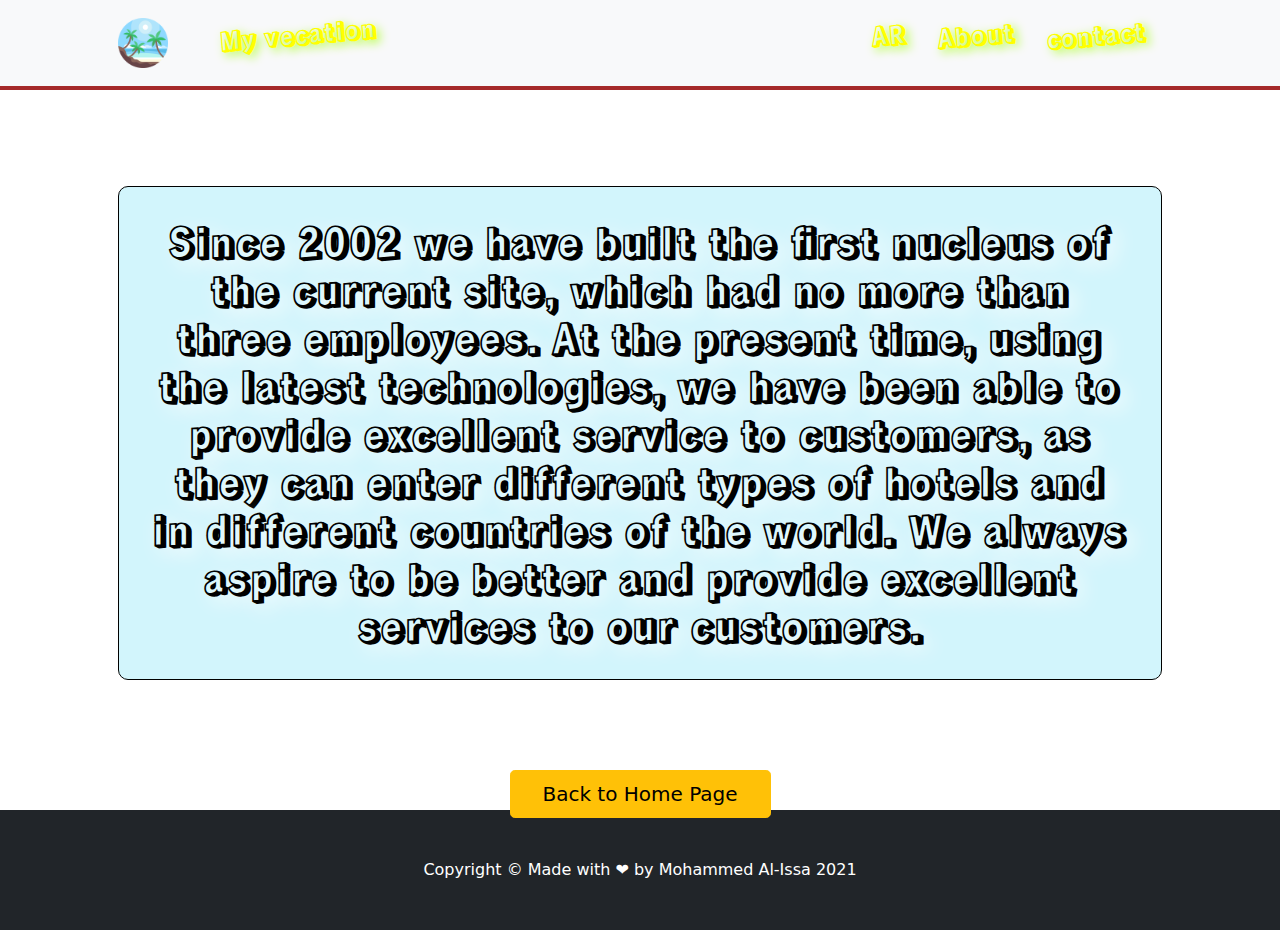
<file: about.html>
<!DOCTYPE html>
<html lang="en">
    <head>
        <meta charset="utf-8" />
        <meta name="viewport" content="width=device-width, initial-scale=1, shrink-to-fit=no" />
        <meta name="description" content="" />
        <meta name="author" content="" />
        <title>My Vecation</title>
        <!-- Favicon-->
        <link rel="icon" type="image/x-icon" href="images/beach-icon.png" />
        <!-- Bootstrap icons-->
        <link href="https://cdn.jsdelivr.net/npm/bootstrap-icons@1.5.0/font/bootstrap-icons.css" rel="stylesheet" />
        <!-- Core theme CSS (includes Bootstrap)-->
        <link href="css/styles.css" rel="stylesheet" />
        <link rel="stylesheet" href="https://pro.fontawesome.com/releases/v5.10.0/css/all.css" integrity="sha384-AYmEC3Yw5cVb3ZcuHtOA93w35dYTsvhLPVnYs9eStHfGJvOvKxVfELGroGkvsg+p" crossorigin="anonymous"/>
    </head>
    <body>
        <!-- Navigation-->
        <nav class="navbar navbar-expand-lg navbar-light bg-light" style="border-bottom:4px solid brown;background-image: url('https://d1csarkz8obe9u.cloudfront.net/posterpreviews/sand-beach-wallpaper-design-template-22b13d5b0e8609794b09fb1e144a46cc_screen.jpg?ts=1615481774'); background-repeat: no-repeat;  background-size: cover;">
          <div class="container px-4 px-lg-5">
            <img src="images/beach-icon.png" width="50px" style="margin-right:20px" alt="">
            <ul class="navbar-brand">
              <a class="navbar-brand" href="index.html">My vecation</a>
            </ul>
              <button class="navbar-toggler" type="button" data-bs-toggle="collapse" data-bs-target="#navbarSupportedContent" aria-controls="navbarSupportedContent" aria-expanded="false" aria-label="Toggle navigation"><span class="navbar-toggler-icon"></span></button>
              <div class="collapse navbar-collapse justify-content-end" id="navbarSupportedContent">
                 
                
                    <ul class="d-flex navbarnav" style="list-style: none; ">
                      <li class="nav-item"><a class="nav-link active" aria-current="page" href="index_arabic.html"><abbr title="اضغط هنا لتغيير الصفحة إلى اللغة العربيه">AR</abbr></a></li>
                    
                    <li class="nav-item"><a class="nav-link" href="about.html">About</a></li>
                    <li class="nav-item"><a class="nav-link" href="contact.html">contact</a></li>
                  </ul>
                 
              </div>
          </div>
      </nav>
        <!-- Header-->
        <header class="py-5" style="height:80vh;  background-image: url('https://images.pexels.com/photos/315998/pexels-photo-315998.jpeg?auto=compress&cs=tinysrgb&dpr=2&h=650&w=940'); background-repeat:no-repeat; background-position: center; background-size: cover; ">
            <div class="container px-4 px-lg-5 my-5">
                <div class="text-center text-white">
                    <h1 class="display-4 fw-bolder fontfamil colorfontblack" dir="ltr">Since 2002 we have built the first nucleus of the current site, which had no more than three employees. At the present time, using the latest technologies, we have been able to provide excellent service to customers, as they can enter different types of hotels and in different countries of the world. We always aspire to be better and provide excellent services to our customers.</h1>
                    <p class="lead fw-normal text-white mb-0 fontfamil">...We are not the only ones but we are the best...</p>
                    <a href="index.html"><button class="w-25 btn btn-warning btn-lg mt-5" id="" type="button">Back to Home Page</button></a>

                </div>
            </div>
        </header>











        <footer class="py-5 bg-dark">
            <div class="container"><p class="m-0 text-center text-white">Copyright &copy; Made with ❤ by Mohammed Al-Issa 2021</p></div>
        </footer>






        <script src="https://code.jquery.com/jquery-3.5.1.slim.min.js" integrity="sha384-DfXdz2htPH0lsSSs5nCTpuj/zy4C+OGpamoFVy38MVBnE+IbbVYUew+OrCXaRkfj" crossorigin="anonymous"></script>
<script src="https://cdn.jsdelivr.net/npm/popper.js@1.16.1/dist/umd/popper.min.js" integrity="sha384-9/reFTGAW83EW2RDu2S0VKaIzap3H66lZH81PoYlFhbGU+6BZp6G7niu735Sk7lN" crossorigin="anonymous"></script>
<script src="https://cdn.jsdelivr.net/npm/bootstrap@4.6.0/dist/js/bootstrap.min.js" integrity="sha384-+YQ4JLhjyBLPDQt//I+STsc9iw4uQqACwlvpslubQzn4u2UU2UFM80nGisd026JF" crossorigin="anonymous"></script>



        <!-- Bootstrap core JS-->
        <script src="https://cdn.jsdelivr.net/npm/bootstrap@5.1.0/dist/js/bootstrap.bundle.min.js"></script>
        <!-- Core theme JS-->
        <script src="js/script_arabic.js"></script>
    </body>
</html>
</file>
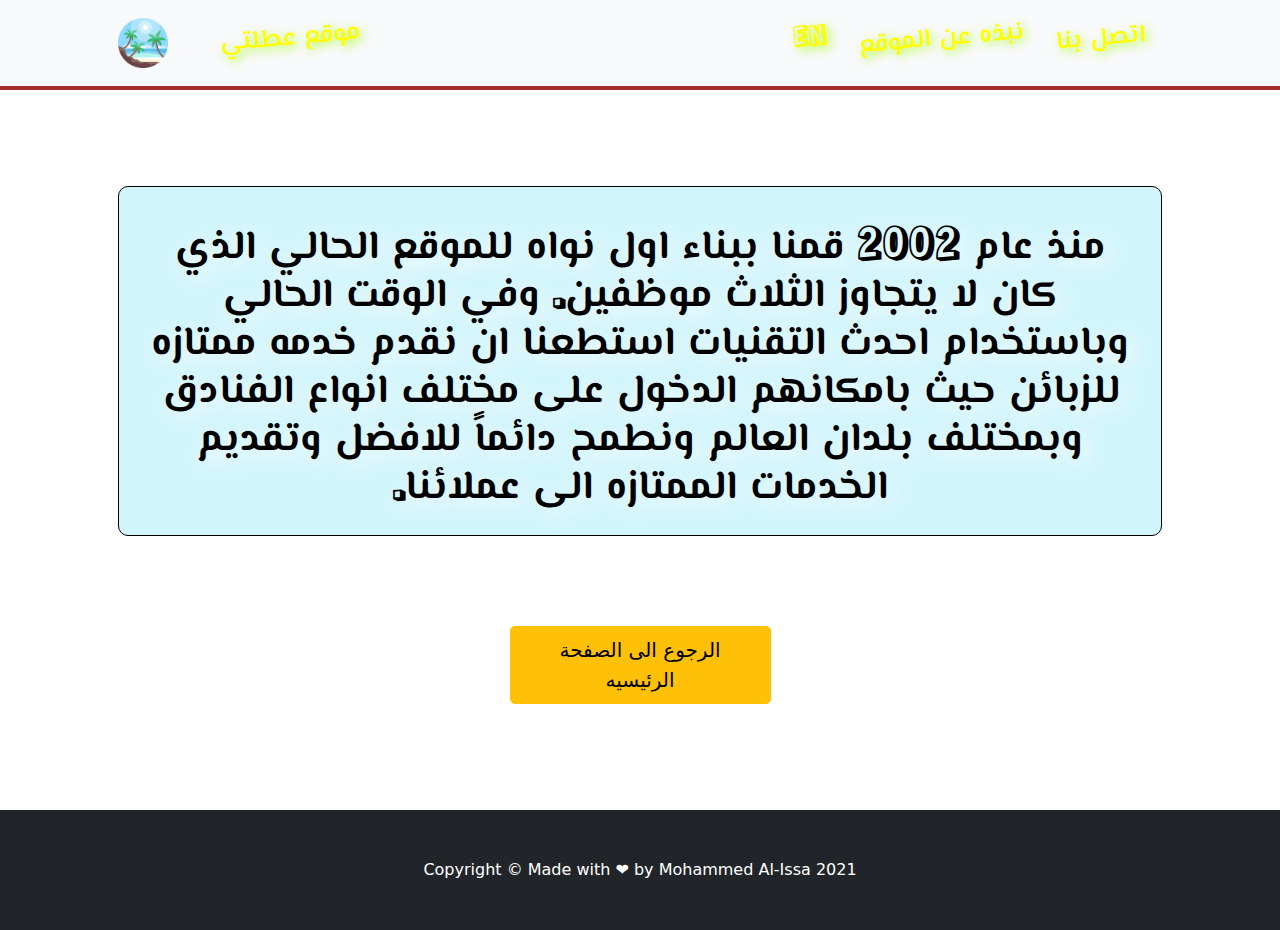
<file: about_arabic.html>
<!DOCTYPE html>
<html lang="en">
    <head>
        <meta charset="utf-8" />
        <meta name="viewport" content="width=device-width, initial-scale=1, shrink-to-fit=no" />
        <meta name="description" content="" />
        <meta name="author" content="" />
        <title>عطلتي</title>
        <!-- Favicon-->
        <link rel="icon" type="image/x-icon" href="images/beach-icon.png" />
        <!-- Bootstrap icons-->
        <link href="https://cdn.jsdelivr.net/npm/bootstrap-icons@1.5.0/font/bootstrap-icons.css" rel="stylesheet" />
        <!-- Core theme CSS (includes Bootstrap)-->
        <link href="css/styles.css" rel="stylesheet" />
        <link rel="stylesheet" href="https://pro.fontawesome.com/releases/v5.10.0/css/all.css" integrity="sha384-AYmEC3Yw5cVb3ZcuHtOA93w35dYTsvhLPVnYs9eStHfGJvOvKxVfELGroGkvsg+p" crossorigin="anonymous"/>
    </head>
    <body class="over">
        <!-- Navigation-->
        <nav class="navbar navbar-expand-lg navbar-light bg-light" style="border-bottom:4px solid brown;background-image: url('https://d1csarkz8obe9u.cloudfront.net/posterpreviews/sand-beach-wallpaper-design-template-22b13d5b0e8609794b09fb1e144a46cc_screen.jpg?ts=1615481774'); background-repeat: no-repeat;  background-size: cover;">
          <div class="container px-4 px-lg-5">
            <img src="images/beach-icon.png" width="50px" style="margin-right:20px" alt="">
            <ul class="navbar-brand">
              <a class="navbar-brand" href="index_arabic.html">موقع عطلتي</a>
            </ul>
              <button class="navbar-toggler" type="button" data-bs-toggle="collapse" data-bs-target="#navbarSupportedContent" aria-controls="navbarSupportedContent" aria-expanded="false" aria-label="Toggle navigation"><span class="navbar-toggler-icon"></span></button>
              <div class="collapse navbar-collapse justify-content-end" id="navbarSupportedContent">
                 
                
                    <ul class="d-flex navbarnav" style="list-style: none; ">
                      <li class="nav-item"><a class="nav-link active" aria-current="page" href="index.html"><abbr title="اضغط هنا لتغيير الصفحة إلى اللغة الانجليزيه">EN</abbr></a></li>
                    
                    <li class="nav-item"><a class="nav-link" href="about_arabic.html">نبذه عن الموقع</a></li>
                    <li class="nav-item"><a class="nav-link" href="contact_arabic.html">اتصل بنا</a></li>
                  </ul>
                 
              </div>
          </div>
      </nav>
        <!-- Header-->
        <header class="py-5" style="height:80vh;  background-image: url('https://images.pexels.com/photos/315998/pexels-photo-315998.jpeg?auto=compress&cs=tinysrgb&dpr=2&h=650&w=940'); background-repeat:no-repeat; background-position: center; background-size: cover; ">
            <div class="container px-4 px-lg-5 my-5">
                <div class="text-center text-white">
                    <h1 class="display-4 fw-bolder fontfamil colorfontblack" dir="rtl">منذ عام 2002 قمنا ببناء اول نواه للموقع الحالي الذي كان لا يتجاوز الثلاث موظفين. وفي الوقت الحالي وباستخدام احدث التقنيات استطعنا ان نقدم خدمه ممتازه للزبائن حيث بامكانهم الدخول على مختلف انواع الفنادق وبمختلف بلدان العالم ونطمح دائماً للافضل وتقديم الخدمات الممتازه الى عملائنا.</h1>
                    <p class="lead fw-normal text-white mb-0 fontfamil">...نحن لسنا الوحيدين ولكننا الأفضل...</p>
                    <a href="index_arabic.html">   <button class="w-25 btn btn-warning btn-lg mt-5" id="" type="button">الرجوع الى الصفحة الرئيسيه</button></a>

                </div>
            </div>
        </header>











        <footer class="py-5 bg-dark">
            <div class="container"><p class="m-0 text-center text-white">Copyright &copy; Made with ❤ by Mohammed Al-Issa 2021</p></div>
        </footer>






        <script src="https://code.jquery.com/jquery-3.5.1.slim.min.js" integrity="sha384-DfXdz2htPH0lsSSs5nCTpuj/zy4C+OGpamoFVy38MVBnE+IbbVYUew+OrCXaRkfj" crossorigin="anonymous"></script>
<script src="https://cdn.jsdelivr.net/npm/popper.js@1.16.1/dist/umd/popper.min.js" integrity="sha384-9/reFTGAW83EW2RDu2S0VKaIzap3H66lZH81PoYlFhbGU+6BZp6G7niu735Sk7lN" crossorigin="anonymous"></script>
<script src="https://cdn.jsdelivr.net/npm/bootstrap@4.6.0/dist/js/bootstrap.min.js" integrity="sha384-+YQ4JLhjyBLPDQt//I+STsc9iw4uQqACwlvpslubQzn4u2UU2UFM80nGisd026JF" crossorigin="anonymous"></script>



        <!-- Bootstrap core JS-->
        <script src="https://cdn.jsdelivr.net/npm/bootstrap@5.1.0/dist/js/bootstrap.bundle.min.js"></script>
        <!-- Core theme JS-->
        <script src="js/script_arabic.js"></script>
    </body>
</html>
</file>
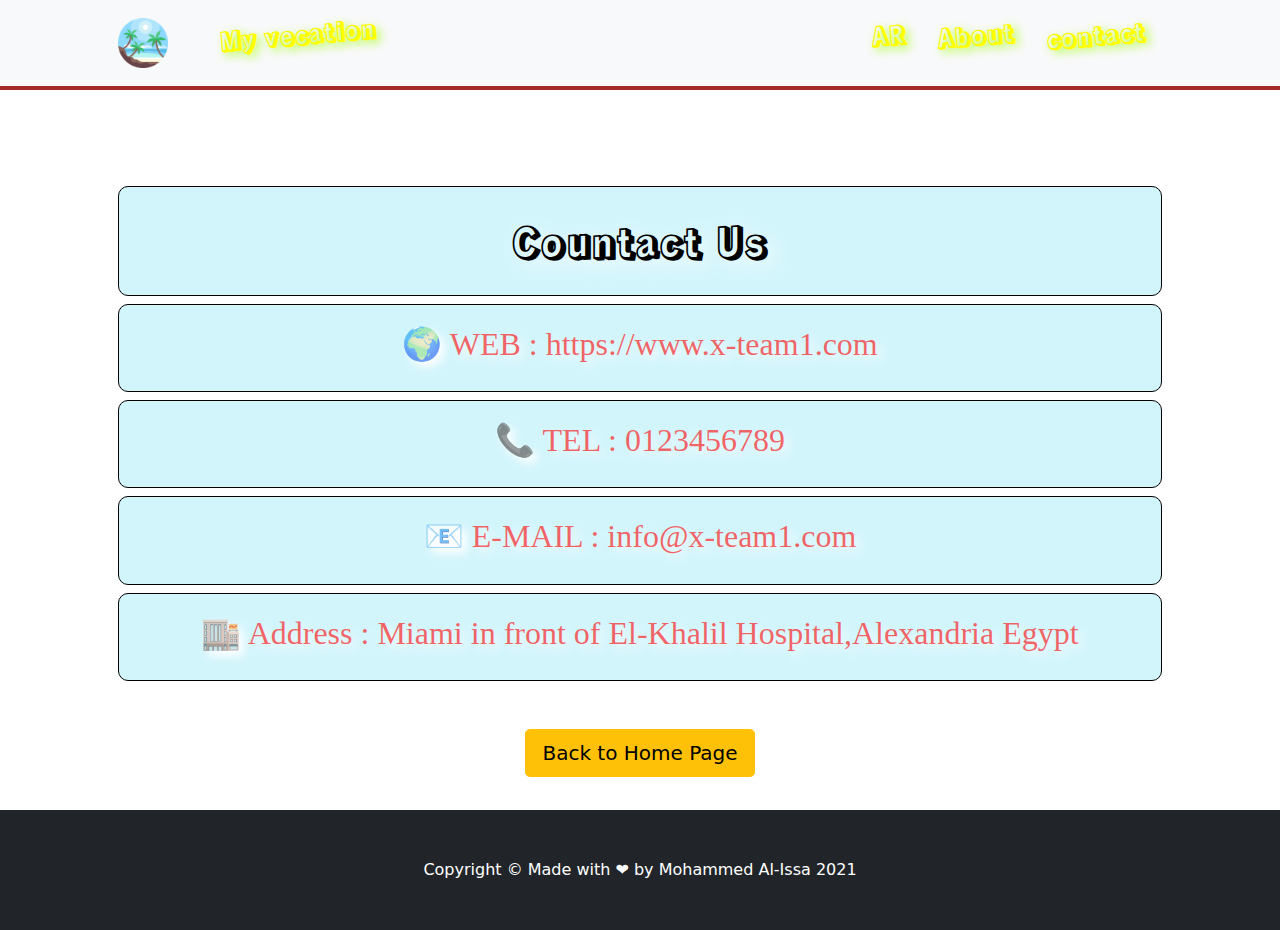
<file: contact.html>
<!DOCTYPE html>
<html lang="en">
    <head>
        <meta charset="utf-8" />
        <meta name="viewport" content="width=device-width, initial-scale=1, shrink-to-fit=no" />
        <meta name="description" content="" />
        <meta name="author" content="" />
        <title>My Vecation</title>
        <!-- Favicon-->
        <link rel="icon" type="image/x-icon" href="images/beach-icon.png" />
        <!-- Bootstrap icons-->
        <link href="https://cdn.jsdelivr.net/npm/bootstrap-icons@1.5.0/font/bootstrap-icons.css" rel="stylesheet" />
        <!-- Core theme CSS (includes Bootstrap)-->
        <link href="css/styles.css" rel="stylesheet" />
        <link rel="stylesheet" href="https://pro.fontawesome.com/releases/v5.10.0/css/all.css" integrity="sha384-AYmEC3Yw5cVb3ZcuHtOA93w35dYTsvhLPVnYs9eStHfGJvOvKxVfELGroGkvsg+p" crossorigin="anonymous"/>
    </head>
    <body>
        <!-- Navigation-->
        <nav class="navbar navbar-expand-lg navbar-light bg-light" style="border-bottom:4px solid brown;background-image: url('https://d1csarkz8obe9u.cloudfront.net/posterpreviews/sand-beach-wallpaper-design-template-22b13d5b0e8609794b09fb1e144a46cc_screen.jpg?ts=1615481774'); background-repeat: no-repeat;  background-size: cover;">
          <div class="container px-4 px-lg-5">
            <img src="images/beach-icon.png" width="50px" style="margin-right:20px" alt="">
            <ul class="navbar-brand">
              <a class="navbar-brand" href="index.html">My vecation</a>
            </ul>
              <button class="navbar-toggler" type="button" data-bs-toggle="collapse" data-bs-target="#navbarSupportedContent" aria-controls="navbarSupportedContent" aria-expanded="false" aria-label="Toggle navigation"><span class="navbar-toggler-icon"></span></button>
              <div class="collapse navbar-collapse justify-content-end" id="navbarSupportedContent">
                 
                
                    <ul class="d-flex navbarnav" style="list-style: none; ">
                      <li class="nav-item"><a class="nav-link active" aria-current="page" href="index_arabic.html"><abbr title="اضغط هنا لتغيير الصفحة إلى اللغة العربيه">AR</abbr></a></li>
                    
                    <li class="nav-item"><a class="nav-link" href="about.html">About</a></li>
                    <li class="nav-item"><a class="nav-link" href="contact.html">contact</a></li>
                  </ul>
                 
              </div>
          </div>
      </nav>
        <!-- Header-->
        <header class="py-5" style="height:80vh;  background-image: url('https://images.pexels.com/photos/33999/pexels-photo.jpg?auto=compress&cs=tinysrgb&dpr=2&h=650&w=940'); background-repeat:no-repeat; background-position: center; background-size: cover; ">
            <div class="container px-4 px-lg-5 my-5">
                <div class="text-center text-white">
                    <h1 class="display-4 fw-bolder fontfamil colorfontblack">Countact Us</h1>
                    <div class="display-4 fw-bolder fontfamil colorfontblack1 " dir="ltr">
                        <div style="margin:auto;">
                            <h2>&#127757 WEB : https://www.x-team1.com</h2>
                        </div>  
                    </div>
                    <div class="display-4 fw-bolder fontfamil colorfontblack1 mt-2" dir="ltr">
                        <div style="margin:auto;">
                            <h2>&#128222 TEL : 0123456789</h2>
                        </div>
                    </div>
                    <div class="display-4 fw-bolder fontfamil colorfontblack1 mt-2" dir="ltr">
                        <div style="margin:auto;">
                            <h2>&#128231 E-MAIL : info@x-team1.com</h2>
                        </div>
                    </div>
                    <div class="display-4 fw-bolder fontfamil colorfontblack1 mt-2" dir="ltr">
                        <div style="margin:auto;">
                            <h2>&#127980 Address : Miami in front of El-Khalil Hospital,Alexandria Egypt</h2>
                        </div>
                    </div>
                    <a href="index.html"><button class=" btn btn-warning btn-lg mt-5" id="" type="button">Back to Home Page</button></a>

                </div>
            </div>
        </header>











        <footer class="py-5 bg-dark">
            <div class="container"><p class="m-0 text-center text-white">Copyright &copy; Made with ❤ by Mohammed Al-Issa 2021</p></div>
        </footer>






        <script src="https://code.jquery.com/jquery-3.5.1.slim.min.js" integrity="sha384-DfXdz2htPH0lsSSs5nCTpuj/zy4C+OGpamoFVy38MVBnE+IbbVYUew+OrCXaRkfj" crossorigin="anonymous"></script>
<script src="https://cdn.jsdelivr.net/npm/popper.js@1.16.1/dist/umd/popper.min.js" integrity="sha384-9/reFTGAW83EW2RDu2S0VKaIzap3H66lZH81PoYlFhbGU+6BZp6G7niu735Sk7lN" crossorigin="anonymous"></script>
<script src="https://cdn.jsdelivr.net/npm/bootstrap@4.6.0/dist/js/bootstrap.min.js" integrity="sha384-+YQ4JLhjyBLPDQt//I+STsc9iw4uQqACwlvpslubQzn4u2UU2UFM80nGisd026JF" crossorigin="anonymous"></script>



        <!-- Bootstrap core JS-->
        <script src="https://cdn.jsdelivr.net/npm/bootstrap@5.1.0/dist/js/bootstrap.bundle.min.js"></script>
        <!-- Core theme JS-->
        <script src="js/script_arabic.js"></script>
    </body>
</html>
</file>
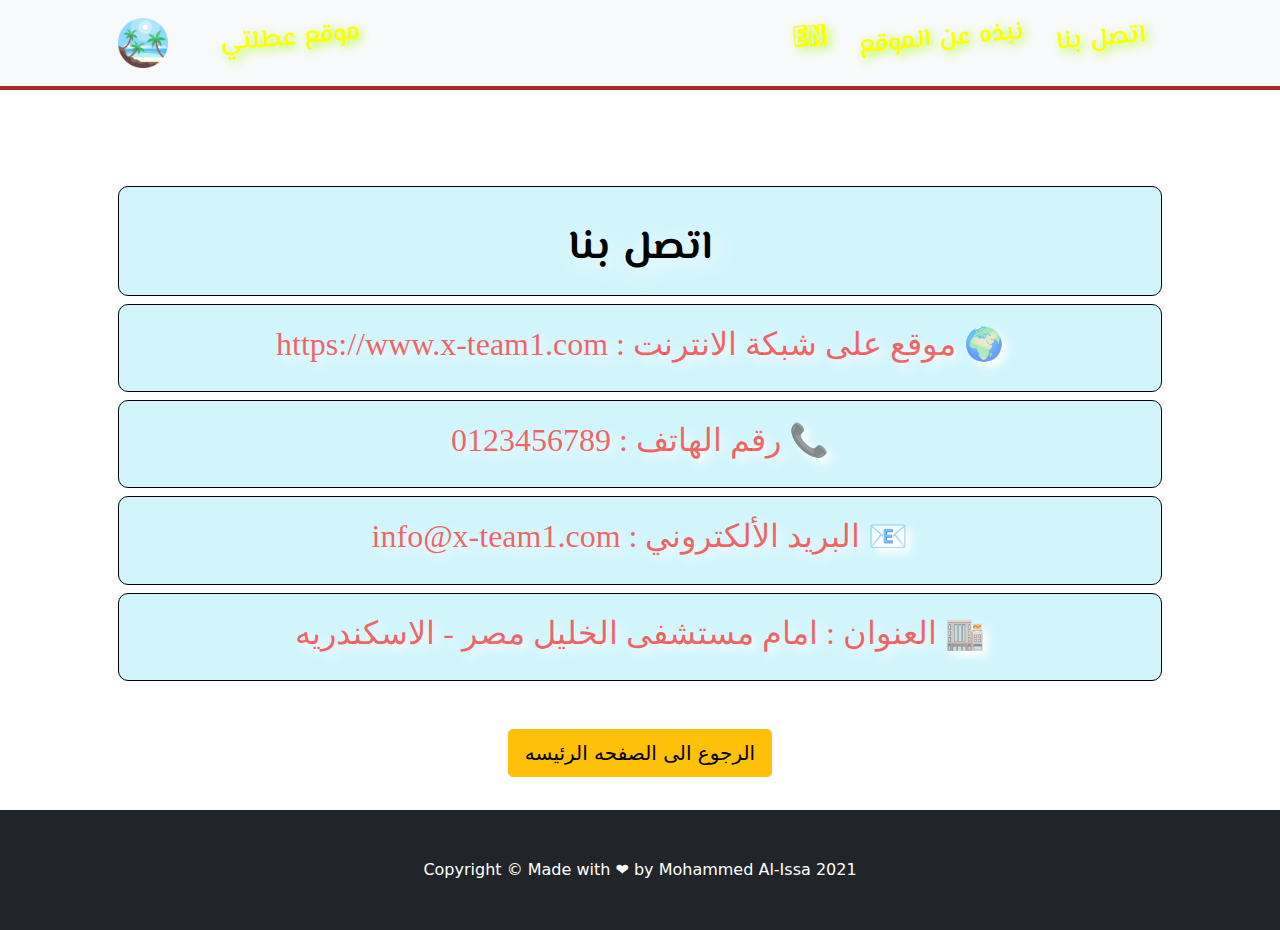
<file: contact_arabic.html>
<!DOCTYPE html>
<html lang="en">
    <head>
        <meta charset="utf-8" />
        <meta name="viewport" content="width=device-width, initial-scale=1, shrink-to-fit=no" />
        <meta name="description" content="" />
        <meta name="author" content="" />
        <title>عطلتي</title>
        <!-- Favicon-->
        <link rel="icon" type="image/x-icon" href="images/beach-icon.png" />
        <!-- Bootstrap icons-->
        <link href="https://cdn.jsdelivr.net/npm/bootstrap-icons@1.5.0/font/bootstrap-icons.css" rel="stylesheet" />
        <!-- Core theme CSS (includes Bootstrap)-->
        <link href="css/styles.css" rel="stylesheet" />
        <link rel="stylesheet" href="https://pro.fontawesome.com/releases/v5.10.0/css/all.css" integrity="sha384-AYmEC3Yw5cVb3ZcuHtOA93w35dYTsvhLPVnYs9eStHfGJvOvKxVfELGroGkvsg+p" crossorigin="anonymous"/>
    </head>
    <body class="over">
        <!-- Navigation-->
        <nav class="navbar navbar-expand-lg navbar-light bg-light" style="border-bottom:4px solid brown;background-image: url('https://d1csarkz8obe9u.cloudfront.net/posterpreviews/sand-beach-wallpaper-design-template-22b13d5b0e8609794b09fb1e144a46cc_screen.jpg?ts=1615481774'); background-repeat: no-repeat;  background-size: cover;">
          <div class="container px-4 px-lg-5">
            <img src="images/beach-icon.png" width="50px" style="margin-right:20px" alt="">
            <ul class="navbar-brand">
              <a class="navbar-brand" href="index_arabic.html">موقع عطلتي</a>
            </ul>
              <button class="navbar-toggler" type="button" data-bs-toggle="collapse" data-bs-target="#navbarSupportedContent" aria-controls="navbarSupportedContent" aria-expanded="false" aria-label="Toggle navigation"><span class="navbar-toggler-icon"></span></button>
              <div class="collapse navbar-collapse justify-content-end" id="navbarSupportedContent">
                 
                
                    <ul class="d-flex navbarnav" style="list-style: none; ">
                      <li class="nav-item"><a class="nav-link active" aria-current="page" href="index.html"><abbr title="اضغط هنا لتغيير الصفحة إلى اللغة الانجليزيه">EN</abbr></a></li>
                    
                    <li class="nav-item"><a class="nav-link" href="about_arabic.html">نبذه عن الموقع</a></li>
                    <li class="nav-item"><a class="nav-link" href="contact_arabic.html">اتصل بنا</a></li>
                  </ul>
                 
              </div>
          </div>
      </nav>
        <!-- Header-->
        <header class="py-5" style="height:80vh;  background-image: url('https://images.pexels.com/photos/33999/pexels-photo.jpg?auto=compress&cs=tinysrgb&dpr=2&h=650&w=940'); background-repeat:no-repeat; background-position: center; background-size: cover; ">
            <div class="container px-4 px-lg-5 my-5">
                <div class="text-center text-white">
                    <h1 class="display-4 fw-bolder fontfamil colorfontblack">اتصل بنا</h1>
                    <div class="display-4 fw-bolder fontfamil colorfontblack1 " dir="rtl">
                        <div style="margin:auto;">
                            <h2>&#127757 موقع على شبكة الانترنت : https://www.x-team1.com</h2>
                        </div>  
                    </div>
                    <div class="display-4 fw-bolder fontfamil colorfontblack1 mt-2" dir="rtl">
                        <div style="margin:auto;">
                            <h2>&#128222 رقم الهاتف : 0123456789</h2>
                        </div>
                    </div>
                    <div class="display-4 fw-bolder fontfamil colorfontblack1 mt-2" dir="rtl">
                        <div style="margin:auto;">
                            <h2>&#128231 البريد الألكتروني : info@x-team1.com</h2>
                        </div>
                    </div>
                    <div class="display-4 fw-bolder fontfamil colorfontblack1 mt-2" dir="rtl">
                        <div style="margin:auto;">
                            <h2>&#127980 العنوان : امام مستشفى الخليل مصر - الاسكندريه</h2>
                        </div>
                    </div>
                    <a href="index_arabic.html"><button class=" btn btn-warning btn-lg mt-5" id="" type="button">الرجوع الى الصفحه الرئيسه</button></a>

                </div>
            </div>
        </header>











        <footer class="py-5 bg-dark">
            <div class="container"><p class="m-0 text-center text-white">Copyright &copy; Made with ❤ by Mohammed Al-Issa 2021</p></div>
        </footer>






        <script src="https://code.jquery.com/jquery-3.5.1.slim.min.js" integrity="sha384-DfXdz2htPH0lsSSs5nCTpuj/zy4C+OGpamoFVy38MVBnE+IbbVYUew+OrCXaRkfj" crossorigin="anonymous"></script>
<script src="https://cdn.jsdelivr.net/npm/popper.js@1.16.1/dist/umd/popper.min.js" integrity="sha384-9/reFTGAW83EW2RDu2S0VKaIzap3H66lZH81PoYlFhbGU+6BZp6G7niu735Sk7lN" crossorigin="anonymous"></script>
<script src="https://cdn.jsdelivr.net/npm/bootstrap@4.6.0/dist/js/bootstrap.min.js" integrity="sha384-+YQ4JLhjyBLPDQt//I+STsc9iw4uQqACwlvpslubQzn4u2UU2UFM80nGisd026JF" crossorigin="anonymous"></script>



        <!-- Bootstrap core JS-->
        <script src="https://cdn.jsdelivr.net/npm/bootstrap@5.1.0/dist/js/bootstrap.bundle.min.js"></script>
        <!-- Core theme JS-->
        <script src="js/script_arabic.js"></script>
    </body>
</html>
</file>
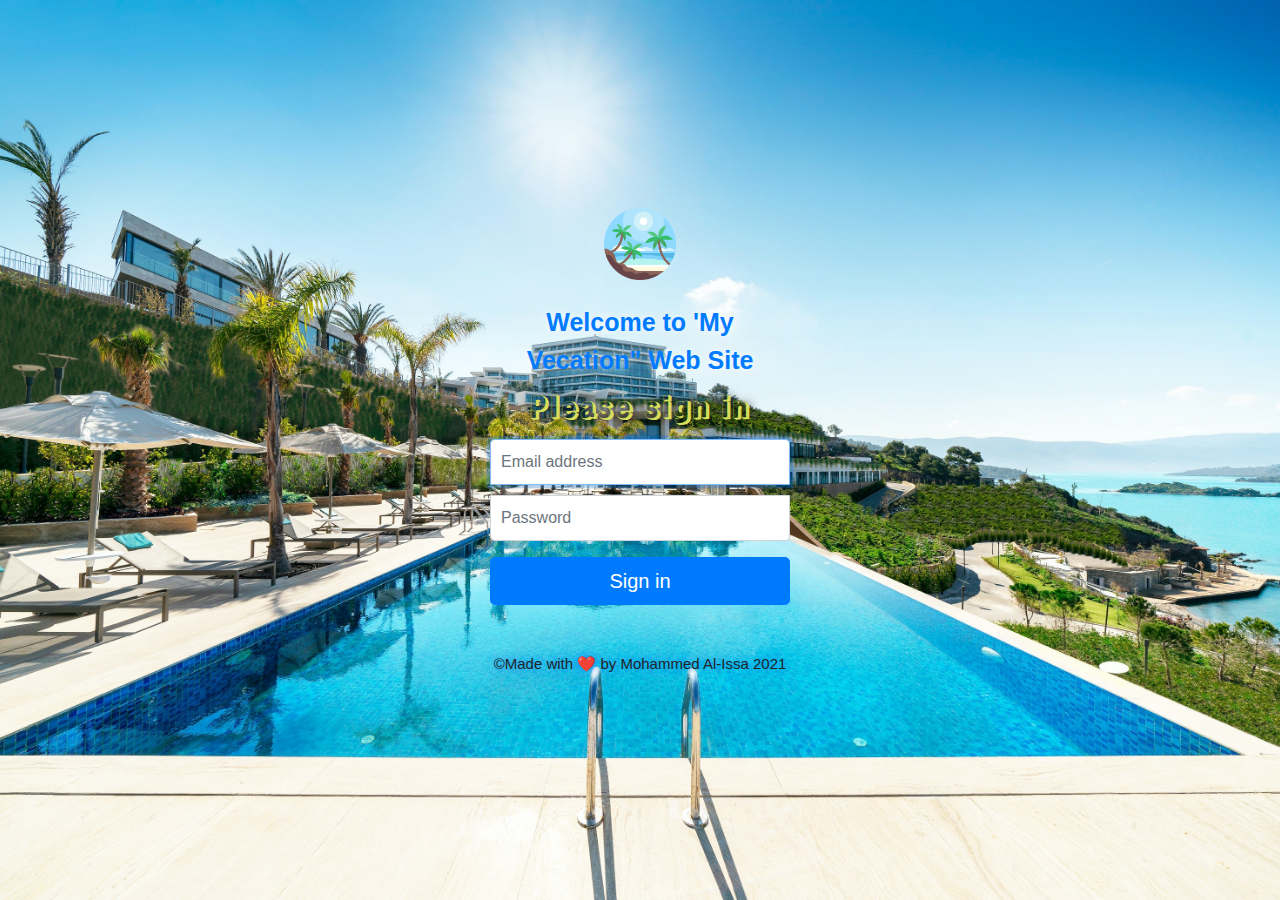
<file: signin.html>
<!doctype html>
<html lang="en">
  <head>
    <meta charset="utf-8">
    <meta name="viewport" content="width=device-width, initial-scale=1, shrink-to-fit=no">
    <meta name="description" content="">
    <meta name="author" content="Mark Otto, Jacob Thornton, and Bootstrap contributors">
    <meta name="generator" content="Hugo 0.80.0">
    <title>Welcome to 'My Vecation" Web Site</title>

    <link rel="canonical" href="https://getbootstrap.com/docs/4.6/examples/sign-in/">

    

    <!-- Bootstrap core CSS -->
    <link rel="stylesheet" href="https://stackpath.bootstrapcdn.com/bootstrap/4.3.1/css/bootstrap.min.css" integrity="sha384-ggOyR0iXCbMQv3Xipma34MD+dH/1fQ784/j6cY/iJTQUOhcWr7x9JvoRxT2MZw1T" crossorigin="anonymous">


    <!-- Favicons -->
<link rel="apple-touch-icon" href="/docs/4.6/assets/img/favicons/apple-touch-icon.png" sizes="180x180">
<link rel="icon" href="images/beach-icon.png" sizes="32x32" type="image/png">
<link rel="icon" href="/docs/4.6/assets/img/favicons/favicon-16x16.png" sizes="16x16" type="image/png">
<link rel="manifest" href="/docs/4.6/assets/img/favicons/manifest.json">
<link rel="mask-icon" href="/docs/4.6/assets/img/favicons/safari-pinned-tab.svg" color="#563d7c">
<link rel="icon" href="/docs/4.6/assets/img/favicons/favicon.ico">
<meta name="msapplication-config" content="/docs/4.6/assets/img/favicons/browserconfig.xml">
<meta name="theme-color" content="#563d7c">


 

    
    <!-- Custom styles for this template -->
    <link href="signin.css" rel="stylesheet">
  </head>
  <body class="text-center">
    
<form class="form-signin" action="index.html">
  <img class="mb-4" src="images/beach-icon.png" alt="" width="72" height="72">
  <label class="psignin">Welcome to 'My Vecation" Web Site</label>
  <label class="h3 mb-3 font-weight-normal texte">Please sign in</label>
  <label for="inputEmail" class="sr-only">Email address</label>
  <input type="email" id="inputEmail" class="form-control" placeholder="Email address" required autofocus>
  <label for="inputPassword" class="sr-only">Password</label>
  <input type="password" id="inputPassword" class="form-control" placeholder="Password" required>
  <div class="checkbox mb-3">
   
  </div>
  <button class="btn btn-lg btn-primary btn-block" id="btnFunction" type="submit">Sign in</button>
  <p class="mt-5 mb-3 textparagraph">&copy;Made with ❤ by Mohammed Al-Issa 2021</p>
</form>


  <script src="singin.js"></script>
  </body>
</html>
</file>
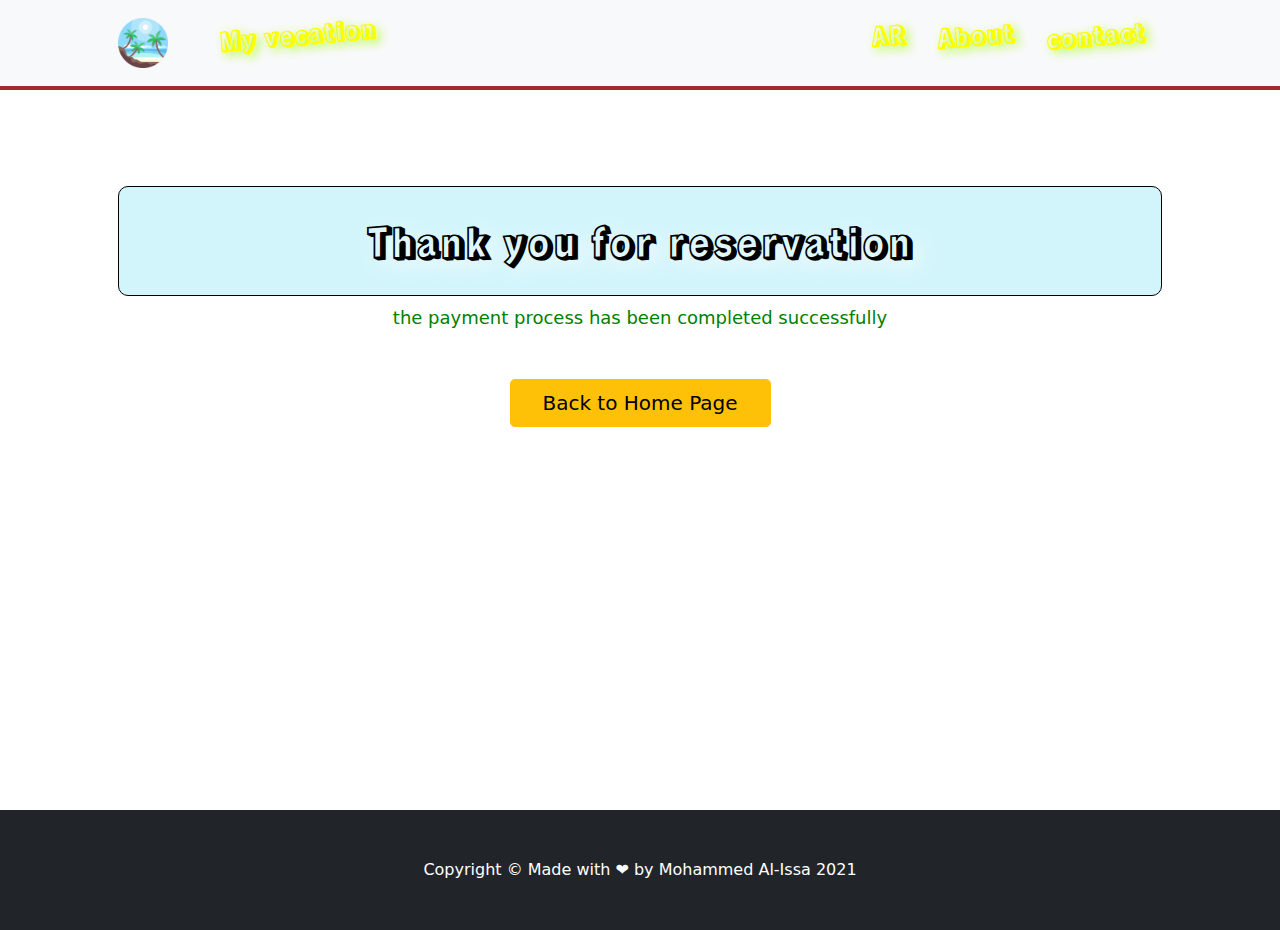
<file: thankyou.html>
<!DOCTYPE html>
<html lang="en">
    <head>
        <meta charset="utf-8" />
        <meta name="viewport" content="width=device-width, initial-scale=1, shrink-to-fit=no" />
        <meta name="description" content="" />
        <meta name="author" content="" />
        <title>My Vecation</title>
        <!-- Favicon-->
        <link rel="icon" type="image/x-icon" href="images/beach-icon.png" />
        <!-- Bootstrap icons-->
        <link href="https://cdn.jsdelivr.net/npm/bootstrap-icons@1.5.0/font/bootstrap-icons.css" rel="stylesheet" />
        <!-- Core theme CSS (includes Bootstrap)-->
        <link href="css/styles.css" rel="stylesheet" />
        <link rel="stylesheet" href="https://pro.fontawesome.com/releases/v5.10.0/css/all.css" integrity="sha384-AYmEC3Yw5cVb3ZcuHtOA93w35dYTsvhLPVnYs9eStHfGJvOvKxVfELGroGkvsg+p" crossorigin="anonymous"/>
    </head>
    <body >
        <!-- Navigation-->
        <nav class="navbar navbar-expand-lg navbar-light bg-light" style="border-bottom:4px solid brown;background-image: url('https://d1csarkz8obe9u.cloudfront.net/posterpreviews/sand-beach-wallpaper-design-template-22b13d5b0e8609794b09fb1e144a46cc_screen.jpg?ts=1615481774'); background-repeat: no-repeat;  background-size: cover;">
          <div class="container px-4 px-lg-5">
            <img src="images/beach-icon.png" width="50px" style="margin-right:20px" alt="">
            <ul class="navbar-brand">
              <a class="navbar-brand" href="index.html">My vecation</a>
            </ul>
              <button class="navbar-toggler" type="button" data-bs-toggle="collapse" data-bs-target="#navbarSupportedContent" aria-controls="navbarSupportedContent" aria-expanded="false" aria-label="Toggle navigation"><span class="navbar-toggler-icon"></span></button>
              <div class="collapse navbar-collapse justify-content-end" id="navbarSupportedContent">
                 
                
                    <ul class="d-flex navbarnav" style="list-style: none; ">
                      <li class="nav-item"><a class="nav-link active" aria-current="page" href="index_arabic.html"><abbr title="اضغط هنا لتغيير الصفحة إلى اللغة العربيه">AR</abbr></a></li>
                    
                    <li class="nav-item"><a class="nav-link" href="about.html">About</a></li>
                    <li class="nav-item"><a class="nav-link" href="contact.html">contact</a></li>
                  </ul>
                 
              </div>
          </div>
      </nav>
        <!-- Header-->
        <header class="py-5" style="height:80vh;  background-image: url('https://i0.wp.com/busycontinent.com/wp-content/uploads/2020/10/travel.jpg?fit=1024%2C576&ssl=1'); background-repeat:no-repeat; background-position: center; background-size: cover; ">
            <div class="container px-4 px-lg-5 my-5">
                <div class="text-center text-white">
                    <h1 class="display-4 fw-bolder fontfamil colorfontblack" dir="ltr">Thank you for reservation</h1>
                    <p class="lead fw-normal  mb-0  txttxt">the payment process has been completed successfully</p>
                    <a href="index.html"><button class="w-25 btn btn-warning btn-lg mt-5" id="" type="button">Back to Home Page</button></a>

                </div>
            </div>
        </header>











        <footer class="py-5 bg-dark">
            <div class="container"><p class="m-0 text-center text-white">Copyright &copy; Made with ❤ by Mohammed Al-Issa 2021</p></div>
        </footer>






        <script src="https://code.jquery.com/jquery-3.5.1.slim.min.js" integrity="sha384-DfXdz2htPH0lsSSs5nCTpuj/zy4C+OGpamoFVy38MVBnE+IbbVYUew+OrCXaRkfj" crossorigin="anonymous"></script>
<script src="https://cdn.jsdelivr.net/npm/popper.js@1.16.1/dist/umd/popper.min.js" integrity="sha384-9/reFTGAW83EW2RDu2S0VKaIzap3H66lZH81PoYlFhbGU+6BZp6G7niu735Sk7lN" crossorigin="anonymous"></script>
<script src="https://cdn.jsdelivr.net/npm/bootstrap@4.6.0/dist/js/bootstrap.min.js" integrity="sha384-+YQ4JLhjyBLPDQt//I+STsc9iw4uQqACwlvpslubQzn4u2UU2UFM80nGisd026JF" crossorigin="anonymous"></script>



        <!-- Bootstrap core JS-->
        <script src="https://cdn.jsdelivr.net/npm/bootstrap@5.1.0/dist/js/bootstrap.bundle.min.js"></script>
        <!-- Core theme JS-->
        <script src="js/script_arabic.js"></script>
    </body>
</html>
</file>
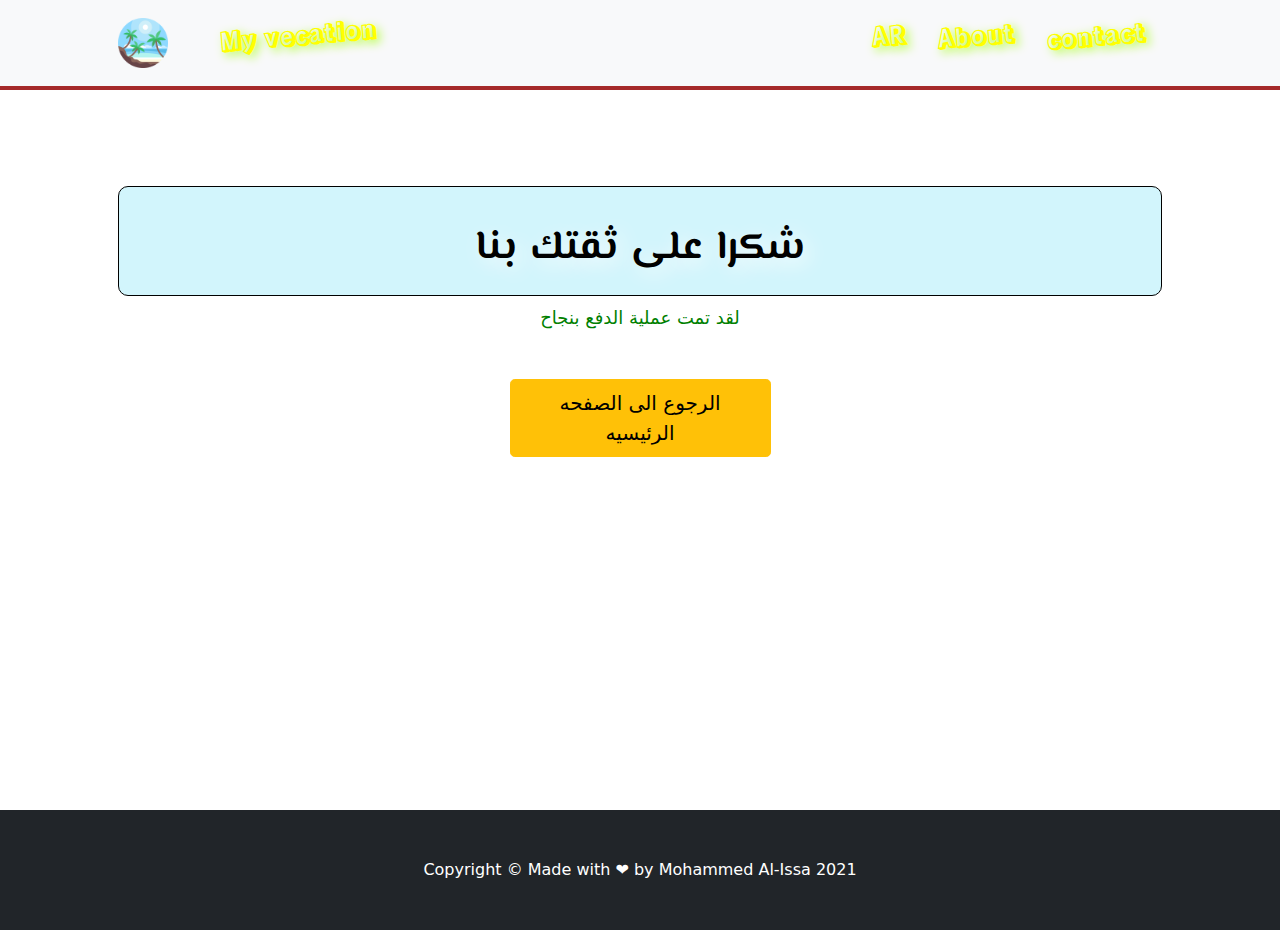
<file: thankyou_arabic.html>
<!DOCTYPE html>
<html lang="en">
    <head>
        <meta charset="utf-8" />
        <meta name="viewport" content="width=device-width, initial-scale=1, shrink-to-fit=no" />
        <meta name="description" content="" />
        <meta name="author" content="" />
        <title>عطلتي</title>
        <!-- Favicon-->
        <link rel="icon" type="image/x-icon" href="images/beach-icon.png" />
        <!-- Bootstrap icons-->
        <link href="https://cdn.jsdelivr.net/npm/bootstrap-icons@1.5.0/font/bootstrap-icons.css" rel="stylesheet" />
        <!-- Core theme CSS (includes Bootstrap)-->
        <link href="css/styles.css" rel="stylesheet" />
        <link rel="stylesheet" href="https://pro.fontawesome.com/releases/v5.10.0/css/all.css" integrity="sha384-AYmEC3Yw5cVb3ZcuHtOA93w35dYTsvhLPVnYs9eStHfGJvOvKxVfELGroGkvsg+p" crossorigin="anonymous"/>
    </head>
    <body>
        <!-- Navigation-->
        <nav class="navbar navbar-expand-lg navbar-light bg-light" style="border-bottom:4px solid brown;background-image: url('https://d1csarkz8obe9u.cloudfront.net/posterpreviews/sand-beach-wallpaper-design-template-22b13d5b0e8609794b09fb1e144a46cc_screen.jpg?ts=1615481774'); background-repeat: no-repeat;  background-size: cover;">
          <div class="container px-4 px-lg-5">
            <img src="images/beach-icon.png" width="50px" style="margin-right:20px" alt="">
            <ul class="navbar-brand">
              <a class="navbar-brand" href="index.html">My vecation</a>
            </ul>
              <button class="navbar-toggler" type="button" data-bs-toggle="collapse" data-bs-target="#navbarSupportedContent" aria-controls="navbarSupportedContent" aria-expanded="false" aria-label="Toggle navigation"><span class="navbar-toggler-icon"></span></button>
              <div class="collapse navbar-collapse justify-content-end" id="navbarSupportedContent">
                 
                
                    <ul class="d-flex navbarnav" style="list-style: none; ">
                      <li class="nav-item"><a class="nav-link active" aria-current="page" href="index_arabic.html"><abbr title="اضغط هنا لتغيير الصفحة إلى اللغة العربيه">AR</abbr></a></li>
                    
                    <li class="nav-item"><a class="nav-link" href="about.html">About</a></li>
                    <li class="nav-item"><a class="nav-link" href="contact.html">contact</a></li>
                  </ul>
                 
              </div>
          </div>
      </nav>
        <!-- Header-->
        <header class="py-5" style="height:80vh;  background-image: url('https://i0.wp.com/busycontinent.com/wp-content/uploads/2020/10/travel.jpg?fit=1024%2C576&ssl=1'); background-repeat:no-repeat; background-position: center; background-size: cover; ">
            <div class="container px-4 px-lg-5 my-5">
                <div class="text-center text-white">
                    <h1 class="display-4 fw-bolder fontfamil colorfontblack" dir="ltr">شكرا على ثقتك بنا</h1>
                    <p class="lead fw-normal  mb-0  txttxt">لقد تمت عملية الدفع بنجاح</p>
                    <a href="index_arabic.html"><button class="w-25 btn btn-warning btn-lg mt-5" id="" type="button">الرجوع الى الصفحه الرئيسيه</button></a>

                </div>
            </div>
        </header>











        <footer class="py-5 bg-dark">
            <div class="container"><p class="m-0 text-center text-white">Copyright &copy; Made with ❤ by Mohammed Al-Issa 2021</p></div>
        </footer>






        <script src="https://code.jquery.com/jquery-3.5.1.slim.min.js" integrity="sha384-DfXdz2htPH0lsSSs5nCTpuj/zy4C+OGpamoFVy38MVBnE+IbbVYUew+OrCXaRkfj" crossorigin="anonymous"></script>
<script src="https://cdn.jsdelivr.net/npm/popper.js@1.16.1/dist/umd/popper.min.js" integrity="sha384-9/reFTGAW83EW2RDu2S0VKaIzap3H66lZH81PoYlFhbGU+6BZp6G7niu735Sk7lN" crossorigin="anonymous"></script>
<script src="https://cdn.jsdelivr.net/npm/bootstrap@4.6.0/dist/js/bootstrap.min.js" integrity="sha384-+YQ4JLhjyBLPDQt//I+STsc9iw4uQqACwlvpslubQzn4u2UU2UFM80nGisd026JF" crossorigin="anonymous"></script>



        <!-- Bootstrap core JS-->
        <script src="https://cdn.jsdelivr.net/npm/bootstrap@5.1.0/dist/js/bootstrap.bundle.min.js"></script>
        <!-- Core theme JS-->
        <script src="js/script_arabic.js"></script>
    </body>
</html>
</file>
<file: css/styles.css>
@charset "UTF-8";
@import url('https://fonts.googleapis.com/css2?family=Rampart+One&display=swap');
@import url('https://fonts.googleapis.com/css2?family=El+Messiri:wght@600&display=swap');
:root {
  --bs-blue: #0d6efd;
  --bs-indigo: #6610f2;
  --bs-purple: #6f42c1;
  --bs-pink: #d63384;
  --bs-red: #dc3545;
  --bs-orange: #fd7e14;
  --bs-yellow: #ffc107;
  --bs-green: #198754;
  --bs-teal: #20c997;
  --bs-cyan: #0dcaf0;
  --bs-white: #fff;
  --bs-gray: #6c757d;
  --bs-gray-dark: #343a40;
  --bs-gray-100: #f8f9fa;
  --bs-gray-200: #e9ecef;
  --bs-gray-300: #dee2e6;
  --bs-gray-400: #ced4da;
  --bs-gray-500: #adb5bd;
  --bs-gray-600: #6c757d;
  --bs-gray-700: #495057;
  --bs-gray-800: #343a40;
  --bs-gray-900: #212529;
  --bs-primary: #0d6efd;
  --bs-secondary: #6c757d;
  --bs-success: #198754;
  --bs-info: #0dcaf0;
  --bs-warning: #ffc107;
  --bs-danger: #dc3545;
  --bs-light: #f8f9fa;
  --bs-dark: #212529;
  --bs-primary-rgb: 13, 110, 253;
  --bs-secondary-rgb: 108, 117, 125;
  --bs-success-rgb: 25, 135, 84;
  --bs-info-rgb: 13, 202, 240;
  --bs-warning-rgb: 255, 193, 7;
  --bs-danger-rgb: 220, 53, 69;
  --bs-light-rgb: 248, 249, 250;
  --bs-dark-rgb: 33, 37, 41;
  --bs-white-rgb: 255, 255, 255;
  --bs-black-rgb: 0, 0, 0;
  --bs-body-rgb: 33, 37, 41;
  --bs-font-sans-serif: system-ui, -apple-system, "Segoe UI", Roboto, "Helvetica Neue", Arial, "Noto Sans", "Liberation Sans", sans-serif, "Apple Color Emoji", "Segoe UI Emoji", "Segoe UI Symbol", "Noto Color Emoji";
  --bs-font-monospace: SFMono-Regular, Menlo, Monaco, Consolas, "Liberation Mono", "Courier New", monospace;
  --bs-gradient: linear-gradient(180deg, rgba(255, 255, 255, 0.15), rgba(255, 255, 255, 0));
  --bs-body-font-family: var(--bs-font-sans-serif);
  --bs-body-font-size: 1rem;
  --bs-body-font-weight: 400;
  --bs-body-line-height: 1.5;
  --bs-body-color: #212529;
  --bs-body-bg: #fff;
}

*,
*::before,
*::after {
  box-sizing: border-box;
}

@media (prefers-reduced-motion: no-preference) {
  :root {
    scroll-behavior: smooth;
  }
}

body {
  margin: 0;
  font-family: var(--bs-body-font-family);
  font-size: var(--bs-body-font-size);
  font-weight: var(--bs-body-font-weight);
  line-height: var(--bs-body-line-height);
  color: var(--bs-body-color);
  text-align: var(--bs-body-text-align);
  background-color: var(--bs-body-bg);
  -webkit-text-size-adjust: 100%;
  -webkit-tap-highlight-color: rgba(0, 0, 0, 0);
}
body.over{
  overflow:hidden; /* هذه اضافه لكي تحذف السكرول بار من جهة اليمين لصفحه نبذه عنا */

}
hr {
  margin: 1rem 0;
  color: inherit;
  background-color: currentColor;
  border: 0;
  opacity: 0.25;
}

hr:not([size]) {
  height: 1px;
}

h6, .h6, h5, .h5, h4, .h4, h3, .h3, h2, .h2, h1, .h1 {
  margin-top: 0;
  margin-bottom: 0.5rem;
  font-weight: 500;
  line-height: 1.2;
}

h1, .h1 {
  font-size: calc(1.375rem + 1.5vw);
}
@media (min-width: 1200px) {
  h1, .h1 {
    font-size: 2.5rem;
  }
}

h2, .h2 {
  font-size: calc(1.325rem + 0.9vw);
}
@media (min-width: 1200px) {
  h2, .h2 {
    font-size: 2rem;
  }
}

h3, .h3 {
  font-size: calc(1.3rem + 0.6vw);
}
@media (min-width: 1200px) {
  h3, .h3 {
    font-size: 1.75rem;
  }
}

h4, .h4 {
  font-size: calc(1.275rem + 0.3vw);
}
@media (min-width: 1200px) {
  h4, .h4 {
    font-size: 1.5rem;
  }
}

h5, .h5 {
  font-size: 1.25rem;
}

h6, .h6 {
  font-size: 1rem;
}

p {
  margin-top: 0;
  margin-bottom: 1rem;
}

abbr[title],
abbr[data-bs-original-title] {
  -webkit-text-decoration: underline dotted;
          text-decoration: underline dotted;
  cursor: help;
  -webkit-text-decoration-skip-ink: none;
          text-decoration-skip-ink: none;
}

address {
  margin-bottom: 1rem;
  font-style: normal;
  line-height: inherit;
}

ol,
ul {
  padding-left: 2rem;
}

ol,
ul,
dl {
  margin-top: 0;
  margin-bottom: 1rem;
}

ol ol,
ul ul,
ol ul,
ul ol {
  margin-bottom: 0;
}

dt {
  font-weight: 700;
}

dd {
  margin-bottom: 0.5rem;
  margin-left: 0;
}

blockquote {
  margin: 0 0 1rem;
}

b,
strong {
  font-weight: bolder;
}

small, .small {
  font-size: 0.875em;
}

mark, .mark {
  padding: 0.2em;
  background-color: #fcf8e3;
}

sub,
sup {
  position: relative;
  font-size: 0.75em;
  line-height: 0;
  vertical-align: baseline;
}

sub {
  bottom: -0.25em;
}

sup {
  top: -0.5em;
}

a {
  color: #0d6efd;
  text-decoration: underline;
}
a:hover {
  color: #0a58ca;
}

a:not([href]):not([class]), a:not([href]):not([class]):hover {
  color: inherit;
  text-decoration: none;
}

pre,
code,
kbd,
samp {
  font-family: var(--bs-font-monospace);
  font-size: 1em;
  direction: ltr /* rtl:ignore */;
  unicode-bidi: bidi-override;
}

pre {
  display: block;
  margin-top: 0;
  margin-bottom: 1rem;
  overflow: auto;
  font-size: 0.875em;
}
pre code {
  font-size: inherit;
  color: inherit;
  word-break: normal;
}

code {
  font-size: 0.875em;
  color: #d63384;
  word-wrap: break-word;
}
a > code {
  color: inherit;
}

kbd {
  padding: 0.2rem 0.4rem;
  font-size: 0.875em;
  color: #fff;
  background-color: #212529;
  border-radius: 0.2rem;
}
kbd kbd {
  padding: 0;
  font-size: 1em;
  font-weight: 700;
}

figure {
  margin: 0 0 1rem;
}

img,
svg {
  vertical-align: middle;
}

table {
  caption-side: bottom;
  border-collapse: collapse;
}

caption {
  padding-top: 0.5rem;
  padding-bottom: 0.5rem;
  color: #6c757d;
  text-align: left;
}

th {
  text-align: inherit;
  text-align: -webkit-match-parent;
}

thead,
tbody,
tfoot,
tr,
td,
th {
  border-color: inherit;
  border-style: solid;
  border-width: 0;
}

label {
  display: inline-block;
}

button {
  border-radius: 0;
}

button:focus:not(:focus-visible) {
  outline: 0;
}

input,
button,
select,
optgroup,
textarea {
  margin: 0;
  font-family: inherit;
  font-size: inherit;
  line-height: inherit;
}

button,
select {
  text-transform: none;
}

[role=button] {
  cursor: pointer;
}

select {
  word-wrap: normal;
}
select:disabled {
  opacity: 1;
}

[list]::-webkit-calendar-picker-indicator {
  display: none;
}

button,
[type=button],
[type=reset],
[type=submit] {
  -webkit-appearance: button;
}
button:not(:disabled),
[type=button]:not(:disabled),
[type=reset]:not(:disabled),
[type=submit]:not(:disabled) {
  cursor: pointer;
}

::-moz-focus-inner {
  padding: 0;
  border-style: none;
}

textarea {
  resize: vertical;
}

fieldset {
  min-width: 0;
  padding: 0;
  margin: 0;
  border: 0;
}

legend {
  float: left;
  width: 100%;
  padding: 0;
  margin-bottom: 0.5rem;
  font-size: calc(1.275rem + 0.3vw);
  line-height: inherit;
}
@media (min-width: 1200px) {
  legend {
    font-size: 1.5rem;
  }
}
legend + * {
  clear: left;
}

::-webkit-datetime-edit-fields-wrapper,
::-webkit-datetime-edit-text,
::-webkit-datetime-edit-minute,
::-webkit-datetime-edit-hour-field,
::-webkit-datetime-edit-day-field,
::-webkit-datetime-edit-month-field,
::-webkit-datetime-edit-year-field {
  padding: 0;
}

::-webkit-inner-spin-button {
  height: auto;
}

[type=search] {
  outline-offset: -2px;
  -webkit-appearance: textfield;
}

/* rtl:raw:
[type="tel"],
[type="url"],
[type="email"],
[type="number"] {
  direction: ltr;
}
*/
::-webkit-search-decoration {
  -webkit-appearance: none;
}

::-webkit-color-swatch-wrapper {
  padding: 0;
}

::-webkit-file-upload-button {
  font: inherit;
}

::file-selector-button {
  font: inherit;
}

::-webkit-file-upload-button {
  font: inherit;
  -webkit-appearance: button;
}

output {
  display: inline-block;
}

iframe {
  border: 0;
}

summary {
  display: list-item;
  cursor: pointer;
}

progress {
  vertical-align: baseline;
}

[hidden] {
  display: none !important;
}

.lead {
  font-size: 1.25rem;
  font-weight: 300;
}

.display-1 {
  font-size: calc(1.625rem + 4.5vw);
  font-weight: 300;
  line-height: 1.2;
}
@media (min-width: 1200px) {
  .display-1 {
    font-size: 5rem;
  }
}

.display-2 {
  font-size: calc(1.575rem + 3.9vw);
  font-weight: 300;
  line-height: 1.2;
}
@media (min-width: 1200px) {
  .display-2 {
    font-size: 4.5rem;
  }
}

.display-3 {
  font-size: calc(1.525rem + 3.3vw);
  font-weight: 300;
  line-height: 1.2;
}
@media (min-width: 1200px) {
  .display-3 {
    font-size: 4rem;
  }
}

.display-4 {
  font-size: calc(1.475rem + 2.7vw);
  font-weight: 300;
  line-height: 1.2;
}
@media (min-width: 1200px) {
  .display-4 {
    font-size: 3.5rem;
  }
}

.display-5 {
  font-size: calc(1.425rem + 2.1vw);
  font-weight: 300;
  line-height: 1.2;
}
@media (min-width: 1200px) {
  .display-5 {
    font-size: 3rem;
  }
}

.display-6 {
  font-size: calc(1.375rem + 1.5vw);
  font-weight: 300;
  line-height: 1.2;
}
@media (min-width: 1200px) {
  .display-6 {
    font-size: 2.5rem;
  }
}

.list-unstyled {
  padding-left: 0;
  list-style: none;
}

.list-inline {
  padding-left: 0;
  list-style: none;
}

.list-inline-item {
  display: inline-block;
}
.list-inline-item:not(:last-child) {
  margin-right: 0.5rem;
}

.initialism {
  font-size: 0.875em;
  text-transform: uppercase;
}

.blockquote {
  margin-bottom: 1rem;
  font-size: 1.25rem;
}
.blockquote > :last-child {
  margin-bottom: 0;
}

.blockquote-footer {
  margin-top: -1rem;
  margin-bottom: 1rem;
  font-size: 0.875em;
  color: #6c757d;
}
.blockquote-footer::before {
  content: "— ";
}

.img-fluid {
  max-width: 100%;
  height: auto;
}

.img-thumbnail {
  padding: 0.25rem;
  background-color: #fff;
  border: 1px solid #dee2e6;
  border-radius: 0.25rem;
  max-width: 100%;
  height: auto;
}

.figure {
  display: inline-block;
}

.figure-img {
  margin-bottom: 0.5rem;
  line-height: 1;
}

.figure-caption {
  font-size: 0.875em;
  color: #6c757d;
}

.container,
.container-fluid,
.container-xxl,
.container-xl,
.container-lg,
.container-md,
.container-sm {
  width: 100%;
  padding-right: var(--bs-gutter-x, 0.75rem);
  padding-left: var(--bs-gutter-x, 0.75rem);
  margin-right: auto;
  margin-left: auto;
}

@media (min-width: 576px) {
  .container-sm, .container {
    max-width: 540px;
  }
}
@media (min-width: 768px) {
  .container-md, .container-sm, .container {
    max-width: 720px;
  }
}
@media (min-width: 992px) {
  .container-lg, .container-md, .container-sm, .container {
    max-width: 960px;
  }
}
@media (min-width: 1200px) {
  .container-xl, .container-lg, .container-md, .container-sm, .container {
    max-width: 1140px;
  }
}
@media (min-width: 1400px) {
  .container-xxl, .container-xl, .container-lg, .container-md, .container-sm, .container {
    max-width: 1320px;
  }
}
.row {
  --bs-gutter-x: 1.5rem;
  --bs-gutter-y: 0;
  display: flex;
  flex-wrap: wrap;
  margin-top: calc(var(--bs-gutter-y) * -1);
  margin-right: calc(var(--bs-gutter-x) * -.5);
  margin-left: calc(var(--bs-gutter-x) * -.5);
}
.row > * {
  flex-shrink: 0;
  width: 100%;
  max-width: 100%;
  padding-right: calc(var(--bs-gutter-x) * .5);
  padding-left: calc(var(--bs-gutter-x) * .5);
  margin-top: var(--bs-gutter-y);
}

.col {
  flex: 1 0 0%;
}

.row-cols-auto > * {
  flex: 0 0 auto;
  width: auto;
}

.row-cols-1 > * {
  flex: 0 0 auto;
  width: 100%;
}

.row-cols-2 > * {
  flex: 0 0 auto;
  width: 50%;
}

.row-cols-3 > * {
  flex: 0 0 auto;
  width: 33.3333333333%;
}

.row-cols-4 > * {
  flex: 0 0 auto;
  width: 25%;
}

.row-cols-5 > * {
  flex: 0 0 auto;
  width: 20%;
}

.row-cols-6 > * {
  flex: 0 0 auto;
  width: 16.6666666667%;
}

.col-auto {
  flex: 0 0 auto;
  width: auto;
}

.col-1 {
  flex: 0 0 auto;
  width: 8.33333333%;
}

.col-2 {
  flex: 0 0 auto;
  width: 16.66666667%;
}

.col-3 {
  flex: 0 0 auto;
  width: 25%;
}

.col-4 {
  flex: 0 0 auto;
  width: 33.33333333%;
}

.col-5 {
  flex: 0 0 auto;
  width: 41.66666667%;
}

.col-6 {
  flex: 0 0 auto;
  width: 50%;
}

.col-7 {
  flex: 0 0 auto;
  width: 58.33333333%;
}

.col-8 {
  flex: 0 0 auto;
  width: 66.66666667%;
}

.col-9 {
  flex: 0 0 auto;
  width: 75%;
}

.col-10 {
  flex: 0 0 auto;
  width: 83.33333333%;
}

.col-11 {
  flex: 0 0 auto;
  width: 91.66666667%;
}

.col-12 {
  flex: 0 0 auto;
  width: 100%;
}

.offset-1 {
  margin-left: 8.33333333%;
}

.offset-2 {
  margin-left: 16.66666667%;
}

.offset-3 {
  margin-left: 25%;
}

.offset-4 {
  margin-left: 33.33333333%;
}

.offset-5 {
  margin-left: 41.66666667%;
}

.offset-6 {
  margin-left: 50%;
}

.offset-7 {
  margin-left: 58.33333333%;
}

.offset-8 {
  margin-left: 66.66666667%;
}

.offset-9 {
  margin-left: 75%;
}

.offset-10 {
  margin-left: 83.33333333%;
}

.offset-11 {
  margin-left: 91.66666667%;
}

.g-0,
.gx-0 {
  --bs-gutter-x: 0;
}

.g-0,
.gy-0 {
  --bs-gutter-y: 0;
}

.g-1,
.gx-1 {
  --bs-gutter-x: 0.25rem;
}

.g-1,
.gy-1 {
  --bs-gutter-y: 0.25rem;
}

.g-2,
.gx-2 {
  --bs-gutter-x: 0.5rem;
}

.g-2,
.gy-2 {
  --bs-gutter-y: 0.5rem;
}

.g-3,
.gx-3 {
  --bs-gutter-x: 1rem;
}

.g-3,
.gy-3 {
  --bs-gutter-y: 1rem;
}

.g-4,
.gx-4 {
  --bs-gutter-x: 1.5rem;
}

.g-4,
.gy-4 {
  --bs-gutter-y: 1.5rem;
}

.g-5,
.gx-5 {
  --bs-gutter-x: 3rem;
}

.g-5,
.gy-5 {
  --bs-gutter-y: 3rem;
}

@media (min-width: 576px) {
  .col-sm {
    flex: 1 0 0%;
  }

  .row-cols-sm-auto > * {
    flex: 0 0 auto;
    width: auto;
  }

  .row-cols-sm-1 > * {
    flex: 0 0 auto;
    width: 100%;
  }

  .row-cols-sm-2 > * {
    flex: 0 0 auto;
    width: 50%;
  }

  .row-cols-sm-3 > * {
    flex: 0 0 auto;
    width: 33.3333333333%;
  }

  .row-cols-sm-4 > * {
    flex: 0 0 auto;
    width: 25%;
  }

  .row-cols-sm-5 > * {
    flex: 0 0 auto;
    width: 20%;
  }

  .row-cols-sm-6 > * {
    flex: 0 0 auto;
    width: 16.6666666667%;
  }

  .col-sm-auto {
    flex: 0 0 auto;
    width: auto;
  }

  .col-sm-1 {
    flex: 0 0 auto;
    width: 8.33333333%;
  }

  .col-sm-2 {
    flex: 0 0 auto;
    width: 16.66666667%;
  }

  .col-sm-3 {
    flex: 0 0 auto;
    width: 25%;
  }

  .col-sm-4 {
    flex: 0 0 auto;
    width: 33.33333333%;
  }

  .col-sm-5 {
    flex: 0 0 auto;
    width: 41.66666667%;
  }

  .col-sm-6 {
    flex: 0 0 auto;
    width: 50%;
  }

  .col-sm-7 {
    flex: 0 0 auto;
    width: 58.33333333%;
  }

  .col-sm-8 {
    flex: 0 0 auto;
    width: 66.66666667%;
  }

  .col-sm-9 {
    flex: 0 0 auto;
    width: 75%;
  }

  .col-sm-10 {
    flex: 0 0 auto;
    width: 83.33333333%;
  }

  .col-sm-11 {
    flex: 0 0 auto;
    width: 91.66666667%;
  }

  .col-sm-12 {
    flex: 0 0 auto;
    width: 100%;
  }

  .offset-sm-0 {
    margin-left: 0;
  }

  .offset-sm-1 {
    margin-left: 8.33333333%;
  }

  .offset-sm-2 {
    margin-left: 16.66666667%;
  }

  .offset-sm-3 {
    margin-left: 25%;
  }

  .offset-sm-4 {
    margin-left: 33.33333333%;
  }

  .offset-sm-5 {
    margin-left: 41.66666667%;
  }

  .offset-sm-6 {
    margin-left: 50%;
  }

  .offset-sm-7 {
    margin-left: 58.33333333%;
  }

  .offset-sm-8 {
    margin-left: 66.66666667%;
  }

  .offset-sm-9 {
    margin-left: 75%;
  }

  .offset-sm-10 {
    margin-left: 83.33333333%;
  }

  .offset-sm-11 {
    margin-left: 91.66666667%;
  }

  .g-sm-0,
.gx-sm-0 {
    --bs-gutter-x: 0;
  }

  .g-sm-0,
.gy-sm-0 {
    --bs-gutter-y: 0;
  }

  .g-sm-1,
.gx-sm-1 {
    --bs-gutter-x: 0.25rem;
  }

  .g-sm-1,
.gy-sm-1 {
    --bs-gutter-y: 0.25rem;
  }

  .g-sm-2,
.gx-sm-2 {
    --bs-gutter-x: 0.5rem;
  }

  .g-sm-2,
.gy-sm-2 {
    --bs-gutter-y: 0.5rem;
  }

  .g-sm-3,
.gx-sm-3 {
    --bs-gutter-x: 1rem;
  }

  .g-sm-3,
.gy-sm-3 {
    --bs-gutter-y: 1rem;
  }

  .g-sm-4,
.gx-sm-4 {
    --bs-gutter-x: 1.5rem;
  }

  .g-sm-4,
.gy-sm-4 {
    --bs-gutter-y: 1.5rem;
  }

  .g-sm-5,
.gx-sm-5 {
    --bs-gutter-x: 3rem;
  }

  .g-sm-5,
.gy-sm-5 {
    --bs-gutter-y: 3rem;
  }
}
@media (min-width: 768px) {
  .col-md {
    flex: 1 0 0%;
  }

  .row-cols-md-auto > * {
    flex: 0 0 auto;
    width: auto;
  }

  .row-cols-md-1 > * {
    flex: 0 0 auto;
    width: 100%;
  }

  .row-cols-md-2 > * {
    flex: 0 0 auto;
    width: 50%;
  }

  .row-cols-md-3 > * {
    flex: 0 0 auto;
    width: 33.3333333333%;
  }

  .row-cols-md-4 > * {
    flex: 0 0 auto;
    width: 25%;
  }

  .row-cols-md-5 > * {
    flex: 0 0 auto;
    width: 20%;
  }

  .row-cols-md-6 > * {
    flex: 0 0 auto;
    width: 16.6666666667%;
  }

  .col-md-auto {
    flex: 0 0 auto;
    width: auto;
  }

  .col-md-1 {
    flex: 0 0 auto;
    width: 8.33333333%;
  }

  .col-md-2 {
    flex: 0 0 auto;
    width: 16.66666667%;
  }

  .col-md-3 {
    flex: 0 0 auto;
    width: 25%;
  }

  .col-md-4 {
    flex: 0 0 auto;
    width: 33.33333333%;
  }

  .col-md-5 {
    flex: 0 0 auto;
    width: 41.66666667%;
  }

  .col-md-6 {
    flex: 0 0 auto;
    width: 50%;
  }

  .col-md-7 {
    flex: 0 0 auto;
    width: 58.33333333%;
  }

  .col-md-8 {
    flex: 0 0 auto;
    width: 66.66666667%;
  }

  .col-md-9 {
    flex: 0 0 auto;
    width: 75%;
  }

  .col-md-10 {
    flex: 0 0 auto;
    width: 83.33333333%;
  }

  .col-md-11 {
    flex: 0 0 auto;
    width: 91.66666667%;
  }

  .col-md-12 {
    flex: 0 0 auto;
    width: 100%;
  }

  .offset-md-0 {
    margin-left: 0;
  }

  .offset-md-1 {
    margin-left: 8.33333333%;
  }

  .offset-md-2 {
    margin-left: 16.66666667%;
  }

  .offset-md-3 {
    margin-left: 25%;
  }

  .offset-md-4 {
    margin-left: 33.33333333%;
  }

  .offset-md-5 {
    margin-left: 41.66666667%;
  }

  .offset-md-6 {
    margin-left: 50%;
  }

  .offset-md-7 {
    margin-left: 58.33333333%;
  }

  .offset-md-8 {
    margin-left: 66.66666667%;
  }

  .offset-md-9 {
    margin-left: 75%;
  }

  .offset-md-10 {
    margin-left: 83.33333333%;
  }

  .offset-md-11 {
    margin-left: 91.66666667%;
  }

  .g-md-0,
.gx-md-0 {
    --bs-gutter-x: 0;
  }

  .g-md-0,
.gy-md-0 {
    --bs-gutter-y: 0;
  }

  .g-md-1,
.gx-md-1 {
    --bs-gutter-x: 0.25rem;
  }

  .g-md-1,
.gy-md-1 {
    --bs-gutter-y: 0.25rem;
  }

  .g-md-2,
.gx-md-2 {
    --bs-gutter-x: 0.5rem;
  }

  .g-md-2,
.gy-md-2 {
    --bs-gutter-y: 0.5rem;
  }

  .g-md-3,
.gx-md-3 {
    --bs-gutter-x: 1rem;
  }

  .g-md-3,
.gy-md-3 {
    --bs-gutter-y: 1rem;
  }

  .g-md-4,
.gx-md-4 {
    --bs-gutter-x: 1.5rem;
  }

  .g-md-4,
.gy-md-4 {
    --bs-gutter-y: 1.5rem;
  }

  .g-md-5,
.gx-md-5 {
    --bs-gutter-x: 3rem;
  }

  .g-md-5,
.gy-md-5 {
    --bs-gutter-y: 3rem;
  }
}
@media (min-width: 992px) {
  .col-lg {
    flex: 1 0 0%;
  }

  .row-cols-lg-auto > * {
    flex: 0 0 auto;
    width: auto;
  }

  .row-cols-lg-1 > * {
    flex: 0 0 auto;
    width: 100%;
  }

  .row-cols-lg-2 > * {
    flex: 0 0 auto;
    width: 50%;
  }

  .row-cols-lg-3 > * {
    flex: 0 0 auto;
    width: 33.3333333333%;
  }

  .row-cols-lg-4 > * {
    flex: 0 0 auto;
    width: 25%;
  }

  .row-cols-lg-5 > * {
    flex: 0 0 auto;
    width: 20%;
  }

  .row-cols-lg-6 > * {
    flex: 0 0 auto;
    width: 16.6666666667%;
  }

  .col-lg-auto {
    flex: 0 0 auto;
    width: auto;
  }

  .col-lg-1 {
    flex: 0 0 auto;
    width: 8.33333333%;
  }

  .col-lg-2 {
    flex: 0 0 auto;
    width: 16.66666667%;
  }

  .col-lg-3 {
    flex: 0 0 auto;
    width: 25%;
  }

  .col-lg-4 {
    flex: 0 0 auto;
    width: 33.33333333%;
  }

  .col-lg-5 {
    flex: 0 0 auto;
    width: 41.66666667%;
  }

  .col-lg-6 {
    flex: 0 0 auto;
    width: 50%;
  }

  .col-lg-7 {
    flex: 0 0 auto;
    width: 58.33333333%;
  }

  .col-lg-8 {
    flex: 0 0 auto;
    width: 66.66666667%;
  }

  .col-lg-9 {
    flex: 0 0 auto;
    width: 75%;
  }

  .col-lg-10 {
    flex: 0 0 auto;
    width: 83.33333333%;
  }

  .col-lg-11 {
    flex: 0 0 auto;
    width: 91.66666667%;
  }

  .col-lg-12 {
    flex: 0 0 auto;
    width: 100%;
  }

  .offset-lg-0 {
    margin-left: 0;
  }

  .offset-lg-1 {
    margin-left: 8.33333333%;
  }

  .offset-lg-2 {
    margin-left: 16.66666667%;
  }

  .offset-lg-3 {
    margin-left: 25%;
  }

  .offset-lg-4 {
    margin-left: 33.33333333%;
  }

  .offset-lg-5 {
    margin-left: 41.66666667%;
  }

  .offset-lg-6 {
    margin-left: 50%;
  }

  .offset-lg-7 {
    margin-left: 58.33333333%;
  }

  .offset-lg-8 {
    margin-left: 66.66666667%;
  }

  .offset-lg-9 {
    margin-left: 75%;
  }

  .offset-lg-10 {
    margin-left: 83.33333333%;
  }

  .offset-lg-11 {
    margin-left: 91.66666667%;
  }

  .g-lg-0,
.gx-lg-0 {
    --bs-gutter-x: 0;
  }

  .g-lg-0,
.gy-lg-0 {
    --bs-gutter-y: 0;
  }

  .g-lg-1,
.gx-lg-1 {
    --bs-gutter-x: 0.25rem;
  }

  .g-lg-1,
.gy-lg-1 {
    --bs-gutter-y: 0.25rem;
  }

  .g-lg-2,
.gx-lg-2 {
    --bs-gutter-x: 0.5rem;
  }

  .g-lg-2,
.gy-lg-2 {
    --bs-gutter-y: 0.5rem;
  }

  .g-lg-3,
.gx-lg-3 {
    --bs-gutter-x: 1rem;
  }

  .g-lg-3,
.gy-lg-3 {
    --bs-gutter-y: 1rem;
  }

  .g-lg-4,
.gx-lg-4 {
    --bs-gutter-x: 1.5rem;
  }

  .g-lg-4,
.gy-lg-4 {
    --bs-gutter-y: 1.5rem;
  }

  .g-lg-5,
.gx-lg-5 {
    --bs-gutter-x: 3rem;
  }

  .g-lg-5,
.gy-lg-5 {
    --bs-gutter-y: 3rem;
  }
}
@media (min-width: 1200px) {
  .col-xl {
    flex: 1 0 0%;
  }

  .row-cols-xl-auto > * {
    flex: 0 0 auto;
    width: auto;
  }

  .row-cols-xl-1 > * {
    flex: 0 0 auto;
    width: 100%;
  }

  .row-cols-xl-2 > * {
    flex: 0 0 auto;
    width: 50%;
  }

  .row-cols-xl-3 > * {
    flex: 0 0 auto;
    width: 33.3333333333%;
  }

  .row-cols-xl-4 > * {
    flex: 0 0 auto;
    width: 25%;
  }

  .row-cols-xl-5 > * {
    flex: 0 0 auto;
    width: 20%;
  }

  .row-cols-xl-6 > * {
    flex: 0 0 auto;
    width: 16.6666666667%;
  }

  .col-xl-auto {
    flex: 0 0 auto;
    width: auto;
  }

  .col-xl-1 {
    flex: 0 0 auto;
    width: 8.33333333%;
  }

  .col-xl-2 {
    flex: 0 0 auto;
    width: 16.66666667%;
  }

  .col-xl-3 {
    flex: 0 0 auto;
    width: 25%;
  }

  .col-xl-4 {
    flex: 0 0 auto;
    width: 33.33333333%;
  }

  .col-xl-5 {
    flex: 0 0 auto;
    width: 41.66666667%;
  }

  .col-xl-6 {
    flex: 0 0 auto;
    width: 50%;
  }

  .col-xl-7 {
    flex: 0 0 auto;
    width: 58.33333333%;
  }

  .col-xl-8 {
    flex: 0 0 auto;
    width: 66.66666667%;
  }

  .col-xl-9 {
    flex: 0 0 auto;
    width: 75%;
  }

  .col-xl-10 {
    flex: 0 0 auto;
    width: 83.33333333%;
  }

  .col-xl-11 {
    flex: 0 0 auto;
    width: 91.66666667%;
  }

  .col-xl-12 {
    flex: 0 0 auto;
    width: 100%;
  }

  .offset-xl-0 {
    margin-left: 0;
  }

  .offset-xl-1 {
    margin-left: 8.33333333%;
  }

  .offset-xl-2 {
    margin-left: 16.66666667%;
  }

  .offset-xl-3 {
    margin-left: 25%;
  }

  .offset-xl-4 {
    margin-left: 33.33333333%;
  }

  .offset-xl-5 {
    margin-left: 41.66666667%;
  }

  .offset-xl-6 {
    margin-left: 50%;
  }

  .offset-xl-7 {
    margin-left: 58.33333333%;
  }

  .offset-xl-8 {
    margin-left: 66.66666667%;
  }

  .offset-xl-9 {
    margin-left: 75%;
  }

  .offset-xl-10 {
    margin-left: 83.33333333%;
  }

  .offset-xl-11 {
    margin-left: 91.66666667%;
  }

  .g-xl-0,
.gx-xl-0 {
    --bs-gutter-x: 0;
  }

  .g-xl-0,
.gy-xl-0 {
    --bs-gutter-y: 0;
  }

  .g-xl-1,
.gx-xl-1 {
    --bs-gutter-x: 0.25rem;
  }

  .g-xl-1,
.gy-xl-1 {
    --bs-gutter-y: 0.25rem;
  }

  .g-xl-2,
.gx-xl-2 {
    --bs-gutter-x: 0.5rem;
  }

  .g-xl-2,
.gy-xl-2 {
    --bs-gutter-y: 0.5rem;
  }

  .g-xl-3,
.gx-xl-3 {
    --bs-gutter-x: 1rem;
  }

  .g-xl-3,
.gy-xl-3 {
    --bs-gutter-y: 1rem;
  }

  .g-xl-4,
.gx-xl-4 {
    --bs-gutter-x: 1.5rem;
  }

  .g-xl-4,
.gy-xl-4 {
    --bs-gutter-y: 1.5rem;
  }

  .g-xl-5,
.gx-xl-5 {
    --bs-gutter-x: 3rem;
  }

  .g-xl-5,
.gy-xl-5 {
    --bs-gutter-y: 3rem;
  }
}
@media (min-width: 1400px) {
  .col-xxl {
    flex: 1 0 0%;
  }

  .row-cols-xxl-auto > * {
    flex: 0 0 auto;
    width: auto;
  }

  .row-cols-xxl-1 > * {
    flex: 0 0 auto;
    width: 100%;
  }

  .row-cols-xxl-2 > * {
    flex: 0 0 auto;
    width: 50%;
  }

  .row-cols-xxl-3 > * {
    flex: 0 0 auto;
    width: 33.3333333333%;
  }

  .row-cols-xxl-4 > * {
    flex: 0 0 auto;
    width: 25%;
  }

  .row-cols-xxl-5 > * {
    flex: 0 0 auto;
    width: 20%;
  }

  .row-cols-xxl-6 > * {
    flex: 0 0 auto;
    width: 16.6666666667%;
  }

  .col-xxl-auto {
    flex: 0 0 auto;
    width: auto;
  }

  .col-xxl-1 {
    flex: 0 0 auto;
    width: 8.33333333%;
  }

  .col-xxl-2 {
    flex: 0 0 auto;
    width: 16.66666667%;
  }

  .col-xxl-3 {
    flex: 0 0 auto;
    width: 25%;
  }

  .col-xxl-4 {
    flex: 0 0 auto;
    width: 33.33333333%;
  }

  .col-xxl-5 {
    flex: 0 0 auto;
    width: 41.66666667%;
  }

  .col-xxl-6 {
    flex: 0 0 auto;
    width: 50%;
  }

  .col-xxl-7 {
    flex: 0 0 auto;
    width: 58.33333333%;
  }

  .col-xxl-8 {
    flex: 0 0 auto;
    width: 66.66666667%;
  }

  .col-xxl-9 {
    flex: 0 0 auto;
    width: 75%;
  }

  .col-xxl-10 {
    flex: 0 0 auto;
    width: 83.33333333%;
  }

  .col-xxl-11 {
    flex: 0 0 auto;
    width: 91.66666667%;
  }

  .col-xxl-12 {
    flex: 0 0 auto;
    width: 100%;
  }

  .offset-xxl-0 {
    margin-left: 0;
  }

  .offset-xxl-1 {
    margin-left: 8.33333333%;
  }

  .offset-xxl-2 {
    margin-left: 16.66666667%;
  }

  .offset-xxl-3 {
    margin-left: 25%;
  }

  .offset-xxl-4 {
    margin-left: 33.33333333%;
  }

  .offset-xxl-5 {
    margin-left: 41.66666667%;
  }

  .offset-xxl-6 {
    margin-left: 50%;
  }

  .offset-xxl-7 {
    margin-left: 58.33333333%;
  }

  .offset-xxl-8 {
    margin-left: 66.66666667%;
  }

  .offset-xxl-9 {
    margin-left: 75%;
  }

  .offset-xxl-10 {
    margin-left: 83.33333333%;
  }

  .offset-xxl-11 {
    margin-left: 91.66666667%;
  }

  .g-xxl-0,
.gx-xxl-0 {
    --bs-gutter-x: 0;
  }

  .g-xxl-0,
.gy-xxl-0 {
    --bs-gutter-y: 0;
  }

  .g-xxl-1,
.gx-xxl-1 {
    --bs-gutter-x: 0.25rem;
  }

  .g-xxl-1,
.gy-xxl-1 {
    --bs-gutter-y: 0.25rem;
  }

  .g-xxl-2,
.gx-xxl-2 {
    --bs-gutter-x: 0.5rem;
  }

  .g-xxl-2,
.gy-xxl-2 {
    --bs-gutter-y: 0.5rem;
  }

  .g-xxl-3,
.gx-xxl-3 {
    --bs-gutter-x: 1rem;
  }

  .g-xxl-3,
.gy-xxl-3 {
    --bs-gutter-y: 1rem;
  }

  .g-xxl-4,
.gx-xxl-4 {
    --bs-gutter-x: 1.5rem;
  }

  .g-xxl-4,
.gy-xxl-4 {
    --bs-gutter-y: 1.5rem;
  }

  .g-xxl-5,
.gx-xxl-5 {
    --bs-gutter-x: 3rem;
  }

  .g-xxl-5,
.gy-xxl-5 {
    --bs-gutter-y: 3rem;
  }
}
.table {
  --bs-table-bg: transparent;
  --bs-table-accent-bg: transparent;
  --bs-table-striped-color: #212529;
  --bs-table-striped-bg: rgba(0, 0, 0, 0.05);
  --bs-table-active-color: #212529;
  --bs-table-active-bg: rgba(0, 0, 0, 0.1);
  --bs-table-hover-color: #212529;
  --bs-table-hover-bg: rgba(0, 0, 0, 0.075);
  width: 100%;
  margin-bottom: 1rem;
  color: #212529;
  vertical-align: top;
  border-color: #dee2e6;
}
.table > :not(caption) > * > * {
  padding: 0.5rem 0.5rem;
  background-color: var(--bs-table-bg);
  border-bottom-width: 1px;
  box-shadow: inset 0 0 0 9999px var(--bs-table-accent-bg);
}
.table > tbody {
  vertical-align: inherit;
}
.table > thead {
  vertical-align: bottom;
}
.table > :not(:last-child) > :last-child > * {
  border-bottom-color: currentColor;
}

.caption-top {
  caption-side: top;
}

.table-sm > :not(caption) > * > * {
  padding: 0.25rem 0.25rem;
}

.table-bordered > :not(caption) > * {
  border-width: 1px 0;
}
.table-bordered > :not(caption) > * > * {
  border-width: 0 1px;
}

.table-borderless > :not(caption) > * > * {
  border-bottom-width: 0;
}

.table-striped > tbody > tr:nth-of-type(odd) {
  --bs-table-accent-bg: var(--bs-table-striped-bg);
  color: var(--bs-table-striped-color);
}

.table-active {
  --bs-table-accent-bg: var(--bs-table-active-bg);
  color: var(--bs-table-active-color);
}

.table-hover > tbody > tr:hover {
  --bs-table-accent-bg: var(--bs-table-hover-bg);
  color: var(--bs-table-hover-color);
}

.table-primary {
  --bs-table-bg: #cfe2ff;
  --bs-table-striped-bg: #c5d7f2;
  --bs-table-striped-color: #000;
  --bs-table-active-bg: #bacbe6;
  --bs-table-active-color: #000;
  --bs-table-hover-bg: #bfd1ec;
  --bs-table-hover-color: #000;
  color: #000;
  border-color: #bacbe6;
}

.table-secondary {
  --bs-table-bg: #e2e3e5;
  --bs-table-striped-bg: #d7d8da;
  --bs-table-striped-color: #000;
  --bs-table-active-bg: #cbccce;
  --bs-table-active-color: #000;
  --bs-table-hover-bg: #d1d2d4;
  --bs-table-hover-color: #000;
  color: #000;
  border-color: #cbccce;
}

.table-success {
  --bs-table-bg: #d1e7dd;
  --bs-table-striped-bg: #c7dbd2;
  --bs-table-striped-color: #000;
  --bs-table-active-bg: #bcd0c7;
  --bs-table-active-color: #000;
  --bs-table-hover-bg: #c1d6cc;
  --bs-table-hover-color: #000;
  color: #000;
  border-color: #bcd0c7;
}

.table-info {
  --bs-table-bg: #cff4fc;
  --bs-table-striped-bg: #c5e8ef;
  --bs-table-striped-color: #000;
  --bs-table-active-bg: #badce3;
  --bs-table-active-color: #000;
  --bs-table-hover-bg: #bfe2e9;
  --bs-table-hover-color: #000;
  color: #000;
  border-color: #badce3;
}

.table-warning {
  --bs-table-bg: #fff3cd;
  --bs-table-striped-bg: #f2e7c3;
  --bs-table-striped-color: #000;
  --bs-table-active-bg: #e6dbb9;
  --bs-table-active-color: #000;
  --bs-table-hover-bg: #ece1be;
  --bs-table-hover-color: #000;
  color: #000;
  border-color: #e6dbb9;
}

.table-danger {
  --bs-table-bg: #f8d7da;
  --bs-table-striped-bg: #eccccf;
  --bs-table-striped-color: #000;
  --bs-table-active-bg: #dfc2c4;
  --bs-table-active-color: #000;
  --bs-table-hover-bg: #e5c7ca;
  --bs-table-hover-color: #000;
  color: #000;
  border-color: #dfc2c4;
}

.table-light {
  --bs-table-bg: #f8f9fa;
  --bs-table-striped-bg: #ecedee;
  --bs-table-striped-color: #000;
  --bs-table-active-bg: #dfe0e1;
  --bs-table-active-color: #000;
  --bs-table-hover-bg: #e5e6e7;
  --bs-table-hover-color: #000;
  color: #000;
  border-color: #dfe0e1;
}

.table-dark {
  --bs-table-bg: #212529;
  --bs-table-striped-bg: #2c3034;
  --bs-table-striped-color: #fff;
  --bs-table-active-bg: #373b3e;
  --bs-table-active-color: #fff;
  --bs-table-hover-bg: #323539;
  --bs-table-hover-color: #fff;
  color: #fff;
  border-color: #373b3e;
}

.table-responsive {
  overflow-x: auto;
  -webkit-overflow-scrolling: touch;
}

@media (max-width: 575.98px) {
  .table-responsive-sm {
    overflow-x: auto;
    -webkit-overflow-scrolling: touch;
  }
}
@media (max-width: 767.98px) {
  .table-responsive-md {
    overflow-x: auto;
    -webkit-overflow-scrolling: touch;
  }
}
@media (max-width: 991.98px) {
  .table-responsive-lg {
    overflow-x: auto;
    -webkit-overflow-scrolling: touch;
  }
}
@media (max-width: 1199.98px) {
  .table-responsive-xl {
    overflow-x: auto;
    -webkit-overflow-scrolling: touch;
  }
}
@media (max-width: 1399.98px) {
  .table-responsive-xxl {
    overflow-x: auto;
    -webkit-overflow-scrolling: touch;
  }
}
.form-label {
  margin-bottom: 0.5rem;
}

.col-form-label {
  padding-top: calc(0.375rem + 1px);
  padding-bottom: calc(0.375rem + 1px);
  margin-bottom: 0;
  font-size: inherit;
  line-height: 1.5;
}

.col-form-label-lg {
  padding-top: calc(0.5rem + 1px);
  padding-bottom: calc(0.5rem + 1px);
  font-size: 1.25rem;
}

.col-form-label-sm {
  padding-top: calc(0.25rem + 1px);
  padding-bottom: calc(0.25rem + 1px);
  font-size: 0.875rem;
}

.form-text {
  margin-top: 0.25rem;
  font-size: 0.875em;
  color: #6c757d;
}

.form-control {
  display: block;
  width: 100%;
  padding: 0.375rem 0.75rem;
  font-size: 1rem;
  font-weight: 400;
  line-height: 1.5;
  color: #212529;
  background-color: #fff;
  background-clip: padding-box;
  border: 1px solid #ced4da;
  -webkit-appearance: none;
     -moz-appearance: none;
          appearance: none;
  border-radius: 0.25rem;
  transition: border-color 0.15s ease-in-out, box-shadow 0.15s ease-in-out;
}
@media (prefers-reduced-motion: reduce) {
  .form-control {
    transition: none;
  }
}
.form-control[type=file] {
  overflow: hidden;
}
.form-control[type=file]:not(:disabled):not([readonly]) {
  cursor: pointer;
}
.form-control:focus {
  color: #212529;
  background-color: #fff;
  border-color: #86b7fe;
  outline: 0;
  box-shadow: 0 0 0 0.25rem rgba(13, 110, 253, 0.25);
}
.form-control::-webkit-date-and-time-value {
  height: 1.5em;
}
.form-control::-moz-placeholder {
  color: #6c757d;
  opacity: 1;
}
.form-control:-ms-input-placeholder {
  color: #6c757d;
  opacity: 1;
}
.form-control::placeholder {
  color: #6c757d;
  opacity: 1;
}
.form-control:disabled, .form-control[readonly] {
  background-color: #e9ecef;
  opacity: 1;
}
.form-control::-webkit-file-upload-button {
  padding: 0.375rem 0.75rem;
  margin: -0.375rem -0.75rem;
  -webkit-margin-end: 0.75rem;
          margin-inline-end: 0.75rem;
  color: #212529;
  background-color: #e9ecef;
  pointer-events: none;
  border-color: inherit;
  border-style: solid;
  border-width: 0;
  border-inline-end-width: 1px;
  border-radius: 0;
  -webkit-transition: color 0.15s ease-in-out, background-color 0.15s ease-in-out, border-color 0.15s ease-in-out, box-shadow 0.15s ease-in-out;
  transition: color 0.15s ease-in-out, background-color 0.15s ease-in-out, border-color 0.15s ease-in-out, box-shadow 0.15s ease-in-out;
}
.form-control::file-selector-button {
  padding: 0.375rem 0.75rem;
  margin: -0.375rem -0.75rem;
  -webkit-margin-end: 0.75rem;
          margin-inline-end: 0.75rem;
  color: #212529;
  background-color: #e9ecef;
  pointer-events: none;
  border-color: inherit;
  border-style: solid;
  border-width: 0;
  border-inline-end-width: 1px;
  border-radius: 0;
  transition: color 0.15s ease-in-out, background-color 0.15s ease-in-out, border-color 0.15s ease-in-out, box-shadow 0.15s ease-in-out;
}
@media (prefers-reduced-motion: reduce) {
  .form-control::-webkit-file-upload-button {
    -webkit-transition: none;
    transition: none;
  }
  .form-control::file-selector-button {
    transition: none;
  }
}
.form-control:hover:not(:disabled):not([readonly])::-webkit-file-upload-button {
  background-color: #dde0e3;
}
.form-control:hover:not(:disabled):not([readonly])::file-selector-button {
  background-color: #dde0e3;
}
.form-control::-webkit-file-upload-button {
  padding: 0.375rem 0.75rem;
  margin: -0.375rem -0.75rem;
  -webkit-margin-end: 0.75rem;
          margin-inline-end: 0.75rem;
  color: #212529;
  background-color: #e9ecef;
  pointer-events: none;
  border-color: inherit;
  border-style: solid;
  border-width: 0;
  border-inline-end-width: 1px;
  border-radius: 0;
  -webkit-transition: color 0.15s ease-in-out, background-color 0.15s ease-in-out, border-color 0.15s ease-in-out, box-shadow 0.15s ease-in-out;
  transition: color 0.15s ease-in-out, background-color 0.15s ease-in-out, border-color 0.15s ease-in-out, box-shadow 0.15s ease-in-out;
}
@media (prefers-reduced-motion: reduce) {
  .form-control::-webkit-file-upload-button {
    -webkit-transition: none;
    transition: none;
  }
}
.form-control:hover:not(:disabled):not([readonly])::-webkit-file-upload-button {
  background-color: #dde0e3;
}

.form-control-plaintext {
  display: block;
  width: 100%;
  padding: 0.375rem 0;
  margin-bottom: 0;
  line-height: 1.5;
  color: #212529;
  background-color: transparent;
  border: solid transparent;
  border-width: 1px 0;
}
.form-control-plaintext.form-control-sm, .form-control-plaintext.form-control-lg {
  padding-right: 0;
  padding-left: 0;
}

.form-control-sm {
  min-height: calc(1.5em + 0.5rem + 2px);
  padding: 0.25rem 0.5rem;
  font-size: 0.875rem;
  border-radius: 0.2rem;
}
.form-control-sm::-webkit-file-upload-button {
  padding: 0.25rem 0.5rem;
  margin: -0.25rem -0.5rem;
  -webkit-margin-end: 0.5rem;
          margin-inline-end: 0.5rem;
}
.form-control-sm::file-selector-button {
  padding: 0.25rem 0.5rem;
  margin: -0.25rem -0.5rem;
  -webkit-margin-end: 0.5rem;
          margin-inline-end: 0.5rem;
}
.form-control-sm::-webkit-file-upload-button {
  padding: 0.25rem 0.5rem;
  margin: -0.25rem -0.5rem;
  -webkit-margin-end: 0.5rem;
          margin-inline-end: 0.5rem;
}

.form-control-lg {
  min-height: calc(1.5em + 1rem + 2px);
  padding: 0.5rem 1rem;
  font-size: 1.25rem;
  border-radius: 0.3rem;
}
.form-control-lg::-webkit-file-upload-button {
  padding: 0.5rem 1rem;
  margin: -0.5rem -1rem;
  -webkit-margin-end: 1rem;
          margin-inline-end: 1rem;
}
.form-control-lg::file-selector-button {
  padding: 0.5rem 1rem;
  margin: -0.5rem -1rem;
  -webkit-margin-end: 1rem;
          margin-inline-end: 1rem;
}
.form-control-lg::-webkit-file-upload-button {
  padding: 0.5rem 1rem;
  margin: -0.5rem -1rem;
  -webkit-margin-end: 1rem;
          margin-inline-end: 1rem;
}

textarea.form-control {
  min-height: calc(1.5em + 0.75rem + 2px);
}
textarea.form-control-sm {
  min-height: calc(1.5em + 0.5rem + 2px);
}
textarea.form-control-lg {
  min-height: calc(1.5em + 1rem + 2px);
}

.form-control-color {
  width: 3rem;
  height: auto;
  padding: 0.375rem;
}
.form-control-color:not(:disabled):not([readonly]) {
  cursor: pointer;
}
.form-control-color::-moz-color-swatch {
  height: 1.5em;
  border-radius: 0.25rem;
}
.form-control-color::-webkit-color-swatch {
  height: 1.5em;
  border-radius: 0.25rem;
}

.form-select {
  display: block;
  width: 100%;
  padding: 0.375rem 2.25rem 0.375rem 0.75rem;
  -moz-padding-start: calc(0.75rem - 3px);
  font-size: 1rem;
  font-weight: 400;
  line-height: 1.5;
  color: #212529;
  background-color: #fff;
  background-image: url("data:image/svg+xml,%3csvg xmlns='http://www.w3.org/2000/svg' viewBox='0 0 16 16'%3e%3cpath fill='none' stroke='%23343a40' stroke-linecap='round' stroke-linejoin='round' stroke-width='2' d='M2 5l6 6 6-6'/%3e%3c/svg%3e");
  background-repeat: no-repeat;
  background-position: right 0.75rem center;
  background-size: 16px 12px;
  border: 1px solid #ced4da;
  border-radius: 0.25rem;
  transition: border-color 0.15s ease-in-out, box-shadow 0.15s ease-in-out;
  -webkit-appearance: none;
     -moz-appearance: none;
          appearance: none;
}
@media (prefers-reduced-motion: reduce) {
  .form-select {
    transition: none;
  }
}
.form-select:focus {
  border-color: #86b7fe;
  outline: 0;
  box-shadow: 0 0 0 0.25rem rgba(13, 110, 253, 0.25);
}
.form-select[multiple], .form-select[size]:not([size="1"]) {
  padding-right: 0.75rem;
  background-image: none;
}
.form-select:disabled {
  background-color: #e9ecef;
}
.form-select:-moz-focusring {
  color: transparent;
  text-shadow: 0 0 0 #212529;
}

.form-select-sm {
  padding-top: 0.25rem;
  padding-bottom: 0.25rem;
  padding-left: 0.5rem;
  font-size: 0.875rem;
}

.form-select-lg {
  padding-top: 0.5rem;
  padding-bottom: 0.5rem;
  padding-left: 1rem;
  font-size: 1.25rem;
}

.form-check {
  display: block;
  min-height: 1.5rem;
  padding-left: 1.5em;
  margin-bottom: 0.125rem;
}
.form-check .form-check-input {
  float: left;
  margin-left: -1.5em;
}

.form-check-input {
  width: 1em;
  height: 1em;
  margin-top: 0.25em;
  vertical-align: top;
  background-color: #fff;
  background-repeat: no-repeat;
  background-position: center;
  background-size: contain;
  border: 1px solid rgba(0, 0, 0, 0.25);
  -webkit-appearance: none;
     -moz-appearance: none;
          appearance: none;
  -webkit-print-color-adjust: exact;
          color-adjust: exact;
}
.form-check-input[type=checkbox] {
  border-radius: 0.25em;
}
.form-check-input[type=radio] {
  border-radius: 50%;
}
.form-check-input:active {
  filter: brightness(90%);
}
.form-check-input:focus {
  border-color: #86b7fe;
  outline: 0;
  box-shadow: 0 0 0 0.25rem rgba(13, 110, 253, 0.25);
}
.form-check-input:checked {
  background-color: #0d6efd;
  border-color: #0d6efd;
}
.form-check-input:checked[type=checkbox] {
  background-image: url("data:image/svg+xml,%3csvg xmlns='http://www.w3.org/2000/svg' viewBox='0 0 20 20'%3e%3cpath fill='none' stroke='%23fff' stroke-linecap='round' stroke-linejoin='round' stroke-width='3' d='M6 10l3 3l6-6'/%3e%3c/svg%3e");
}
.form-check-input:checked[type=radio] {
  background-image: url("data:image/svg+xml,%3csvg xmlns='http://www.w3.org/2000/svg' viewBox='-4 -4 8 8'%3e%3ccircle r='2' fill='%23fff'/%3e%3c/svg%3e");
}
.form-check-input[type=checkbox]:indeterminate {
  background-color: #0d6efd;
  border-color: #0d6efd;
  background-image: url("data:image/svg+xml,%3csvg xmlns='http://www.w3.org/2000/svg' viewBox='0 0 20 20'%3e%3cpath fill='none' stroke='%23fff' stroke-linecap='round' stroke-linejoin='round' stroke-width='3' d='M6 10h8'/%3e%3c/svg%3e");
}
.form-check-input:disabled {
  pointer-events: none;
  filter: none;
  opacity: 0.5;
}
.form-check-input[disabled] ~ .form-check-label, .form-check-input:disabled ~ .form-check-label {
  opacity: 0.5;
}

.form-switch {
  padding-left: 2.5em;
}
.form-switch .form-check-input {
  width: 2em;
  margin-left: -2.5em;
  background-image: url("data:image/svg+xml,%3csvg xmlns='http://www.w3.org/2000/svg' viewBox='-4 -4 8 8'%3e%3ccircle r='3' fill='rgba%280, 0, 0, 0.25%29'/%3e%3c/svg%3e");
  background-position: left center;
  border-radius: 2em;
  transition: background-position 0.15s ease-in-out;
}
@media (prefers-reduced-motion: reduce) {
  .form-switch .form-check-input {
    transition: none;
  }
}
.form-switch .form-check-input:focus {
  background-image: url("data:image/svg+xml,%3csvg xmlns='http://www.w3.org/2000/svg' viewBox='-4 -4 8 8'%3e%3ccircle r='3' fill='%2386b7fe'/%3e%3c/svg%3e");
}
.form-switch .form-check-input:checked {
  background-position: right center;
  background-image: url("data:image/svg+xml,%3csvg xmlns='http://www.w3.org/2000/svg' viewBox='-4 -4 8 8'%3e%3ccircle r='3' fill='%23fff'/%3e%3c/svg%3e");
}

.form-check-inline {
  display: inline-block;
  margin-right: 1rem;
}

.btn-check {
  position: absolute;
  clip: rect(0, 0, 0, 0);
  pointer-events: none;
}
.btn-check[disabled] + .btn, .btn-check:disabled + .btn {
  pointer-events: none;
  filter: none;
  opacity: 0.65;
}

.form-range {
  width: 100%;
  height: 1.5rem;
  padding: 0;
  background-color: transparent;
  -webkit-appearance: none;
     -moz-appearance: none;
          appearance: none;
}
.form-range:focus {
  outline: 0;
}
.form-range:focus::-webkit-slider-thumb {
  box-shadow: 0 0 0 1px #fff, 0 0 0 0.25rem rgba(13, 110, 253, 0.25);
}
.form-range:focus::-moz-range-thumb {
  box-shadow: 0 0 0 1px #fff, 0 0 0 0.25rem rgba(13, 110, 253, 0.25);
}
.form-range::-moz-focus-outer {
  border: 0;
}
.form-range::-webkit-slider-thumb {
  width: 1rem;
  height: 1rem;
  margin-top: -0.25rem;
  background-color: #0d6efd;
  border: 0;
  border-radius: 1rem;
  -webkit-transition: background-color 0.15s ease-in-out, border-color 0.15s ease-in-out, box-shadow 0.15s ease-in-out;
  transition: background-color 0.15s ease-in-out, border-color 0.15s ease-in-out, box-shadow 0.15s ease-in-out;
  -webkit-appearance: none;
          appearance: none;
}
@media (prefers-reduced-motion: reduce) {
  .form-range::-webkit-slider-thumb {
    -webkit-transition: none;
    transition: none;
  }
}
.form-range::-webkit-slider-thumb:active {
  background-color: #b6d4fe;
}
.form-range::-webkit-slider-runnable-track {
  width: 100%;
  height: 0.5rem;
  color: transparent;
  cursor: pointer;
  background-color: #dee2e6;
  border-color: transparent;
  border-radius: 1rem;
}
.form-range::-moz-range-thumb {
  width: 1rem;
  height: 1rem;
  background-color: #0d6efd;
  border: 0;
  border-radius: 1rem;
  -moz-transition: background-color 0.15s ease-in-out, border-color 0.15s ease-in-out, box-shadow 0.15s ease-in-out;
  transition: background-color 0.15s ease-in-out, border-color 0.15s ease-in-out, box-shadow 0.15s ease-in-out;
  -moz-appearance: none;
       appearance: none;
}
@media (prefers-reduced-motion: reduce) {
  .form-range::-moz-range-thumb {
    -moz-transition: none;
    transition: none;
  }
}
.form-range::-moz-range-thumb:active {
  background-color: #b6d4fe;
}
.form-range::-moz-range-track {
  width: 100%;
  height: 0.5rem;
  color: transparent;
  cursor: pointer;
  background-color: #dee2e6;
  border-color: transparent;
  border-radius: 1rem;
}
.form-range:disabled {
  pointer-events: none;
}
.form-range:disabled::-webkit-slider-thumb {
  background-color: #adb5bd;
}
.form-range:disabled::-moz-range-thumb {
  background-color: #adb5bd;
}

.form-floating {
  position: relative;
}
.form-floating > .form-control,
.form-floating > .form-select {
  height: calc(3.5rem + 2px);
  line-height: 1.25;
}
.form-floating > label {
  position: absolute;
  top: 0;
  left: 0;
  height: 100%;
  padding: 1rem 0.75rem;
  pointer-events: none;
  border: 1px solid transparent;
  transform-origin: 0 0;
  transition: opacity 0.1s ease-in-out, transform 0.1s ease-in-out;
}
@media (prefers-reduced-motion: reduce) {
  .form-floating > label {
    transition: none;
  }
}
.form-floating > .form-control {
  padding: 1rem 0.75rem;
}
.form-floating > .form-control::-moz-placeholder {
  color: transparent;
}
.form-floating > .form-control:-ms-input-placeholder {
  color: transparent;
}
.form-floating > .form-control::placeholder {
  color: transparent;
}
.form-floating > .form-control:not(:-moz-placeholder-shown) {
  padding-top: 1.625rem;
  padding-bottom: 0.625rem;
}
.form-floating > .form-control:not(:-ms-input-placeholder) {
  padding-top: 1.625rem;
  padding-bottom: 0.625rem;
}
.form-floating > .form-control:focus, .form-floating > .form-control:not(:placeholder-shown) {
  padding-top: 1.625rem;
  padding-bottom: 0.625rem;
}
.form-floating > .form-control:-webkit-autofill {
  padding-top: 1.625rem;
  padding-bottom: 0.625rem;
}
.form-floating > .form-select {
  padding-top: 1.625rem;
  padding-bottom: 0.625rem;
}
.form-floating > .form-control:not(:-moz-placeholder-shown) ~ label {
  opacity: 0.65;
  transform: scale(0.85) translateY(-0.5rem) translateX(0.15rem);
}
.form-floating > .form-control:not(:-ms-input-placeholder) ~ label {
  opacity: 0.65;
  transform: scale(0.85) translateY(-0.5rem) translateX(0.15rem);
}
.form-floating > .form-control:focus ~ label,
.form-floating > .form-control:not(:placeholder-shown) ~ label,
.form-floating > .form-select ~ label {
  opacity: 0.65;
  transform: scale(0.85) translateY(-0.5rem) translateX(0.15rem);
}
.form-floating > .form-control:-webkit-autofill ~ label {
  opacity: 0.65;
  transform: scale(0.85) translateY(-0.5rem) translateX(0.15rem);
}

.input-group {
  position: relative;
  display: flex;
  flex-wrap: wrap;
  align-items: stretch;
  width: 100%;
}
.input-group > .form-control,
.input-group > .form-select {
  position: relative;
  flex: 1 1 auto;
  width: 1%;
  min-width: 0;
}
.input-group > .form-control:focus,
.input-group > .form-select:focus {
  z-index: 3;
}
.input-group .btn {
  position: relative;
  z-index: 2;
}
.input-group .btn:focus {
  z-index: 3;
}

.input-group-text {
  display: flex;
  align-items: center;
  padding: 0.375rem 0.75rem;
  font-size: 1rem;
  font-weight: 400;
  line-height: 1.5;
  color: #212529;
  text-align: center;
  white-space: nowrap;
  background-color: #e9ecef;
  border: 1px solid #ced4da;
  border-radius: 0.25rem;
}

.input-group-lg > .form-control,
.input-group-lg > .form-select,
.input-group-lg > .input-group-text,
.input-group-lg > .btn {
  padding: 0.5rem 1rem;
  font-size: 1.25rem;
  border-radius: 0.3rem;
}

.input-group-sm > .form-control,
.input-group-sm > .form-select,
.input-group-sm > .input-group-text,
.input-group-sm > .btn {
  padding: 0.25rem 0.5rem;
  font-size: 0.875rem;
  border-radius: 0.2rem;
}

.input-group-lg > .form-select,
.input-group-sm > .form-select {
  padding-right: 3rem;
}

.input-group:not(.has-validation) > :not(:last-child):not(.dropdown-toggle):not(.dropdown-menu),
.input-group:not(.has-validation) > .dropdown-toggle:nth-last-child(n+3) {
  border-top-right-radius: 0;
  border-bottom-right-radius: 0;
}
.input-group.has-validation > :nth-last-child(n+3):not(.dropdown-toggle):not(.dropdown-menu),
.input-group.has-validation > .dropdown-toggle:nth-last-child(n+4) {
  border-top-right-radius: 0;
  border-bottom-right-radius: 0;
}
.input-group > :not(:first-child):not(.dropdown-menu):not(.valid-tooltip):not(.valid-feedback):not(.invalid-tooltip):not(.invalid-feedback) {
  margin-left: -1px;
  border-top-left-radius: 0;
  border-bottom-left-radius: 0;
}

.valid-feedback {
  display: none;
  width: 100%;
  margin-top: 0.25rem;
  font-size: 0.875em;
  color: #198754;
}

.valid-tooltip {
  position: absolute;
  top: 100%;
  z-index: 5;
  display: none;
  max-width: 100%;
  padding: 0.25rem 0.5rem;
  margin-top: 0.1rem;
  font-size: 0.875rem;
  color: #fff;
  background-color: rgba(25, 135, 84, 0.9);
  border-radius: 0.25rem;
}

.was-validated :valid ~ .valid-feedback,
.was-validated :valid ~ .valid-tooltip,
.is-valid ~ .valid-feedback,
.is-valid ~ .valid-tooltip {
  display: block;
}

.was-validated .form-control:valid, .form-control.is-valid {
  border-color: #198754;
  padding-right: calc(1.5em + 0.75rem);
  background-image: url("data:image/svg+xml,%3csvg xmlns='http://www.w3.org/2000/svg' viewBox='0 0 8 8'%3e%3cpath fill='%23198754' d='M2.3 6.73L.6 4.53c-.4-1.04.46-1.4 1.1-.8l1.1 1.4 3.4-3.8c.6-.63 1.6-.27 1.2.7l-4 4.6c-.43.5-.8.4-1.1.1z'/%3e%3c/svg%3e");
  background-repeat: no-repeat;
  background-position: right calc(0.375em + 0.1875rem) center;
  background-size: calc(0.75em + 0.375rem) calc(0.75em + 0.375rem);
}
.was-validated .form-control:valid:focus, .form-control.is-valid:focus {
  border-color: #198754;
  box-shadow: 0 0 0 0.25rem rgba(25, 135, 84, 0.25);
}

.was-validated textarea.form-control:valid, textarea.form-control.is-valid {
  padding-right: calc(1.5em + 0.75rem);
  background-position: top calc(0.375em + 0.1875rem) right calc(0.375em + 0.1875rem);
}

.was-validated .form-select:valid, .form-select.is-valid {
  border-color: #198754;
}
.was-validated .form-select:valid:not([multiple]):not([size]), .was-validated .form-select:valid:not([multiple])[size="1"], .form-select.is-valid:not([multiple]):not([size]), .form-select.is-valid:not([multiple])[size="1"] {
  padding-right: 4.125rem;
  background-image: url("data:image/svg+xml,%3csvg xmlns='http://www.w3.org/2000/svg' viewBox='0 0 16 16'%3e%3cpath fill='none' stroke='%23343a40' stroke-linecap='round' stroke-linejoin='round' stroke-width='2' d='M2 5l6 6 6-6'/%3e%3c/svg%3e"), url("data:image/svg+xml,%3csvg xmlns='http://www.w3.org/2000/svg' viewBox='0 0 8 8'%3e%3cpath fill='%23198754' d='M2.3 6.73L.6 4.53c-.4-1.04.46-1.4 1.1-.8l1.1 1.4 3.4-3.8c.6-.63 1.6-.27 1.2.7l-4 4.6c-.43.5-.8.4-1.1.1z'/%3e%3c/svg%3e");
  background-position: right 0.75rem center, center right 2.25rem;
  background-size: 16px 12px, calc(0.75em + 0.375rem) calc(0.75em + 0.375rem);
}
.was-validated .form-select:valid:focus, .form-select.is-valid:focus {
  border-color: #198754;
  box-shadow: 0 0 0 0.25rem rgba(25, 135, 84, 0.25);
}

.was-validated .form-check-input:valid, .form-check-input.is-valid {
  border-color: #198754;
}
.was-validated .form-check-input:valid:checked, .form-check-input.is-valid:checked {
  background-color: #198754;
}
.was-validated .form-check-input:valid:focus, .form-check-input.is-valid:focus {
  box-shadow: 0 0 0 0.25rem rgba(25, 135, 84, 0.25);
}
.was-validated .form-check-input:valid ~ .form-check-label, .form-check-input.is-valid ~ .form-check-label {
  color: #198754;
}

.form-check-inline .form-check-input ~ .valid-feedback {
  margin-left: 0.5em;
}

.was-validated .input-group .form-control:valid, .input-group .form-control.is-valid,
.was-validated .input-group .form-select:valid,
.input-group .form-select.is-valid {
  z-index: 1;
}
.was-validated .input-group .form-control:valid:focus, .input-group .form-control.is-valid:focus,
.was-validated .input-group .form-select:valid:focus,
.input-group .form-select.is-valid:focus {
  z-index: 3;
}

.invalid-feedback {
  display: none;
  width: 100%;
  margin-top: 0.25rem;
  font-size: 0.875em;
  color: #dc3545;
}

.invalid-tooltip {
  position: absolute;
  top: 100%;
  z-index: 5;
  display: none;
  max-width: 100%;
  padding: 0.25rem 0.5rem;
  margin-top: 0.1rem;
  font-size: 0.875rem;
  color: #fff;
  background-color: rgba(220, 53, 69, 0.9);
  border-radius: 0.25rem;
}

.was-validated :invalid ~ .invalid-feedback,
.was-validated :invalid ~ .invalid-tooltip,
.is-invalid ~ .invalid-feedback,
.is-invalid ~ .invalid-tooltip {
  display: block;
}

.was-validated .form-control:invalid, .form-control.is-invalid {
  border-color: #dc3545;
  padding-right: calc(1.5em + 0.75rem);
  background-image: url("data:image/svg+xml,%3csvg xmlns='http://www.w3.org/2000/svg' viewBox='0 0 12 12' width='12' height='12' fill='none' stroke='%23dc3545'%3e%3ccircle cx='6' cy='6' r='4.5'/%3e%3cpath stroke-linejoin='round' d='M5.8 3.6h.4L6 6.5z'/%3e%3ccircle cx='6' cy='8.2' r='.6' fill='%23dc3545' stroke='none'/%3e%3c/svg%3e");
  background-repeat: no-repeat;
  background-position: right calc(0.375em + 0.1875rem) center;
  background-size: calc(0.75em + 0.375rem) calc(0.75em + 0.375rem);
}
.was-validated .form-control:invalid:focus, .form-control.is-invalid:focus {
  border-color: #dc3545;
  box-shadow: 0 0 0 0.25rem rgba(220, 53, 69, 0.25);
}

.was-validated textarea.form-control:invalid, textarea.form-control.is-invalid {
  padding-right: calc(1.5em + 0.75rem);
  background-position: top calc(0.375em + 0.1875rem) right calc(0.375em + 0.1875rem);
}

.was-validated .form-select:invalid, .form-select.is-invalid {
  border-color: #dc3545;
}
.was-validated .form-select:invalid:not([multiple]):not([size]), .was-validated .form-select:invalid:not([multiple])[size="1"], .form-select.is-invalid:not([multiple]):not([size]), .form-select.is-invalid:not([multiple])[size="1"] {
  padding-right: 4.125rem;
  background-image: url("data:image/svg+xml,%3csvg xmlns='http://www.w3.org/2000/svg' viewBox='0 0 16 16'%3e%3cpath fill='none' stroke='%23343a40' stroke-linecap='round' stroke-linejoin='round' stroke-width='2' d='M2 5l6 6 6-6'/%3e%3c/svg%3e"), url("data:image/svg+xml,%3csvg xmlns='http://www.w3.org/2000/svg' viewBox='0 0 12 12' width='12' height='12' fill='none' stroke='%23dc3545'%3e%3ccircle cx='6' cy='6' r='4.5'/%3e%3cpath stroke-linejoin='round' d='M5.8 3.6h.4L6 6.5z'/%3e%3ccircle cx='6' cy='8.2' r='.6' fill='%23dc3545' stroke='none'/%3e%3c/svg%3e");
  background-position: right 0.75rem center, center right 2.25rem;
  background-size: 16px 12px, calc(0.75em + 0.375rem) calc(0.75em + 0.375rem);
}
.was-validated .form-select:invalid:focus, .form-select.is-invalid:focus {
  border-color: #dc3545;
  box-shadow: 0 0 0 0.25rem rgba(220, 53, 69, 0.25);
}

.was-validated .form-check-input:invalid, .form-check-input.is-invalid {
  border-color: #dc3545;
}
.was-validated .form-check-input:invalid:checked, .form-check-input.is-invalid:checked {
  background-color: #dc3545;
}
.was-validated .form-check-input:invalid:focus, .form-check-input.is-invalid:focus {
  box-shadow: 0 0 0 0.25rem rgba(220, 53, 69, 0.25);
}
.was-validated .form-check-input:invalid ~ .form-check-label, .form-check-input.is-invalid ~ .form-check-label {
  color: #dc3545;
}

.form-check-inline .form-check-input ~ .invalid-feedback {
  margin-left: 0.5em;
}

.was-validated .input-group .form-control:invalid, .input-group .form-control.is-invalid,
.was-validated .input-group .form-select:invalid,
.input-group .form-select.is-invalid {
  z-index: 2;
}
.was-validated .input-group .form-control:invalid:focus, .input-group .form-control.is-invalid:focus,
.was-validated .input-group .form-select:invalid:focus,
.input-group .form-select.is-invalid:focus {
  z-index: 3;
}

.btn {
  display: inline-block;
  font-weight: 400;
  line-height: 1.5;
  color: #212529;
  text-align: center;
  text-decoration: none;
  vertical-align: middle;
  cursor: pointer;
  -webkit-user-select: none;
     -moz-user-select: none;
      -ms-user-select: none;
          user-select: none;
  background-color: transparent;
  border: 1px solid transparent;
  padding: 0.375rem 0.75rem;
  font-size: 1rem;
  border-radius: 0.25rem;
  transition: color 0.15s ease-in-out, background-color 0.15s ease-in-out, border-color 0.15s ease-in-out, box-shadow 0.15s ease-in-out;
}
@media (prefers-reduced-motion: reduce) {
  .btn {
    transition: none;
  }
}
.btn:hover {
  color: #212529;
}
.btn-check:focus + .btn, .btn:focus {
  outline: 0;
  box-shadow: 0 0 0 0.25rem rgba(13, 110, 253, 0.25);
}
.btn:disabled, .btn.disabled, fieldset:disabled .btn {
  pointer-events: none;
  opacity: 0.65;
}

.btn-primary {
  color: #fff;
  background-color: #0d6efd;
  border-color: #0d6efd;
}
.btn-primary:hover {
  color: #fff;
  background-color: #0b5ed7;
  border-color: #0a58ca;
}
.btn-check:focus + .btn-primary, .btn-primary:focus {
  color: #fff;
  background-color: #0b5ed7;
  border-color: #0a58ca;
  box-shadow: 0 0 0 0.25rem rgba(49, 132, 253, 0.5);
}
.btn-check:checked + .btn-primary, .btn-check:active + .btn-primary, .btn-primary:active, .btn-primary.active, .show > .btn-primary.dropdown-toggle {
  color: #fff;
  background-color: #0a58ca;
  border-color: #0a53be;
}
.btn-check:checked + .btn-primary:focus, .btn-check:active + .btn-primary:focus, .btn-primary:active:focus, .btn-primary.active:focus, .show > .btn-primary.dropdown-toggle:focus {
  box-shadow: 0 0 0 0.25rem rgba(49, 132, 253, 0.5);
}
.btn-primary:disabled, .btn-primary.disabled {
  color: #fff;
  background-color: #0d6efd;
  border-color: #0d6efd;
}

.btn-secondary {
  color: #fff;
  background-color: #6c757d;
  border-color: #6c757d;
}
.btn-secondary:hover {
  color: #fff;
  background-color: #5c636a;
  border-color: #565e64;
}
.btn-check:focus + .btn-secondary, .btn-secondary:focus {
  color: #fff;
  background-color: #5c636a;
  border-color: #565e64;
  box-shadow: 0 0 0 0.25rem rgba(130, 138, 145, 0.5);
}
.btn-check:checked + .btn-secondary, .btn-check:active + .btn-secondary, .btn-secondary:active, .btn-secondary.active, .show > .btn-secondary.dropdown-toggle {
  color: #fff;
  background-color: #565e64;
  border-color: #51585e;
}
.btn-check:checked + .btn-secondary:focus, .btn-check:active + .btn-secondary:focus, .btn-secondary:active:focus, .btn-secondary.active:focus, .show > .btn-secondary.dropdown-toggle:focus {
  box-shadow: 0 0 0 0.25rem rgba(130, 138, 145, 0.5);
}
.btn-secondary:disabled, .btn-secondary.disabled {
  color: #fff;
  background-color: #6c757d;
  border-color: #6c757d;
}

.btn-success {
  color: #fff;
  background-color: #198754;
  border-color: #198754;
}
.btn-success:hover {
  color: #fff;
  background-color: #157347;
  border-color: #146c43;
}
.btn-check:focus + .btn-success, .btn-success:focus {
  color: #fff;
  background-color: #157347;
  border-color: #146c43;
  box-shadow: 0 0 0 0.25rem rgba(60, 153, 110, 0.5);
}
.btn-check:checked + .btn-success, .btn-check:active + .btn-success, .btn-success:active, .btn-success.active, .show > .btn-success.dropdown-toggle {
  color: #fff;
  background-color: #146c43;
  border-color: #13653f;
}
.btn-check:checked + .btn-success:focus, .btn-check:active + .btn-success:focus, .btn-success:active:focus, .btn-success.active:focus, .show > .btn-success.dropdown-toggle:focus {
  box-shadow: 0 0 0 0.25rem rgba(60, 153, 110, 0.5);
}
.btn-success:disabled, .btn-success.disabled {
  color: #fff;
  background-color: #198754;
  border-color: #198754;
}

.btn-info {
  color: #000;
  background-color: #0dcaf0;
  border-color: #0dcaf0;
}
.btn-info:hover {
  color: #000;
  background-color: #31d2f2;
  border-color: #25cff2;
}
.btn-check:focus + .btn-info, .btn-info:focus {
  color: #000;
  background-color: #31d2f2;
  border-color: #25cff2;
  box-shadow: 0 0 0 0.25rem rgba(11, 172, 204, 0.5);
}
.btn-check:checked + .btn-info, .btn-check:active + .btn-info, .btn-info:active, .btn-info.active, .show > .btn-info.dropdown-toggle {
  color: #000;
  background-color: #3dd5f3;
  border-color: #25cff2;
}
.btn-check:checked + .btn-info:focus, .btn-check:active + .btn-info:focus, .btn-info:active:focus, .btn-info.active:focus, .show > .btn-info.dropdown-toggle:focus {
  box-shadow: 0 0 0 0.25rem rgba(11, 172, 204, 0.5);
}
.btn-info:disabled, .btn-info.disabled {
  color: #000;
  background-color: #0dcaf0;
  border-color: #0dcaf0;
}

.btn-warning {
  color: #000;
  background-color: #ffc107;
  border-color: #ffc107;
}
.btn-warning:hover {
  color: #000;
  background-color: #ffca2c;
  border-color: #ffc720;
}
.btn-check:focus + .btn-warning, .btn-warning:focus {
  color: #000;
  background-color: #ffca2c;
  border-color: #ffc720;
  box-shadow: 0 0 0 0.25rem rgba(217, 164, 6, 0.5);
}
.btn-check:checked + .btn-warning, .btn-check:active + .btn-warning, .btn-warning:active, .btn-warning.active, .show > .btn-warning.dropdown-toggle {
  color: #000;
  background-color: #ffcd39;
  border-color: #ffc720;
}
.btn-check:checked + .btn-warning:focus, .btn-check:active + .btn-warning:focus, .btn-warning:active:focus, .btn-warning.active:focus, .show > .btn-warning.dropdown-toggle:focus {
  box-shadow: 0 0 0 0.25rem rgba(217, 164, 6, 0.5);
}
.btn-warning:disabled, .btn-warning.disabled {
  color: #000;
  background-color: #ffc107;
  border-color: #ffc107;
}

.btn-danger {
  color: #fff;
  background-color: #dc3545;
  border-color: #dc3545;
}
.btn-danger:hover {
  color: #fff;
  background-color: #bb2d3b;
  border-color: #b02a37;
}
.btn-check:focus + .btn-danger, .btn-danger:focus {
  color: #fff;
  background-color: #bb2d3b;
  border-color: #b02a37;
  box-shadow: 0 0 0 0.25rem rgba(225, 83, 97, 0.5);
}
.btn-check:checked + .btn-danger, .btn-check:active + .btn-danger, .btn-danger:active, .btn-danger.active, .show > .btn-danger.dropdown-toggle {
  color: #fff;
  background-color: #b02a37;
  border-color: #a52834;
}
.btn-check:checked + .btn-danger:focus, .btn-check:active + .btn-danger:focus, .btn-danger:active:focus, .btn-danger.active:focus, .show > .btn-danger.dropdown-toggle:focus {
  box-shadow: 0 0 0 0.25rem rgba(225, 83, 97, 0.5);
}
.btn-danger:disabled, .btn-danger.disabled {
  color: #fff;
  background-color: #dc3545;
  border-color: #dc3545;
}

.btn-light {
  color: #000;
  background-color: #f8f9fa;
  border-color: #f8f9fa;
}
.btn-light:hover {
  color: #000;
  background-color: #f9fafb;
  border-color: #f9fafb;
}
.btn-check:focus + .btn-light, .btn-light:focus {
  color: #000;
  background-color: #f9fafb;
  border-color: #f9fafb;
  box-shadow: 0 0 0 0.25rem rgba(211, 212, 213, 0.5);
}
.btn-check:checked + .btn-light, .btn-check:active + .btn-light, .btn-light:active, .btn-light.active, .show > .btn-light.dropdown-toggle {
  color: #000;
  background-color: #f9fafb;
  border-color: #f9fafb;
}
.btn-check:checked + .btn-light:focus, .btn-check:active + .btn-light:focus, .btn-light:active:focus, .btn-light.active:focus, .show > .btn-light.dropdown-toggle:focus {
  box-shadow: 0 0 0 0.25rem rgba(211, 212, 213, 0.5);
}
.btn-light:disabled, .btn-light.disabled {
  color: #000;
  background-color: #f8f9fa;
  border-color: #f8f9fa;
}

.btn-dark {
  color: #fff;
  background-color: #212529;
  border-color: #212529;
}
.btn-dark:hover {
  color: #fff;
  background-color: #1c1f23;
  border-color: #1a1e21;
}
.btn-check:focus + .btn-dark, .btn-dark:focus {
  color: #fff;
  background-color: #1c1f23;
  border-color: #1a1e21;
  box-shadow: 0 0 0 0.25rem rgba(66, 70, 73, 0.5);
}
.btn-check:checked + .btn-dark, .btn-check:active + .btn-dark, .btn-dark:active, .btn-dark.active, .show > .btn-dark.dropdown-toggle {
  color: #fff;
  background-color: #1a1e21;
  border-color: #191c1f;
}
.btn-check:checked + .btn-dark:focus, .btn-check:active + .btn-dark:focus, .btn-dark:active:focus, .btn-dark.active:focus, .show > .btn-dark.dropdown-toggle:focus {
  box-shadow: 0 0 0 0.25rem rgba(66, 70, 73, 0.5);
}
.btn-dark:disabled, .btn-dark.disabled {
  color: #fff;
  background-color: #212529;
  border-color: #212529;
}

.btn-outline-primary {
  color: #0d6efd;
  border-color: #0d6efd;
}
.btn-outline-primary:hover {
  color: #fff;
  background-color: #0d6efd;
  border-color: #0d6efd;
}
.btn-check:focus + .btn-outline-primary, .btn-outline-primary:focus {
  box-shadow: 0 0 0 0.25rem rgba(13, 110, 253, 0.5);
}
.btn-check:checked + .btn-outline-primary, .btn-check:active + .btn-outline-primary, .btn-outline-primary:active, .btn-outline-primary.active, .btn-outline-primary.dropdown-toggle.show {
  color: #fff;
  background-color: #0d6efd;
  border-color: #0d6efd;
}
.btn-check:checked + .btn-outline-primary:focus, .btn-check:active + .btn-outline-primary:focus, .btn-outline-primary:active:focus, .btn-outline-primary.active:focus, .btn-outline-primary.dropdown-toggle.show:focus {
  box-shadow: 0 0 0 0.25rem rgba(13, 110, 253, 0.5);
}
.btn-outline-primary:disabled, .btn-outline-primary.disabled {
  color: #0d6efd;
  background-color: transparent;
}

.btn-outline-secondary {
  color: #6c757d;
  border-color: #6c757d;
}
.btn-outline-secondary:hover {
  color: #fff;
  background-color: #6c757d;
  border-color: #6c757d;
}
.btn-check:focus + .btn-outline-secondary, .btn-outline-secondary:focus {
  box-shadow: 0 0 0 0.25rem rgba(108, 117, 125, 0.5);
}
.btn-check:checked + .btn-outline-secondary, .btn-check:active + .btn-outline-secondary, .btn-outline-secondary:active, .btn-outline-secondary.active, .btn-outline-secondary.dropdown-toggle.show {
  color: #fff;
  background-color: #6c757d;
  border-color: #6c757d;
}
.btn-check:checked + .btn-outline-secondary:focus, .btn-check:active + .btn-outline-secondary:focus, .btn-outline-secondary:active:focus, .btn-outline-secondary.active:focus, .btn-outline-secondary.dropdown-toggle.show:focus {
  box-shadow: 0 0 0 0.25rem rgba(108, 117, 125, 0.5);
}
.btn-outline-secondary:disabled, .btn-outline-secondary.disabled {
  color: #6c757d;
  background-color: transparent;
}

.btn-outline-success {
  color: #198754;
  border-color: #198754;
}
.btn-outline-success:hover {
  color: #fff;
  background-color: #198754;
  border-color: #198754;
}
.btn-check:focus + .btn-outline-success, .btn-outline-success:focus {
  box-shadow: 0 0 0 0.25rem rgba(25, 135, 84, 0.5);
}
.btn-check:checked + .btn-outline-success, .btn-check:active + .btn-outline-success, .btn-outline-success:active, .btn-outline-success.active, .btn-outline-success.dropdown-toggle.show {
  color: #fff;
  background-color: #198754;
  border-color: #198754;
}
.btn-check:checked + .btn-outline-success:focus, .btn-check:active + .btn-outline-success:focus, .btn-outline-success:active:focus, .btn-outline-success.active:focus, .btn-outline-success.dropdown-toggle.show:focus {
  box-shadow: 0 0 0 0.25rem rgba(25, 135, 84, 0.5);
}
.btn-outline-success:disabled, .btn-outline-success.disabled {
  color: #198754;
  background-color: transparent;
}

.btn-outline-info {
  color: #0dcaf0;
  border-color: #0dcaf0;
}
.btn-outline-info:hover {
  color: #000;
  background-color: #0dcaf0;
  border-color: #0dcaf0;
}
.btn-check:focus + .btn-outline-info, .btn-outline-info:focus {
  box-shadow: 0 0 0 0.25rem rgba(13, 202, 240, 0.5);
}
.btn-check:checked + .btn-outline-info, .btn-check:active + .btn-outline-info, .btn-outline-info:active, .btn-outline-info.active, .btn-outline-info.dropdown-toggle.show {
  color: #000;
  background-color: #0dcaf0;
  border-color: #0dcaf0;
}
.btn-check:checked + .btn-outline-info:focus, .btn-check:active + .btn-outline-info:focus, .btn-outline-info:active:focus, .btn-outline-info.active:focus, .btn-outline-info.dropdown-toggle.show:focus {
  box-shadow: 0 0 0 0.25rem rgba(13, 202, 240, 0.5);
}
.btn-outline-info:disabled, .btn-outline-info.disabled {
  color: #0dcaf0;
  background-color: transparent;
}

.btn-outline-warning {
  color: #ffc107;
  border-color: #ffc107;
}
.btn-outline-warning:hover {
  color: #000;
  background-color: #ffc107;
  border-color: #ffc107;
}
.btn-check:focus + .btn-outline-warning, .btn-outline-warning:focus {
  box-shadow: 0 0 0 0.25rem rgba(255, 193, 7, 0.5);
}
.btn-check:checked + .btn-outline-warning, .btn-check:active + .btn-outline-warning, .btn-outline-warning:active, .btn-outline-warning.active, .btn-outline-warning.dropdown-toggle.show {
  color: #000;
  background-color: #ffc107;
  border-color: #ffc107;
}
.btn-check:checked + .btn-outline-warning:focus, .btn-check:active + .btn-outline-warning:focus, .btn-outline-warning:active:focus, .btn-outline-warning.active:focus, .btn-outline-warning.dropdown-toggle.show:focus {
  box-shadow: 0 0 0 0.25rem rgba(255, 193, 7, 0.5);
}
.btn-outline-warning:disabled, .btn-outline-warning.disabled {
  color: #ffc107;
  background-color: transparent;
}

.btn-outline-danger {
  color: #dc3545;
  border-color: #dc3545;
}
.btn-outline-danger:hover {
  color: #fff;
  background-color: #dc3545;
  border-color: #dc3545;
}
.btn-check:focus + .btn-outline-danger, .btn-outline-danger:focus {
  box-shadow: 0 0 0 0.25rem rgba(220, 53, 69, 0.5);
}
.btn-check:checked + .btn-outline-danger, .btn-check:active + .btn-outline-danger, .btn-outline-danger:active, .btn-outline-danger.active, .btn-outline-danger.dropdown-toggle.show {
  color: #fff;
  background-color: #dc3545;
  border-color: #dc3545;
}
.btn-check:checked + .btn-outline-danger:focus, .btn-check:active + .btn-outline-danger:focus, .btn-outline-danger:active:focus, .btn-outline-danger.active:focus, .btn-outline-danger.dropdown-toggle.show:focus {
  box-shadow: 0 0 0 0.25rem rgba(220, 53, 69, 0.5);
}
.btn-outline-danger:disabled, .btn-outline-danger.disabled {
  color: #dc3545;
  background-color: transparent;
}

.btn-outline-light {
  color: #f8f9fa;
  border-color: #f8f9fa;
}
.btn-outline-light:hover {
  color: #000;
  background-color: #f8f9fa;
  border-color: #f8f9fa;
}
.btn-check:focus + .btn-outline-light, .btn-outline-light:focus {
  box-shadow: 0 0 0 0.25rem rgba(248, 249, 250, 0.5);
}
.btn-check:checked + .btn-outline-light, .btn-check:active + .btn-outline-light, .btn-outline-light:active, .btn-outline-light.active, .btn-outline-light.dropdown-toggle.show {
  color: #000;
  background-color: #f8f9fa;
  border-color: #f8f9fa;
}
.btn-check:checked + .btn-outline-light:focus, .btn-check:active + .btn-outline-light:focus, .btn-outline-light:active:focus, .btn-outline-light.active:focus, .btn-outline-light.dropdown-toggle.show:focus {
  box-shadow: 0 0 0 0.25rem rgba(248, 249, 250, 0.5);
}
.btn-outline-light:disabled, .btn-outline-light.disabled {
  color: #f8f9fa;
  background-color: transparent;
}

.btn-outline-dark {
  color: #212529;
  border-color: #212529;
}
.btn-outline-dark:hover {
  color: #fff;
  background-color: #212529;
  border-color: #212529;
}
.btn-check:focus + .btn-outline-dark, .btn-outline-dark:focus {
  box-shadow: 0 0 0 0.25rem rgba(33, 37, 41, 0.5);
}
.btn-check:checked + .btn-outline-dark, .btn-check:active + .btn-outline-dark, .btn-outline-dark:active, .btn-outline-dark.active, .btn-outline-dark.dropdown-toggle.show {
  color: #fff;
  background-color: #212529;
  border-color: #212529;
}
.btn-check:checked + .btn-outline-dark:focus, .btn-check:active + .btn-outline-dark:focus, .btn-outline-dark:active:focus, .btn-outline-dark.active:focus, .btn-outline-dark.dropdown-toggle.show:focus {
  box-shadow: 0 0 0 0.25rem rgba(33, 37, 41, 0.5);
}
.btn-outline-dark:disabled, .btn-outline-dark.disabled {
  color: #212529;
  background-color: transparent;
}

.btn-link {
  font-weight: 400;
  color: #0d6efd;
  text-decoration: underline;
}
.btn-link:hover {
  color: #0a58ca;
}
.btn-link:disabled, .btn-link.disabled {
  color: #6c757d;
}

.btn-lg, .btn-group-lg > .btn {
  padding: 0.5rem 1rem;
  font-size: 1.25rem;
  border-radius: 0.3rem;
}

.btn-sm, .btn-group-sm > .btn {
  padding: 0.25rem 0.5rem;
  font-size: 0.875rem;
  border-radius: 0.2rem;
}

.fade {
  transition: opacity 0.15s linear;
}
@media (prefers-reduced-motion: reduce) {
  .fade {
    transition: none;
  }
}
.fade:not(.show) {
  opacity: 0;
}

.collapse:not(.show) {
  display: none;
}

.collapsing {
  height: 0;
  overflow: hidden;
  transition: height 0.35s ease;
}
@media (prefers-reduced-motion: reduce) {
  .collapsing {
    transition: none;
  }
}
.collapsing.collapse-horizontal {
  width: 0;
  height: auto;
  transition: width 0.35s ease;
}
@media (prefers-reduced-motion: reduce) {
  .collapsing.collapse-horizontal {
    transition: none;
  }
}

.dropup,
.dropend,
.dropdown,
.dropstart {
  position: relative;
}

.dropdown-toggle {
  white-space: nowrap;
}
.dropdown-toggle::after {
  display: inline-block;
  margin-left: 0.255em;
  vertical-align: 0.255em;
  content: "";
  border-top: 0.3em solid;
  border-right: 0.3em solid transparent;
  border-bottom: 0;
  border-left: 0.3em solid transparent;
}
.dropdown-toggle:empty::after {
  margin-left: 0;
}

.dropdown-menu {
  position: absolute;
  z-index: 1000;
  display: none;
  min-width: 10rem;
  padding: 0.5rem 0;
  margin: 0;
  font-size: 1rem;
  color: #212529;
  text-align: left;
  list-style: none;
  background-color: #fff;
  background-clip: padding-box;
  border: 1px solid rgba(0, 0, 0, 0.15);
  border-radius: 0.25rem;
}
.dropdown-menu[data-bs-popper] {
  top: 100%;
  left: 0;
  margin-top: 0.125rem;
}

.dropdown-menu-start {
  --bs-position: start;
}
.dropdown-menu-start[data-bs-popper] {
  right: auto;
  left: 0;
}

.dropdown-menu-end {
  --bs-position: end;
}
.dropdown-menu-end[data-bs-popper] {
  right: 0;
  left: auto;
}

@media (min-width: 576px) {
  .dropdown-menu-sm-start {
    --bs-position: start;
  }
  .dropdown-menu-sm-start[data-bs-popper] {
    right: auto;
    left: 0;
  }

  .dropdown-menu-sm-end {
    --bs-position: end;
  }
  .dropdown-menu-sm-end[data-bs-popper] {
    right: 0;
    left: auto;
  }
}
@media (min-width: 768px) {
  .dropdown-menu-md-start {
    --bs-position: start;
  }
  .dropdown-menu-md-start[data-bs-popper] {
    right: auto;
    left: 0;
  }

  .dropdown-menu-md-end {
    --bs-position: end;
  }
  .dropdown-menu-md-end[data-bs-popper] {
    right: 0;
    left: auto;
  }
}
@media (min-width: 992px) {
  .dropdown-menu-lg-start {
    --bs-position: start;
  }
  .dropdown-menu-lg-start[data-bs-popper] {
    right: auto;
    left: 0;
  }

  .dropdown-menu-lg-end {
    --bs-position: end;
  }
  .dropdown-menu-lg-end[data-bs-popper] {
    right: 0;
    left: auto;
  }
}
@media (min-width: 1200px) {
  .dropdown-menu-xl-start {
    --bs-position: start;
  }
  .dropdown-menu-xl-start[data-bs-popper] {
    right: auto;
    left: 0;
  }

  .dropdown-menu-xl-end {
    --bs-position: end;
  }
  .dropdown-menu-xl-end[data-bs-popper] {
    right: 0;
    left: auto;
  }
}
@media (min-width: 1400px) {
  .dropdown-menu-xxl-start {
    --bs-position: start;
  }
  .dropdown-menu-xxl-start[data-bs-popper] {
    right: auto;
    left: 0;
  }

  .dropdown-menu-xxl-end {
    --bs-position: end;
  }
  .dropdown-menu-xxl-end[data-bs-popper] {
    right: 0;
    left: auto;
  }
}
.dropup .dropdown-menu[data-bs-popper] {
  top: auto;
  bottom: 100%;
  margin-top: 0;
  margin-bottom: 0.125rem;
}
.dropup .dropdown-toggle::after {
  display: inline-block;
  margin-left: 0.255em;
  vertical-align: 0.255em;
  content: "";
  border-top: 0;
  border-right: 0.3em solid transparent;
  border-bottom: 0.3em solid;
  border-left: 0.3em solid transparent;
}
.dropup .dropdown-toggle:empty::after {
  margin-left: 0;
}

.dropend .dropdown-menu[data-bs-popper] {
  top: 0;
  right: auto;
  left: 100%;
  margin-top: 0;
  margin-left: 0.125rem;
}
.dropend .dropdown-toggle::after {
  display: inline-block;
  margin-left: 0.255em;
  vertical-align: 0.255em;
  content: "";
  border-top: 0.3em solid transparent;
  border-right: 0;
  border-bottom: 0.3em solid transparent;
  border-left: 0.3em solid;
}
.dropend .dropdown-toggle:empty::after {
  margin-left: 0;
}
.dropend .dropdown-toggle::after {
  vertical-align: 0;
}

.dropstart .dropdown-menu[data-bs-popper] {
  top: 0;
  right: 100%;
  left: auto;
  margin-top: 0;
  margin-right: 0.125rem;
}
.dropstart .dropdown-toggle::after {
  display: inline-block;
  margin-left: 0.255em;
  vertical-align: 0.255em;
  content: "";
}
.dropstart .dropdown-toggle::after {
  display: none;
}
.dropstart .dropdown-toggle::before {
  display: inline-block;
  margin-right: 0.255em;
  vertical-align: 0.255em;
  content: "";
  border-top: 0.3em solid transparent;
  border-right: 0.3em solid;
  border-bottom: 0.3em solid transparent;
}
.dropstart .dropdown-toggle:empty::after {
  margin-left: 0;
}
.dropstart .dropdown-toggle::before {
  vertical-align: 0;
}

.dropdown-divider {
  height: 0;
  margin: 0.5rem 0;
  overflow: hidden;
  border-top: 1px solid rgba(0, 0, 0, 0.15);
}

.dropdown-item {
  display: block;
  width: 100%;
  padding: 0.25rem 1rem;
  clear: both;
  font-weight: 400;
  color: #212529;
  text-align: inherit;
  text-decoration: none;
  white-space: nowrap;
  background-color: transparent;
  border: 0;
}
.dropdown-item:hover, .dropdown-item:focus {
  color: #1e2125;
  background-color: #e9ecef;
}
.dropdown-item.active, .dropdown-item:active {
  color: #fff;
  text-decoration: none;
  background-color: #0d6efd;
}
.dropdown-item.disabled, .dropdown-item:disabled {
  color: #adb5bd;
  pointer-events: none;
  background-color: transparent;
}

.dropdown-menu.show {
  display: block;
}

.dropdown-header {
  display: block;
  padding: 0.5rem 1rem;
  margin-bottom: 0;
  font-size: 0.875rem;
  color: #6c757d;
  white-space: nowrap;
}

.dropdown-item-text {
  display: block;
  padding: 0.25rem 1rem;
  color: #212529;
}

.dropdown-menu-dark {
  color: #dee2e6;
  background-color: #343a40;
  border-color: rgba(0, 0, 0, 0.15);
}
.dropdown-menu-dark .dropdown-item {
  color: #dee2e6;
}
.dropdown-menu-dark .dropdown-item:hover, .dropdown-menu-dark .dropdown-item:focus {
  color: #fff;
  background-color: rgba(255, 255, 255, 0.15);
}
.dropdown-menu-dark .dropdown-item.active, .dropdown-menu-dark .dropdown-item:active {
  color: #fff;
  background-color: #0d6efd;
}
.dropdown-menu-dark .dropdown-item.disabled, .dropdown-menu-dark .dropdown-item:disabled {
  color: #adb5bd;
}
.dropdown-menu-dark .dropdown-divider {
  border-color: rgba(0, 0, 0, 0.15);
}
.dropdown-menu-dark .dropdown-item-text {
  color: #dee2e6;
}
.dropdown-menu-dark .dropdown-header {
  color: #adb5bd;
}

.btn-group,
.btn-group-vertical {
  position: relative;
  display: inline-flex;
  vertical-align: middle;
}
.btn-group > .btn,
.btn-group-vertical > .btn {
  position: relative;
  flex: 1 1 auto;
}
.btn-group > .btn-check:checked + .btn,
.btn-group > .btn-check:focus + .btn,
.btn-group > .btn:hover,
.btn-group > .btn:focus,
.btn-group > .btn:active,
.btn-group > .btn.active,
.btn-group-vertical > .btn-check:checked + .btn,
.btn-group-vertical > .btn-check:focus + .btn,
.btn-group-vertical > .btn:hover,
.btn-group-vertical > .btn:focus,
.btn-group-vertical > .btn:active,
.btn-group-vertical > .btn.active {
  z-index: 1;
}

.btn-toolbar {
  display: flex;
  flex-wrap: wrap;
  justify-content: flex-start;
}
.btn-toolbar .input-group {
  width: auto;
}

.btn-group > .btn:not(:first-child),
.btn-group > .btn-group:not(:first-child) {
  margin-left: -1px;
}
.btn-group > .btn:not(:last-child):not(.dropdown-toggle),
.btn-group > .btn-group:not(:last-child) > .btn {
  border-top-right-radius: 0;
  border-bottom-right-radius: 0;
}
.btn-group > .btn:nth-child(n+3),
.btn-group > :not(.btn-check) + .btn,
.btn-group > .btn-group:not(:first-child) > .btn {
  border-top-left-radius: 0;
  border-bottom-left-radius: 0;
}

.dropdown-toggle-split {
  padding-right: 0.5625rem;
  padding-left: 0.5625rem;
}
.dropdown-toggle-split::after, .dropup .dropdown-toggle-split::after, .dropend .dropdown-toggle-split::after {
  margin-left: 0;
}
.dropstart .dropdown-toggle-split::before {
  margin-right: 0;
}

.btn-sm + .dropdown-toggle-split, .btn-group-sm > .btn + .dropdown-toggle-split {
  padding-right: 0.375rem;
  padding-left: 0.375rem;
}

.btn-lg + .dropdown-toggle-split, .btn-group-lg > .btn + .dropdown-toggle-split {
  padding-right: 0.75rem;
  padding-left: 0.75rem;
}

.btn-group-vertical {
  flex-direction: column;
  align-items: flex-start;
  justify-content: center;
}
.btn-group-vertical > .btn,
.btn-group-vertical > .btn-group {
  width: 100%;
}
.btn-group-vertical > .btn:not(:first-child),
.btn-group-vertical > .btn-group:not(:first-child) {
  margin-top: -1px;
}
.btn-group-vertical > .btn:not(:last-child):not(.dropdown-toggle),
.btn-group-vertical > .btn-group:not(:last-child) > .btn {
  border-bottom-right-radius: 0;
  border-bottom-left-radius: 0;
}
.btn-group-vertical > .btn ~ .btn,
.btn-group-vertical > .btn-group:not(:first-child) > .btn {
  border-top-left-radius: 0;
  border-top-right-radius: 0;
}

.nav {
  display: flex;
  flex-wrap: wrap;
  padding-left: 0;
  margin-bottom: 0;
  list-style: none;
}

.nav-link {
  display: block;
  padding: 0.5rem 1rem;
  color: #0d6efd;
  text-decoration: none;
  transition: color 0.15s ease-in-out, background-color 0.15s ease-in-out, border-color 0.15s ease-in-out;
}
@media (prefers-reduced-motion: reduce) {
  .nav-link {
    transition: none;
  }
}
.nav-link:hover, .nav-link:focus {
  color: #0a58ca;
}
.nav-link.disabled {
  color: #6c757d;
  pointer-events: none;
  cursor: default;
}

.nav-tabs {
  border-bottom: 1px solid #dee2e6;
}
.nav-tabs .nav-link {
  margin-bottom: -1px;
  background: none;
  border: 1px solid transparent;
  border-top-left-radius: 0.25rem;
  border-top-right-radius: 0.25rem;
}
.nav-tabs .nav-link:hover, .nav-tabs .nav-link:focus {
  border-color: #e9ecef #e9ecef #dee2e6;
  isolation: isolate;
}
.nav-tabs .nav-link.disabled {
  color: #6c757d;
  background-color: transparent;
  border-color: transparent;
}
.nav-tabs .nav-link.active,
.nav-tabs .nav-item.show .nav-link {
  color: #495057;
  background-color: #fff;
  border-color: #dee2e6 #dee2e6 #fff;
}
.nav-tabs .dropdown-menu {
  margin-top: -1px;
  border-top-left-radius: 0;
  border-top-right-radius: 0;
}

.nav-pills .nav-link {
  background: none;
  border: 0;
  border-radius: 0.25rem;
}
.nav-pills .nav-link.active,
.nav-pills .show > .nav-link {
  color: #fff;
  background-color: #0d6efd;
}

.nav-fill > .nav-link,
.nav-fill .nav-item {
  flex: 1 1 auto;
  text-align: center;
}

.nav-justified > .nav-link,
.nav-justified .nav-item {
  flex-basis: 0;
  flex-grow: 1;
  text-align: center;
}

.nav-fill .nav-item .nav-link,
.nav-justified .nav-item .nav-link {
  width: 100%;
}

.tab-content > .tab-pane {
  display: none;
}
.tab-content > .active {
  display: block;
}

.navbar {
  position: relative;
  display: flex;
  flex-wrap: wrap;
  align-items: center;
  justify-content: space-between;
  padding-top: 0.5rem;
  padding-bottom: 0.5rem;
}
.navbar > .container,
.navbar > .container-fluid,
.navbar > .container-sm,
.navbar > .container-md,
.navbar > .container-lg,
.navbar > .container-xl,
.navbar > .container-xxl {
  display: flex;
  flex-wrap: inherit;
  align-items: center;
  justify-content: space-between;
}
.navbar-brand {
  padding-top: 0.3125rem;
  padding-bottom: 0.3125rem;
  margin-right: 1rem;
  font-size: 1.25rem;
  text-decoration: none;
  white-space: nowrap;
}
.navbar-nav {
  display: flex;
  flex-direction: column;
  padding-left: 0;
  margin-bottom: 0;
  list-style: none;
}
.navbar-nav .nav-link {
  padding-right: 0;
  padding-left: 0;
}
.navbar-nav .dropdown-menu {
  position: static;
}

.navbar-text {
  padding-top: 0.5rem;
  padding-bottom: 0.5rem;
}

.navbar-collapse {
  flex-basis: 100%;
  flex-grow: 1;
  align-items: center;
}

.navbar-toggler {
  padding: 0.25rem 0.75rem;
  font-size: 1.25rem;
  line-height: 1;
  background-color: transparent;
  border: 1px solid transparent;
  border-radius: 0.25rem;
  transition: box-shadow 0.15s ease-in-out;
}
@media (prefers-reduced-motion: reduce) {
  .navbar-toggler {
    transition: none;
  }
}
.navbar-toggler:hover {
  text-decoration: none;
}
.navbar-toggler:focus {
  text-decoration: none;
  outline: 0;
  box-shadow: 0 0 0 0.25rem;
}

.navbar-toggler-icon {
  display: inline-block;
  width: 1.5em;
  height: 1.5em;
  vertical-align: middle;
  background-repeat: no-repeat;
  background-position: center;
  background-size: 100%;
}

.navbar-nav-scroll {
  max-height: var(--bs-scroll-height, 75vh);
  overflow-y: auto;
}

@media (min-width: 576px) {
  .navbar-expand-sm {
    flex-wrap: nowrap;
    justify-content: flex-start;
  }
  .navbar-expand-sm .navbar-nav {
    flex-direction: row;
  }
  .navbar-expand-sm .navbar-nav .dropdown-menu {
    position: absolute;
  }
  .navbar-expand-sm .navbar-nav .nav-link {
    padding-right: 0.5rem;
    padding-left: 0.5rem;
  }
  .navbar-expand-sm .navbar-nav-scroll {
    overflow: visible;
  }
  .navbar-expand-sm .navbar-collapse {
    display: flex !important;
    flex-basis: auto;
  }
  .navbar-expand-sm .navbar-toggler {
    display: none;
  }
  .navbar-expand-sm .offcanvas-header {
    display: none;
  }
  .navbar-expand-sm .offcanvas {
    position: inherit;
    bottom: 0;
    z-index: 1000;
    flex-grow: 1;
    visibility: visible !important;
    background-color: transparent;
    border-right: 0;
    border-left: 0;
    transition: none;
    transform: none;
  }
  .navbar-expand-sm .offcanvas-top,
.navbar-expand-sm .offcanvas-bottom {
    height: auto;
    border-top: 0;
    border-bottom: 0;
  }
  .navbar-expand-sm .offcanvas-body {
    display: flex;
    flex-grow: 0;
    padding: 0;
    overflow-y: visible;
  }
}
@media (min-width: 768px) {
  .navbar-expand-md {
    flex-wrap: nowrap;
    justify-content: flex-start;
  }
  .navbar-expand-md .navbar-nav {
    flex-direction: row;
  }
  .navbar-expand-md .navbar-nav .dropdown-menu {
    position: absolute;
  }
  .navbar-expand-md .navbar-nav .nav-link {
    padding-right: 0.5rem;
    padding-left: 0.5rem;
  }
  .navbar-expand-md .navbar-nav-scroll {
    overflow: visible;
  }
  .navbar-expand-md .navbar-collapse {
    display: flex !important;
    flex-basis: auto;
  }
  .navbar-expand-md .navbar-toggler {
    display: none;
  }
  .navbar-expand-md .offcanvas-header {
    display: none;
  }
  .navbar-expand-md .offcanvas {
    position: inherit;
    bottom: 0;
    z-index: 1000;
    flex-grow: 1;
    visibility: visible !important;
    background-color: transparent;
    border-right: 0;
    border-left: 0;
    transition: none;
    transform: none;
  }
  .navbar-expand-md .offcanvas-top,
.navbar-expand-md .offcanvas-bottom {
    height: auto;
    border-top: 0;
    border-bottom: 0;
  }
  .navbar-expand-md .offcanvas-body {
    display: flex;
    flex-grow: 0;
    padding: 0;
    overflow-y: visible;
  }
}
@media (min-width: 992px) {
  .navbar-expand-lg {
    flex-wrap: nowrap;
    justify-content: flex-start;
  }
  .navbar-expand-lg .navbar-nav {
    flex-direction: row;
  }
  .navbar-expand-lg .navbar-nav .dropdown-menu {
    position: absolute;
  }
  .navbar-expand-lg .navbar-nav .nav-link {
    padding-right: 0.5rem;
    padding-left: 0.5rem;
  }
  .navbar-expand-lg .navbar-nav-scroll {
    overflow: visible;
  }
  .navbar-expand-lg .navbar-collapse {
    display: flex !important;
    flex-basis: auto;
  }
  .navbar-expand-lg .navbar-toggler {
    display: none;
  }
  .navbar-expand-lg .offcanvas-header {
    display: none;
  }
  .navbar-expand-lg .offcanvas {
    position: inherit;
    bottom: 0;
    z-index: 1000;
    flex-grow: 1;
    visibility: visible !important;
    background-color: transparent;
    border-right: 0;
    border-left: 0;
    transition: none;
    transform: none;
  }
  .navbar-expand-lg .offcanvas-top,
.navbar-expand-lg .offcanvas-bottom {
    height: auto;
    border-top: 0;
    border-bottom: 0;
  }
  .navbar-expand-lg .offcanvas-body {
    display: flex;
    flex-grow: 0;
    padding: 0;
    overflow-y: visible;
  }
}
@media (min-width: 1200px) {
  .navbar-expand-xl {
    flex-wrap: nowrap;
    justify-content: flex-start;
  }
  .navbar-expand-xl .navbar-nav {
    flex-direction: row;
  }
  .navbar-expand-xl .navbar-nav .dropdown-menu {
    position: absolute;
  }
  .navbar-expand-xl .navbar-nav .nav-link {
    padding-right: 0.5rem;
    padding-left: 0.5rem;
  }
  .navbar-expand-xl .navbar-nav-scroll {
    overflow: visible;
  }
  .navbar-expand-xl .navbar-collapse {
    display: flex !important;
    flex-basis: auto;
  }
  .navbar-expand-xl .navbar-toggler {
    display: none;
  }
  .navbar-expand-xl .offcanvas-header {
    display: none;
  }
  .navbar-expand-xl .offcanvas {
    position: inherit;
    bottom: 0;
    z-index: 1000;
    flex-grow: 1;
    visibility: visible !important;
    background-color: transparent;
    border-right: 0;
    border-left: 0;
    transition: none;
    transform: none;
  }
  .navbar-expand-xl .offcanvas-top,
.navbar-expand-xl .offcanvas-bottom {
    height: auto;
    border-top: 0;
    border-bottom: 0;
  }
  .navbar-expand-xl .offcanvas-body {
    display: flex;
    flex-grow: 0;
    padding: 0;
    overflow-y: visible;
  }
}
@media (min-width: 1400px) {
  .navbar-expand-xxl {
    flex-wrap: nowrap;
    justify-content: flex-start;
  }
  .navbar-expand-xxl .navbar-nav {
    flex-direction: row;
  }
  .navbar-expand-xxl .navbar-nav .dropdown-menu {
    position: absolute;
  }
  .navbar-expand-xxl .navbar-nav .nav-link {
    padding-right: 0.5rem;
    padding-left: 0.5rem;
  }
  .navbar-expand-xxl .navbar-nav-scroll {
    overflow: visible;
  }
  .navbar-expand-xxl .navbar-collapse {
    display: flex !important;
    flex-basis: auto;
  }
  .navbar-expand-xxl .navbar-toggler {
    display: none;
  }
  .navbar-expand-xxl .offcanvas-header {
    display: none;
  }
  .navbar-expand-xxl .offcanvas {
    position: inherit;
    bottom: 0;
    z-index: 1000;
    flex-grow: 1;
    visibility: visible !important;
    background-color: transparent;
    border-right: 0;
    border-left: 0;
    transition: none;
    transform: none;
  }
  .navbar-expand-xxl .offcanvas-top,
.navbar-expand-xxl .offcanvas-bottom {
    height: auto;
    border-top: 0;
    border-bottom: 0;
  }
  .navbar-expand-xxl .offcanvas-body {
    display: flex;
    flex-grow: 0;
    padding: 0;
    overflow-y: visible;
  }
}
.navbar-expand {
  flex-wrap: nowrap;
  justify-content: flex-start;
}
.navbar-expand .navbar-nav {
  flex-direction: row;
}
.navbar-expand .navbar-nav .dropdown-menu {
  position: absolute;
}
.navbar-expand .navbar-nav .nav-link {
  padding-right: 0.5rem;
  padding-left: 0.5rem;
}
.navbar-expand .navbar-nav-scroll {
  overflow: visible;
}
.navbar-expand .navbar-collapse {
  display: flex !important;
  flex-basis: auto;
}
.navbar-expand .navbar-toggler {
  display: none;
}
.navbar-expand .offcanvas-header {
  display: none;
}
.navbar-expand .offcanvas {
  position: inherit;
  bottom: 0;
  z-index: 1000;
  flex-grow: 1;
  visibility: visible !important;
  background-color: transparent;
  border-right: 0;
  border-left: 0;
  transition: none;
  transform: none;
}
.navbar-expand .offcanvas-top,
.navbar-expand .offcanvas-bottom {
  height: auto;
  border-top: 0;
  border-bottom: 0;
}
.navbar-expand .offcanvas-body {
  display: flex;
  flex-grow: 0;
  padding: 0;
  overflow-y: visible;
}

.navbar-light .navbar-brand {
  color: rgba(0, 0, 0, 0.9);
}
.navbar-light .navbar-brand:hover, .navbar-light .navbar-brand:focus {
  color: rgba(0, 0, 0, 0.9);
}
.navbar-light .navbar-nav .nav-link {
  color: rgba(0, 0, 0, 0.55);
}
.navbar-light .navbar-nav .nav-link:hover, .navbar-light .navbar-nav .nav-link:focus {
  color: rgba(0, 0, 0, 0.7);
}
.navbar-light .navbar-nav .nav-link.disabled {
  color: rgba(0, 0, 0, 0.3);
}
.navbar-light .navbar-nav .show > .nav-link,
.navbar-light .navbar-nav .nav-link.active {
  color: rgba(0, 0, 0, 0.9);
}
.navbar-light .navbar-toggler {
  color: rgba(0, 0, 0, 0.55);
  border-color: rgba(0, 0, 0, 0.1);
}
.navbar-light .navbar-toggler-icon {
  background-image: url("data:image/svg+xml,%3csvg xmlns='http://www.w3.org/2000/svg' viewBox='0 0 30 30'%3e%3cpath stroke='rgba%280, 0, 0, 0.55%29' stroke-linecap='round' stroke-miterlimit='10' stroke-width='2' d='M4 7h22M4 15h22M4 23h22'/%3e%3c/svg%3e");
}
.navbar-light .navbar-text {
  color: rgba(0, 0, 0, 0.55);
}
.navbar-light .navbar-text a,
.navbar-light .navbar-text a:hover,
.navbar-light .navbar-text a:focus {
  color: rgba(0, 0, 0, 0.9);
}

.navbar-dark .navbar-brand {
  color: #fff;
}
.navbar-dark .navbar-brand:hover, .navbar-dark .navbar-brand:focus {
  color: #fff;
}
.navbar-dark .navbar-nav .nav-link {
  color: rgba(255, 255, 255, 0.55);
}
.navbar-dark .navbar-nav .nav-link:hover, .navbar-dark .navbar-nav .nav-link:focus {
  color: rgba(255, 255, 255, 0.75);
}
.navbar-dark .navbar-nav .nav-link.disabled {
  color: rgba(255, 255, 255, 0.25);
}
.navbar-dark .navbar-nav .show > .nav-link,
.navbar-dark .navbar-nav .nav-link.active {
  color: #fff;
}
.navbar-dark .navbar-toggler {
  color: rgba(255, 255, 255, 0.55);
  border-color: rgba(255, 255, 255, 0.1);
}
.navbar-dark .navbar-toggler-icon {
  background-image: url("data:image/svg+xml,%3csvg xmlns='http://www.w3.org/2000/svg' viewBox='0 0 30 30'%3e%3cpath stroke='rgba%28255, 255, 255, 0.55%29' stroke-linecap='round' stroke-miterlimit='10' stroke-width='2' d='M4 7h22M4 15h22M4 23h22'/%3e%3c/svg%3e");
}
.navbar-dark .navbar-text {
  color: rgba(255, 255, 255, 0.55);
}
.navbar-dark .navbar-text a,
.navbar-dark .navbar-text a:hover,
.navbar-dark .navbar-text a:focus {
  color: #fff;
}

.card {
  position: relative;
  display: flex;
  flex-direction: column;
  min-width: 0;
  word-wrap: break-word;
  background-color: #fff;
  background-clip: border-box;
  border: 1px solid rgba(0, 0, 0, 0.125);
  border-radius: 0.25rem;
}
.card > hr {
  margin-right: 0;
  margin-left: 0;
}
.card > .list-group {
  border-top: inherit;
  border-bottom: inherit;
}
.card > .list-group:first-child {
  border-top-width: 0;
  border-top-left-radius: calc(0.25rem - 1px);
  border-top-right-radius: calc(0.25rem - 1px);
}
.card > .list-group:last-child {
  border-bottom-width: 0;
  border-bottom-right-radius: calc(0.25rem - 1px);
  border-bottom-left-radius: calc(0.25rem - 1px);
}
.card > .card-header + .list-group,
.card > .list-group + .card-footer {
  border-top: 0;
}

.card-body {
  flex: 1 1 auto;
  padding: 1rem 1rem;
}

.card-title {
  margin-bottom: 0.5rem;
}

.card-subtitle {
  margin-top: -0.25rem;
  margin-bottom: 0;
}

.card-text:last-child {
  margin-bottom: 0;
}

.card-link + .card-link {
  margin-left: 1rem;
}

.card-header {
  padding: 0.5rem 1rem;
  margin-bottom: 0;
  background-color: rgba(0, 0, 0, 0.03);
  border-bottom: 1px solid rgba(0, 0, 0, 0.125);
}
.card-header:first-child {
  border-radius: calc(0.25rem - 1px) calc(0.25rem - 1px) 0 0;
}

.card-footer {
  padding: 0.5rem 1rem;
  background-color: rgba(0, 0, 0, 0.03);
  border-top: 1px solid rgba(0, 0, 0, 0.125);
}
.card-footer:last-child {
  border-radius: 0 0 calc(0.25rem - 1px) calc(0.25rem - 1px);
}

.card-header-tabs {
  margin-right: -0.5rem;
  margin-bottom: -0.5rem;
  margin-left: -0.5rem;
  border-bottom: 0;
}

.card-header-pills {
  margin-right: -0.5rem;
  margin-left: -0.5rem;
}

.card-img-overlay {
  position: absolute;
  top: 0;
  right: 0;
  bottom: 0;
  left: 0;
  padding: 1rem;
  border-radius: calc(0.25rem - 1px);
}

.card-img,
.card-img-top,
.card-img-bottom {
  width: 100%;
}

.card-img,
.card-img-top {
  border-top-left-radius: calc(0.25rem - 1px);
  border-top-right-radius: calc(0.25rem - 1px);
}

.card-img,
.card-img-bottom {
  border-bottom-right-radius: calc(0.25rem - 1px);
  border-bottom-left-radius: calc(0.25rem - 1px);
}

.card-group > .card {
  margin-bottom: 0.75rem;
}
@media (min-width: 576px) {
  .card-group {
    display: flex;
    flex-flow: row wrap;
  }
  .card-group > .card {
    flex: 1 0 0%;
    margin-bottom: 0;
  }
  .card-group > .card + .card {
    margin-left: 0;
    border-left: 0;
  }
  .card-group > .card:not(:last-child) {
    border-top-right-radius: 0;
    border-bottom-right-radius: 0;
  }
  .card-group > .card:not(:last-child) .card-img-top,
.card-group > .card:not(:last-child) .card-header {
    border-top-right-radius: 0;
  }
  .card-group > .card:not(:last-child) .card-img-bottom,
.card-group > .card:not(:last-child) .card-footer {
    border-bottom-right-radius: 0;
  }
  .card-group > .card:not(:first-child) {
    border-top-left-radius: 0;
    border-bottom-left-radius: 0;
  }
  .card-group > .card:not(:first-child) .card-img-top,
.card-group > .card:not(:first-child) .card-header {
    border-top-left-radius: 0;
  }
  .card-group > .card:not(:first-child) .card-img-bottom,
.card-group > .card:not(:first-child) .card-footer {
    border-bottom-left-radius: 0;
  }
}

.accordion-button {
  position: relative;
  display: flex;
  align-items: center;
  width: 100%;
  padding: 1rem 1.25rem;
  font-size: 1rem;
  color: #212529;
  text-align: left;
  background-color: #fff;
  border: 0;
  border-radius: 0;
  overflow-anchor: none;
  transition: color 0.15s ease-in-out, background-color 0.15s ease-in-out, border-color 0.15s ease-in-out, box-shadow 0.15s ease-in-out, border-radius 0.15s ease;
}
@media (prefers-reduced-motion: reduce) {
  .accordion-button {
    transition: none;
  }
}
.accordion-button:not(.collapsed) {
  color: #0c63e4;
  background-color: #e7f1ff;
  box-shadow: inset 0 -1px 0 rgba(0, 0, 0, 0.125);
}
.accordion-button:not(.collapsed)::after {
  background-image: url("data:image/svg+xml,%3csvg xmlns='http://www.w3.org/2000/svg' viewBox='0 0 16 16' fill='%230c63e4'%3e%3cpath fill-rule='evenodd' d='M1.646 4.646a.5.5 0 0 1 .708 0L8 10.293l5.646-5.647a.5.5 0 0 1 .708.708l-6 6a.5.5 0 0 1-.708 0l-6-6a.5.5 0 0 1 0-.708z'/%3e%3c/svg%3e");
  transform: rotate(-180deg);
}
.accordion-button::after {
  flex-shrink: 0;
  width: 1.25rem;
  height: 1.25rem;
  margin-left: auto;
  content: "";
  background-image: url("data:image/svg+xml,%3csvg xmlns='http://www.w3.org/2000/svg' viewBox='0 0 16 16' fill='%23212529'%3e%3cpath fill-rule='evenodd' d='M1.646 4.646a.5.5 0 0 1 .708 0L8 10.293l5.646-5.647a.5.5 0 0 1 .708.708l-6 6a.5.5 0 0 1-.708 0l-6-6a.5.5 0 0 1 0-.708z'/%3e%3c/svg%3e");
  background-repeat: no-repeat;
  background-size: 1.25rem;
  transition: transform 0.2s ease-in-out;
}
@media (prefers-reduced-motion: reduce) {
  .accordion-button::after {
    transition: none;
  }
}
.accordion-button:hover {
  z-index: 2;
}
.accordion-button:focus {
  z-index: 3;
  border-color: #86b7fe;
  outline: 0;
  box-shadow: 0 0 0 0.25rem rgba(13, 110, 253, 0.25);
}

.accordion-header {
  margin-bottom: 0;
}

.accordion-item {
  background-color: #fff;
  border: 1px solid rgba(0, 0, 0, 0.125);
}
.accordion-item:first-of-type {
  border-top-left-radius: 0.25rem;
  border-top-right-radius: 0.25rem;
}
.accordion-item:first-of-type .accordion-button {
  border-top-left-radius: calc(0.25rem - 1px);
  border-top-right-radius: calc(0.25rem - 1px);
}
.accordion-item:not(:first-of-type) {
  border-top: 0;
}
.accordion-item:last-of-type {
  border-bottom-right-radius: 0.25rem;
  border-bottom-left-radius: 0.25rem;
}
.accordion-item:last-of-type .accordion-button.collapsed {
  border-bottom-right-radius: calc(0.25rem - 1px);
  border-bottom-left-radius: calc(0.25rem - 1px);
}
.accordion-item:last-of-type .accordion-collapse {
  border-bottom-right-radius: 0.25rem;
  border-bottom-left-radius: 0.25rem;
}

.accordion-body {
  padding: 1rem 1.25rem;
}

.accordion-flush .accordion-collapse {
  border-width: 0;
}
.accordion-flush .accordion-item {
  border-right: 0;
  border-left: 0;
  border-radius: 0;
}
.accordion-flush .accordion-item:first-child {
  border-top: 0;
}
.accordion-flush .accordion-item:last-child {
  border-bottom: 0;
}
.accordion-flush .accordion-item .accordion-button {
  border-radius: 0;
}

.breadcrumb {
  display: flex;
  flex-wrap: wrap;
  padding: 0 0;
  margin-bottom: 1rem;
  list-style: none;
}

.breadcrumb-item + .breadcrumb-item {
  padding-left: 0.5rem;
}
.breadcrumb-item + .breadcrumb-item::before {
  float: left;
  padding-right: 0.5rem;
  color: #6c757d;
  content: var(--bs-breadcrumb-divider, "/") /* rtl: var(--bs-breadcrumb-divider, "/") */;
}
.breadcrumb-item.active {
  color: #6c757d;
}

.pagination {
  display: flex;
  padding-left: 0;
  list-style: none;
}

.page-link {
  position: relative;
  display: block;
  color: #0d6efd;
  text-decoration: none;
  background-color: #fff;
  border: 1px solid #dee2e6;
  transition: color 0.15s ease-in-out, background-color 0.15s ease-in-out, border-color 0.15s ease-in-out, box-shadow 0.15s ease-in-out;
}
@media (prefers-reduced-motion: reduce) {
  .page-link {
    transition: none;
  }
}
.page-link:hover {
  z-index: 2;
  color: #0a58ca;
  background-color: #e9ecef;
  border-color: #dee2e6;
}
.page-link:focus {
  z-index: 3;
  color: #0a58ca;
  background-color: #e9ecef;
  outline: 0;
  box-shadow: 0 0 0 0.25rem rgba(13, 110, 253, 0.25);
}

.page-item:not(:first-child) .page-link {
  margin-left: -1px;
}
.page-item.active .page-link {
  z-index: 3;
  color: #fff;
  background-color: #0d6efd;
  border-color: #0d6efd;
}
.page-item.disabled .page-link {
  color: #6c757d;
  pointer-events: none;
  background-color: #fff;
  border-color: #dee2e6;
}

.page-link {
  padding: 0.375rem 0.75rem;
}

.page-item:first-child .page-link {
  border-top-left-radius: 0.25rem;
  border-bottom-left-radius: 0.25rem;
}
.page-item:last-child .page-link {
  border-top-right-radius: 0.25rem;
  border-bottom-right-radius: 0.25rem;
}

.pagination-lg .page-link {
  padding: 0.75rem 1.5rem;
  font-size: 1.25rem;
}
.pagination-lg .page-item:first-child .page-link {
  border-top-left-radius: 0.3rem;
  border-bottom-left-radius: 0.3rem;
}
.pagination-lg .page-item:last-child .page-link {
  border-top-right-radius: 0.3rem;
  border-bottom-right-radius: 0.3rem;
}

.pagination-sm .page-link {
  padding: 0.25rem 0.5rem;
  font-size: 0.875rem;
}
.pagination-sm .page-item:first-child .page-link {
  border-top-left-radius: 0.2rem;
  border-bottom-left-radius: 0.2rem;
}
.pagination-sm .page-item:last-child .page-link {
  border-top-right-radius: 0.2rem;
  border-bottom-right-radius: 0.2rem;
}

.badge {
  display: inline-block;
  padding: 0.35em 0.65em;
  font-size: 0.75em;
  font-weight: 700;
  line-height: 1;
  color: #fff;
  text-align: center;
  white-space: nowrap;
  vertical-align: baseline;
  border-radius: 0.25rem;
}
.badge:empty {
  display: none;
}

.btn .badge {
  position: relative;
  top: -1px;
}

.alert {
  position: relative;
  padding: 1rem 1rem;
  margin-bottom: 1rem;
  border: 1px solid transparent;
  border-radius: 0.25rem;
}

.alert-heading {
  color: inherit;
}

.alert-link {
  font-weight: 700;
}

.alert-dismissible {
  padding-right: 3rem;
}
.alert-dismissible .btn-close {
  position: absolute;
  top: 0;
  right: 0;
  z-index: 2;
  padding: 1.25rem 1rem;
}

.alert-primary {
  color: #084298;
  background-color: #cfe2ff;
  border-color: #b6d4fe;
}
.alert-primary .alert-link {
  color: #06357a;
}

.alert-secondary {
  color: #41464b;
  background-color: #e2e3e5;
  border-color: #d3d6d8;
}
.alert-secondary .alert-link {
  color: #34383c;
}

.alert-success {
  color: #0f5132;
  background-color: #d1e7dd;
  border-color: #badbcc;
}
.alert-success .alert-link {
  color: #0c4128;
}

.alert-info {
  color: #055160;
  background-color: #cff4fc;
  border-color: #b6effb;
}
.alert-info .alert-link {
  color: #04414d;
}

.alert-warning {
  color: #664d03;
  background-color: #fff3cd;
  border-color: #ffecb5;
}
.alert-warning .alert-link {
  color: #523e02;
}

.alert-danger {
  color: #842029;
  background-color: #f8d7da;
  border-color: #f5c2c7;
}
.alert-danger .alert-link {
  color: #6a1a21;
}

.alert-light {
  color: #636464;
  background-color: #fefefe;
  border-color: #fdfdfe;
}
.alert-light .alert-link {
  color: #4f5050;
}

.alert-dark {
  color: #141619;
  background-color: #d3d3d4;
  border-color: #bcbebf;
}
.alert-dark .alert-link {
  color: #101214;
}

@-webkit-keyframes progress-bar-stripes {
  0% {
    background-position-x: 1rem;
  }
}

@keyframes progress-bar-stripes {
  0% {
    background-position-x: 1rem;
  }
}
.progress {
  display: flex;
  height: 1rem;
  overflow: hidden;
  font-size: 0.75rem;
  background-color: #e9ecef;
  border-radius: 0.25rem;
}

.progress-bar {
  display: flex;
  flex-direction: column;
  justify-content: center;
  overflow: hidden;
  color: #fff;
  text-align: center;
  white-space: nowrap;
  background-color: #0d6efd;
  transition: width 0.6s ease;
}
@media (prefers-reduced-motion: reduce) {
  .progress-bar {
    transition: none;
  }
}

.progress-bar-striped {
  background-image: linear-gradient(45deg, rgba(255, 255, 255, 0.15) 25%, transparent 25%, transparent 50%, rgba(255, 255, 255, 0.15) 50%, rgba(255, 255, 255, 0.15) 75%, transparent 75%, transparent);
  background-size: 1rem 1rem;
}

.progress-bar-animated {
  -webkit-animation: 1s linear infinite progress-bar-stripes;
          animation: 1s linear infinite progress-bar-stripes;
}
@media (prefers-reduced-motion: reduce) {
  .progress-bar-animated {
    -webkit-animation: none;
            animation: none;
  }
}

.list-group {
  display: flex;
  flex-direction: column;
  padding-left: 0;
  margin-bottom: 0;
  border-radius: 0.25rem;
}

.list-group-numbered {
  list-style-type: none;
  counter-reset: section;
}
.list-group-numbered > li::before {
  content: counters(section, ".") ". ";
  counter-increment: section;
}

.list-group-item-action {
  width: 100%;
  color: #495057;
  text-align: inherit;
}
.list-group-item-action:hover, .list-group-item-action:focus {
  z-index: 1;
  color: #495057;
  text-decoration: none;
  background-color: #f8f9fa;
}
.list-group-item-action:active {
  color: #212529;
  background-color: #e9ecef;
}

.list-group-item {
  position: relative;
  display: block;
  padding: 0.5rem 1rem;
  color: #212529;
  text-decoration: none;
  background-color: #fff;
  border: 1px solid rgba(0, 0, 0, 0.125);
}
.list-group-item:first-child {
  border-top-left-radius: inherit;
  border-top-right-radius: inherit;
}
.list-group-item:last-child {
  border-bottom-right-radius: inherit;
  border-bottom-left-radius: inherit;
}
.list-group-item.disabled, .list-group-item:disabled {
  color: #6c757d;
  pointer-events: none;
  background-color: #fff;
}
.list-group-item.active {
  z-index: 2;
  color: #fff;
  background-color: #0d6efd;
  border-color: #0d6efd;
}
.list-group-item + .list-group-item {
  border-top-width: 0;
}
.list-group-item + .list-group-item.active {
  margin-top: -1px;
  border-top-width: 1px;
}

.list-group-horizontal {
  flex-direction: row;
}
.list-group-horizontal > .list-group-item:first-child {
  border-bottom-left-radius: 0.25rem;
  border-top-right-radius: 0;
}
.list-group-horizontal > .list-group-item:last-child {
  border-top-right-radius: 0.25rem;
  border-bottom-left-radius: 0;
}
.list-group-horizontal > .list-group-item.active {
  margin-top: 0;
}
.list-group-horizontal > .list-group-item + .list-group-item {
  border-top-width: 1px;
  border-left-width: 0;
}
.list-group-horizontal > .list-group-item + .list-group-item.active {
  margin-left: -1px;
  border-left-width: 1px;
}

@media (min-width: 576px) {
  .list-group-horizontal-sm {
    flex-direction: row;
  }
  .list-group-horizontal-sm > .list-group-item:first-child {
    border-bottom-left-radius: 0.25rem;
    border-top-right-radius: 0;
  }
  .list-group-horizontal-sm > .list-group-item:last-child {
    border-top-right-radius: 0.25rem;
    border-bottom-left-radius: 0;
  }
  .list-group-horizontal-sm > .list-group-item.active {
    margin-top: 0;
  }
  .list-group-horizontal-sm > .list-group-item + .list-group-item {
    border-top-width: 1px;
    border-left-width: 0;
  }
  .list-group-horizontal-sm > .list-group-item + .list-group-item.active {
    margin-left: -1px;
    border-left-width: 1px;
  }
}
@media (min-width: 768px) {
  .list-group-horizontal-md {
    flex-direction: row;
  }
  .list-group-horizontal-md > .list-group-item:first-child {
    border-bottom-left-radius: 0.25rem;
    border-top-right-radius: 0;
  }
  .list-group-horizontal-md > .list-group-item:last-child {
    border-top-right-radius: 0.25rem;
    border-bottom-left-radius: 0;
  }
  .list-group-horizontal-md > .list-group-item.active {
    margin-top: 0;
  }
  .list-group-horizontal-md > .list-group-item + .list-group-item {
    border-top-width: 1px;
    border-left-width: 0;
  }
  .list-group-horizontal-md > .list-group-item + .list-group-item.active {
    margin-left: -1px;
    border-left-width: 1px;
  }
}
@media (min-width: 992px) {
  .list-group-horizontal-lg {
    flex-direction: row;
  }
  .list-group-horizontal-lg > .list-group-item:first-child {
    border-bottom-left-radius: 0.25rem;
    border-top-right-radius: 0;
  }
  .list-group-horizontal-lg > .list-group-item:last-child {
    border-top-right-radius: 0.25rem;
    border-bottom-left-radius: 0;
  }
  .list-group-horizontal-lg > .list-group-item.active {
    margin-top: 0;
  }
  .list-group-horizontal-lg > .list-group-item + .list-group-item {
    border-top-width: 1px;
    border-left-width: 0;
  }
  .list-group-horizontal-lg > .list-group-item + .list-group-item.active {
    margin-left: -1px;
    border-left-width: 1px;
  }
}
@media (min-width: 1200px) {
  .list-group-horizontal-xl {
    flex-direction: row;
  }
  .list-group-horizontal-xl > .list-group-item:first-child {
    border-bottom-left-radius: 0.25rem;
    border-top-right-radius: 0;
  }
  .list-group-horizontal-xl > .list-group-item:last-child {
    border-top-right-radius: 0.25rem;
    border-bottom-left-radius: 0;
  }
  .list-group-horizontal-xl > .list-group-item.active {
    margin-top: 0;
  }
  .list-group-horizontal-xl > .list-group-item + .list-group-item {
    border-top-width: 1px;
    border-left-width: 0;
  }
  .list-group-horizontal-xl > .list-group-item + .list-group-item.active {
    margin-left: -1px;
    border-left-width: 1px;
  }
}
@media (min-width: 1400px) {
  .list-group-horizontal-xxl {
    flex-direction: row;
  }
  .list-group-horizontal-xxl > .list-group-item:first-child {
    border-bottom-left-radius: 0.25rem;
    border-top-right-radius: 0;
  }
  .list-group-horizontal-xxl > .list-group-item:last-child {
    border-top-right-radius: 0.25rem;
    border-bottom-left-radius: 0;
  }
  .list-group-horizontal-xxl > .list-group-item.active {
    margin-top: 0;
  }
  .list-group-horizontal-xxl > .list-group-item + .list-group-item {
    border-top-width: 1px;
    border-left-width: 0;
  }
  .list-group-horizontal-xxl > .list-group-item + .list-group-item.active {
    margin-left: -1px;
    border-left-width: 1px;
  }
}
.list-group-flush {
  border-radius: 0;
}
.list-group-flush > .list-group-item {
  border-width: 0 0 1px;
}
.list-group-flush > .list-group-item:last-child {
  border-bottom-width: 0;
}

.list-group-item-primary {
  color: #084298;
  background-color: #cfe2ff;
}
.list-group-item-primary.list-group-item-action:hover, .list-group-item-primary.list-group-item-action:focus {
  color: #084298;
  background-color: #bacbe6;
}
.list-group-item-primary.list-group-item-action.active {
  color: #fff;
  background-color: #084298;
  border-color: #084298;
}

.list-group-item-secondary {
  color: #41464b;
  background-color: #e2e3e5;
}
.list-group-item-secondary.list-group-item-action:hover, .list-group-item-secondary.list-group-item-action:focus {
  color: #41464b;
  background-color: #cbccce;
}
.list-group-item-secondary.list-group-item-action.active {
  color: #fff;
  background-color: #41464b;
  border-color: #41464b;
}

.list-group-item-success {
  color: #0f5132;
  background-color: #d1e7dd;
}
.list-group-item-success.list-group-item-action:hover, .list-group-item-success.list-group-item-action:focus {
  color: #0f5132;
  background-color: #bcd0c7;
}
.list-group-item-success.list-group-item-action.active {
  color: #fff;
  background-color: #0f5132;
  border-color: #0f5132;
}

.list-group-item-info {
  color: #055160;
  background-color: #cff4fc;
}
.list-group-item-info.list-group-item-action:hover, .list-group-item-info.list-group-item-action:focus {
  color: #055160;
  background-color: #badce3;
}
.list-group-item-info.list-group-item-action.active {
  color: #fff;
  background-color: #055160;
  border-color: #055160;
}

.list-group-item-warning {
  color: #664d03;
  background-color: #fff3cd;
}
.list-group-item-warning.list-group-item-action:hover, .list-group-item-warning.list-group-item-action:focus {
  color: #664d03;
  background-color: #e6dbb9;
}
.list-group-item-warning.list-group-item-action.active {
  color: #fff;
  background-color: #664d03;
  border-color: #664d03;
}

.list-group-item-danger {
  color: #842029;
  background-color: #f8d7da;
}
.list-group-item-danger.list-group-item-action:hover, .list-group-item-danger.list-group-item-action:focus {
  color: #842029;
  background-color: #dfc2c4;
}
.list-group-item-danger.list-group-item-action.active {
  color: #fff;
  background-color: #842029;
  border-color: #842029;
}

.list-group-item-light {
  color: #636464;
  background-color: #fefefe;
}
.list-group-item-light.list-group-item-action:hover, .list-group-item-light.list-group-item-action:focus {
  color: #636464;
  background-color: #e5e5e5;
}
.list-group-item-light.list-group-item-action.active {
  color: #fff;
  background-color: #636464;
  border-color: #636464;
}

.list-group-item-dark {
  color: #141619;
  background-color: #d3d3d4;
}
.list-group-item-dark.list-group-item-action:hover, .list-group-item-dark.list-group-item-action:focus {
  color: #141619;
  background-color: #bebebf;
}
.list-group-item-dark.list-group-item-action.active {
  color: #fff;
  background-color: #141619;
  border-color: #141619;
}

.btn-close {
  box-sizing: content-box;
  width: 1em;
  height: 1em;
  padding: 0.25em 0.25em;
  color: #000;
  background: transparent url("data:image/svg+xml,%3csvg xmlns='http://www.w3.org/2000/svg' viewBox='0 0 16 16' fill='%23000'%3e%3cpath d='M.293.293a1 1 0 011.414 0L8 6.586 14.293.293a1 1 0 111.414 1.414L9.414 8l6.293 6.293a1 1 0 01-1.414 1.414L8 9.414l-6.293 6.293a1 1 0 01-1.414-1.414L6.586 8 .293 1.707a1 1 0 010-1.414z'/%3e%3c/svg%3e") center/1em auto no-repeat;
  border: 0;
  border-radius: 0.25rem;
  opacity: 0.5;
}
.btn-close:hover {
  color: #000;
  text-decoration: none;
  opacity: 0.75;
}
.btn-close:focus {
  outline: 0;
  box-shadow: 0 0 0 0.25rem rgba(13, 110, 253, 0.25);
  opacity: 1;
}
.btn-close:disabled, .btn-close.disabled {
  pointer-events: none;
  -webkit-user-select: none;
     -moz-user-select: none;
      -ms-user-select: none;
          user-select: none;
  opacity: 0.25;
}

.btn-close-white {
  filter: invert(1) grayscale(100%) brightness(200%);
}

.toast {
  width: 350px;
  max-width: 100%;
  font-size: 0.875rem;
  pointer-events: auto;
  background-color: rgba(255, 255, 255, 0.85);
  background-clip: padding-box;
  border: 1px solid rgba(0, 0, 0, 0.1);
  box-shadow: 0 0.5rem 1rem rgba(0, 0, 0, 0.15);
  border-radius: 0.25rem;
}
.toast.showing {
  opacity: 0;
}
.toast:not(.show) {
  display: none;
}

.toast-container {
  width: -webkit-max-content;
  width: -moz-max-content;
  width: max-content;
  max-width: 100%;
  pointer-events: none;
}
.toast-container > :not(:last-child) {
  margin-bottom: 0.75rem;
}

.toast-header {
  display: flex;
  align-items: center;
  padding: 0.5rem 0.75rem;
  color: #6c757d;
  background-color: rgba(255, 255, 255, 0.85);
  background-clip: padding-box;
  border-bottom: 1px solid rgba(0, 0, 0, 0.05);
  border-top-left-radius: calc(0.25rem - 1px);
  border-top-right-radius: calc(0.25rem - 1px);
}
.toast-header .btn-close {
  margin-right: -0.375rem;
  margin-left: 0.75rem;
}

.toast-body {
  padding: 0.75rem;
  word-wrap: break-word;
}

.modal {
  position: fixed;
  top: 0;
  left: 0;
  z-index: 1055;
  display: none;
  width: 100%;
  height: 100%;
  overflow-x: hidden;
  overflow-y: auto;
  outline: 0;
}

.modal-dialog {
  position: relative;
  width: auto;
  margin: 0.5rem;
  pointer-events: none;
}
.modal.fade .modal-dialog {
  transition: transform 0.3s ease-out;
  transform: translate(0, -50px);
}
@media (prefers-reduced-motion: reduce) {
  .modal.fade .modal-dialog {
    transition: none;
  }
}
.modal.show .modal-dialog {
  transform: none;
}
.modal.modal-static .modal-dialog {
  transform: scale(1.02);
}

.modal-dialog-scrollable {
  height: calc(100% - 1rem);
}
.modal-dialog-scrollable .modal-content {
  max-height: 100%;
  overflow: hidden;
}
.modal-dialog-scrollable .modal-body {
  overflow-y: auto;
}

.modal-dialog-centered {
  display: flex;
  align-items: center;
  min-height: calc(100% - 1rem);
}

.modal-content {
  position: relative;
  display: flex;
  flex-direction: column;
  width: 100%;
  pointer-events: auto;
  background-color: #fff;
  background-clip: padding-box;
  border: 1px solid rgba(0, 0, 0, 0.2);
  border-radius: 0.3rem;
  outline: 0;
}

.modal-backdrop {
  position: fixed;
  top: 0;
  left: 0;
  z-index: 1050;
  width: 100vw;
  height: 100vh;
  background-color: #000;
}
.modal-backdrop.fade {
  opacity: 0;
}
.modal-backdrop.show {
  opacity: 0.5;
}

.modal-header {
  display: flex;
  flex-shrink: 0;
  align-items: center;
  justify-content: space-between;
  padding: 1rem 1rem;
  border-bottom: 1px solid #dee2e6;
  border-top-left-radius: calc(0.3rem - 1px);
  border-top-right-radius: calc(0.3rem - 1px);
}
.modal-header .btn-close {
  padding: 0.5rem 0.5rem;
  margin: -0.5rem -0.5rem -0.5rem auto;
}

.modal-title {
  margin-bottom: 0;
  line-height: 1.5;
}

.modal-body {
  position: relative;
  flex: 1 1 auto;
  padding: 1rem;
}

.modal-footer {
  display: flex;
  flex-wrap: wrap;
  flex-shrink: 0;
  align-items: center;
  justify-content: flex-end;
  padding: 0.75rem;
  border-top: 1px solid #dee2e6;
  border-bottom-right-radius: calc(0.3rem - 1px);
  border-bottom-left-radius: calc(0.3rem - 1px);
}
.modal-footer > * {
  margin: 0.25rem;
}

@media (min-width: 576px) {
  .modal-dialog {
    max-width: 500px;
    margin: 1.75rem auto;
  }

  .modal-dialog-scrollable {
    height: calc(100% - 3.5rem);
  }

  .modal-dialog-centered {
    min-height: calc(100% - 3.5rem);
  }

  .modal-sm {
    max-width: 300px;
  }
}
@media (min-width: 992px) {
  .modal-lg,
.modal-xl {
    max-width: 800px;
  }
}
@media (min-width: 1200px) {
  .modal-xl {
    max-width: 1140px;
  }
}
.modal-fullscreen {
  width: 100vw;
  max-width: none;
  height: 100%;
  margin: 0;
}
.modal-fullscreen .modal-content {
  height: 100%;
  border: 0;
  border-radius: 0;
}
.modal-fullscreen .modal-header {
  border-radius: 0;
}
.modal-fullscreen .modal-body {
  overflow-y: auto;
}
.modal-fullscreen .modal-footer {
  border-radius: 0;
}

@media (max-width: 575.98px) {
  .modal-fullscreen-sm-down {
    width: 100vw;
    max-width: none;
    height: 100%;
    margin: 0;
  }
  .modal-fullscreen-sm-down .modal-content {
    height: 100%;
    border: 0;
    border-radius: 0;
  }
  .modal-fullscreen-sm-down .modal-header {
    border-radius: 0;
  }
  .modal-fullscreen-sm-down .modal-body {
    overflow-y: auto;
  }
  .modal-fullscreen-sm-down .modal-footer {
    border-radius: 0;
  }
}
@media (max-width: 767.98px) {
  .modal-fullscreen-md-down {
    width: 100vw;
    max-width: none;
    height: 100%;
    margin: 0;
  }
  .modal-fullscreen-md-down .modal-content {
    height: 100%;
    border: 0;
    border-radius: 0;
  }
  .modal-fullscreen-md-down .modal-header {
    border-radius: 0;
  }
  .modal-fullscreen-md-down .modal-body {
    overflow-y: auto;
  }
  .modal-fullscreen-md-down .modal-footer {
    border-radius: 0;
  }
}
@media (max-width: 991.98px) {
  .modal-fullscreen-lg-down {
    width: 100vw;
    max-width: none;
    height: 100%;
    margin: 0;
  }
  .modal-fullscreen-lg-down .modal-content {
    height: 100%;
    border: 0;
    border-radius: 0;
  }
  .modal-fullscreen-lg-down .modal-header {
    border-radius: 0;
  }
  .modal-fullscreen-lg-down .modal-body {
    overflow-y: auto;
  }
  .modal-fullscreen-lg-down .modal-footer {
    border-radius: 0;
  }
}
@media (max-width: 1199.98px) {
  .modal-fullscreen-xl-down {
    width: 100vw;
    max-width: none;
    height: 100%;
    margin: 0;
  }
  .modal-fullscreen-xl-down .modal-content {
    height: 100%;
    border: 0;
    border-radius: 0;
  }
  .modal-fullscreen-xl-down .modal-header {
    border-radius: 0;
  }
  .modal-fullscreen-xl-down .modal-body {
    overflow-y: auto;
  }
  .modal-fullscreen-xl-down .modal-footer {
    border-radius: 0;
  }
}
@media (max-width: 1399.98px) {
  .modal-fullscreen-xxl-down {
    width: 100vw;
    max-width: none;
    height: 100%;
    margin: 0;
  }
  .modal-fullscreen-xxl-down .modal-content {
    height: 100%;
    border: 0;
    border-radius: 0;
  }
  .modal-fullscreen-xxl-down .modal-header {
    border-radius: 0;
  }
  .modal-fullscreen-xxl-down .modal-body {
    overflow-y: auto;
  }
  .modal-fullscreen-xxl-down .modal-footer {
    border-radius: 0;
  }
}
.tooltip {
  position: absolute;
  z-index: 1080;
  display: block;
  margin: 0;
  font-family: var(--bs-font-sans-serif);
  font-style: normal;
  font-weight: 400;
  line-height: 1.5;
  text-align: left;
  text-align: start;
  text-decoration: none;
  text-shadow: none;
  text-transform: none;
  letter-spacing: normal;
  word-break: normal;
  word-spacing: normal;
  white-space: normal;
  line-break: auto;
  font-size: 0.875rem;
  word-wrap: break-word;
  opacity: 0;
}
.tooltip.show {
  opacity: 0.9;
}
.tooltip .tooltip-arrow {
  position: absolute;
  display: block;
  width: 0.8rem;
  height: 0.4rem;
}
.tooltip .tooltip-arrow::before {
  position: absolute;
  content: "";
  border-color: transparent;
  border-style: solid;
}

.bs-tooltip-top, .bs-tooltip-auto[data-popper-placement^=top] {
  padding: 0.4rem 0;
}
.bs-tooltip-top .tooltip-arrow, .bs-tooltip-auto[data-popper-placement^=top] .tooltip-arrow {
  bottom: 0;
}
.bs-tooltip-top .tooltip-arrow::before, .bs-tooltip-auto[data-popper-placement^=top] .tooltip-arrow::before {
  top: -1px;
  border-width: 0.4rem 0.4rem 0;
  border-top-color: #000;
}

.bs-tooltip-end, .bs-tooltip-auto[data-popper-placement^=right] {
  padding: 0 0.4rem;
}
.bs-tooltip-end .tooltip-arrow, .bs-tooltip-auto[data-popper-placement^=right] .tooltip-arrow {
  left: 0;
  width: 0.4rem;
  height: 0.8rem;
}
.bs-tooltip-end .tooltip-arrow::before, .bs-tooltip-auto[data-popper-placement^=right] .tooltip-arrow::before {
  right: -1px;
  border-width: 0.4rem 0.4rem 0.4rem 0;
  border-right-color: #000;
}

.bs-tooltip-bottom, .bs-tooltip-auto[data-popper-placement^=bottom] {
  padding: 0.4rem 0;
}
.bs-tooltip-bottom .tooltip-arrow, .bs-tooltip-auto[data-popper-placement^=bottom] .tooltip-arrow {
  top: 0;
}
.bs-tooltip-bottom .tooltip-arrow::before, .bs-tooltip-auto[data-popper-placement^=bottom] .tooltip-arrow::before {
  bottom: -1px;
  border-width: 0 0.4rem 0.4rem;
  border-bottom-color: #000;
}

.bs-tooltip-start, .bs-tooltip-auto[data-popper-placement^=left] {
  padding: 0 0.4rem;
}
.bs-tooltip-start .tooltip-arrow, .bs-tooltip-auto[data-popper-placement^=left] .tooltip-arrow {
  right: 0;
  width: 0.4rem;
  height: 0.8rem;
}
.bs-tooltip-start .tooltip-arrow::before, .bs-tooltip-auto[data-popper-placement^=left] .tooltip-arrow::before {
  left: -1px;
  border-width: 0.4rem 0 0.4rem 0.4rem;
  border-left-color: #000;
}

.tooltip-inner {
  max-width: 200px;
  padding: 0.25rem 0.5rem;
  color: #fff;
  text-align: center;
  background-color: #000;
  border-radius: 0.25rem;
}

.popover {
  position: absolute;
  top: 0;
  left: 0 /* rtl:ignore */;
  z-index: 1070;
  display: block;
  max-width: 276px;
  font-family: var(--bs-font-sans-serif);
  font-style: normal;
  font-weight: 400;
  line-height: 1.5;
  text-align: left;
  text-align: start;
  text-decoration: none;
  text-shadow: none;
  text-transform: none;
  letter-spacing: normal;
  word-break: normal;
  word-spacing: normal;
  white-space: normal;
  line-break: auto;
  font-size: 0.875rem;
  word-wrap: break-word;
  background-color: #fff;
  background-clip: padding-box;
  border: 1px solid rgba(0, 0, 0, 0.2);
  border-radius: 0.3rem;
}
.popover .popover-arrow {
  position: absolute;
  display: block;
  width: 1rem;
  height: 0.5rem;
}
.popover .popover-arrow::before, .popover .popover-arrow::after {
  position: absolute;
  display: block;
  content: "";
  border-color: transparent;
  border-style: solid;
}

.bs-popover-top > .popover-arrow, .bs-popover-auto[data-popper-placement^=top] > .popover-arrow {
  bottom: calc(-0.5rem - 1px);
}
.bs-popover-top > .popover-arrow::before, .bs-popover-auto[data-popper-placement^=top] > .popover-arrow::before {
  bottom: 0;
  border-width: 0.5rem 0.5rem 0;
  border-top-color: rgba(0, 0, 0, 0.25);
}
.bs-popover-top > .popover-arrow::after, .bs-popover-auto[data-popper-placement^=top] > .popover-arrow::after {
  bottom: 1px;
  border-width: 0.5rem 0.5rem 0;
  border-top-color: #fff;
}

.bs-popover-end > .popover-arrow, .bs-popover-auto[data-popper-placement^=right] > .popover-arrow {
  left: calc(-0.5rem - 1px);
  width: 0.5rem;
  height: 1rem;
}
.bs-popover-end > .popover-arrow::before, .bs-popover-auto[data-popper-placement^=right] > .popover-arrow::before {
  left: 0;
  border-width: 0.5rem 0.5rem 0.5rem 0;
  border-right-color: rgba(0, 0, 0, 0.25);
}
.bs-popover-end > .popover-arrow::after, .bs-popover-auto[data-popper-placement^=right] > .popover-arrow::after {
  left: 1px;
  border-width: 0.5rem 0.5rem 0.5rem 0;
  border-right-color: #fff;
}

.bs-popover-bottom > .popover-arrow, .bs-popover-auto[data-popper-placement^=bottom] > .popover-arrow {
  top: calc(-0.5rem - 1px);
}
.bs-popover-bottom > .popover-arrow::before, .bs-popover-auto[data-popper-placement^=bottom] > .popover-arrow::before {
  top: 0;
  border-width: 0 0.5rem 0.5rem 0.5rem;
  border-bottom-color: rgba(0, 0, 0, 0.25);
}
.bs-popover-bottom > .popover-arrow::after, .bs-popover-auto[data-popper-placement^=bottom] > .popover-arrow::after {
  top: 1px;
  border-width: 0 0.5rem 0.5rem 0.5rem;
  border-bottom-color: #fff;
}
.bs-popover-bottom .popover-header::before, .bs-popover-auto[data-popper-placement^=bottom] .popover-header::before {
  position: absolute;
  top: 0;
  left: 50%;
  display: block;
  width: 1rem;
  margin-left: -0.5rem;
  content: "";
  border-bottom: 1px solid #f0f0f0;
}

.bs-popover-start > .popover-arrow, .bs-popover-auto[data-popper-placement^=left] > .popover-arrow {
  right: calc(-0.5rem - 1px);
  width: 0.5rem;
  height: 1rem;
}
.bs-popover-start > .popover-arrow::before, .bs-popover-auto[data-popper-placement^=left] > .popover-arrow::before {
  right: 0;
  border-width: 0.5rem 0 0.5rem 0.5rem;
  border-left-color: rgba(0, 0, 0, 0.25);
}
.bs-popover-start > .popover-arrow::after, .bs-popover-auto[data-popper-placement^=left] > .popover-arrow::after {
  right: 1px;
  border-width: 0.5rem 0 0.5rem 0.5rem;
  border-left-color: #fff;
}

.popover-header {
  padding: 0.5rem 1rem;
  margin-bottom: 0;
  font-size: 1rem;
  background-color: #f0f0f0;
  border-bottom: 1px solid rgba(0, 0, 0, 0.2);
  border-top-left-radius: calc(0.3rem - 1px);
  border-top-right-radius: calc(0.3rem - 1px);
}
.popover-header:empty {
  display: none;
}

.popover-body {
  padding: 1rem 1rem;
  color: #212529;
}

.carousel {
  position: relative;
}

.carousel.pointer-event {
  touch-action: pan-y;
}

.carousel-inner {
  position: relative;
  width: 100%;
  overflow: hidden;
}
.carousel-inner::after {
  display: block;
  clear: both;
  content: "";
}

.carousel-item {
  position: relative;
  display: none;
  float: left;
  width: 100%;
  margin-right: -100%;
  -webkit-backface-visibility: hidden;
          backface-visibility: hidden;
  transition: transform 0.6s ease-in-out;
}
@media (prefers-reduced-motion: reduce) {
  .carousel-item {
    transition: none;
  }
}

.carousel-item.active,
.carousel-item-next,
.carousel-item-prev {
  display: block;
}

/* rtl:begin:ignore */
.carousel-item-next:not(.carousel-item-start),
.active.carousel-item-end {
  transform: translateX(100%);
}

.carousel-item-prev:not(.carousel-item-end),
.active.carousel-item-start {
  transform: translateX(-100%);
}

/* rtl:end:ignore */
.carousel-fade .carousel-item {
  opacity: 0;
  transition-property: opacity;
  transform: none;
}
.carousel-fade .carousel-item.active,
.carousel-fade .carousel-item-next.carousel-item-start,
.carousel-fade .carousel-item-prev.carousel-item-end {
  z-index: 1;
  opacity: 1;
}
.carousel-fade .active.carousel-item-start,
.carousel-fade .active.carousel-item-end {
  z-index: 0;
  opacity: 0;
  transition: opacity 0s 0.6s;
}
@media (prefers-reduced-motion: reduce) {
  .carousel-fade .active.carousel-item-start,
.carousel-fade .active.carousel-item-end {
    transition: none;
  }
}

.carousel-control-prev,
.carousel-control-next {
  position: absolute;
  top: 0;
  bottom: 0;
  z-index: 1;
  display: flex;
  align-items: center;
  justify-content: center;
  width: 15%;
  padding: 0;
  color: #fff;
  text-align: center;
  background: none;
  border: 0;
  opacity: 0.5;
  transition: opacity 0.15s ease;
}
@media (prefers-reduced-motion: reduce) {
  .carousel-control-prev,
.carousel-control-next {
    transition: none;
  }
}
.carousel-control-prev:hover, .carousel-control-prev:focus,
.carousel-control-next:hover,
.carousel-control-next:focus {
  color: #fff;
  text-decoration: none;
  outline: 0;
  opacity: 0.9;
}

.carousel-control-prev {
  left: 0;
}

.carousel-control-next {
  right: 0;
}

.carousel-control-prev-icon,
.carousel-control-next-icon {
  display: inline-block;
  width: 2rem;
  height: 2rem;
  background-repeat: no-repeat;
  background-position: 50%;
  background-size: 100% 100%;
}

/* rtl:options: {
  "autoRename": true,
  "stringMap":[ {
    "name"    : "prev-next",
    "search"  : "prev",
    "replace" : "next"
  } ]
} */
.carousel-control-prev-icon {
  background-image: url("data:image/svg+xml,%3csvg xmlns='http://www.w3.org/2000/svg' viewBox='0 0 16 16' fill='%23fff'%3e%3cpath d='M11.354 1.646a.5.5 0 0 1 0 .708L5.707 8l5.647 5.646a.5.5 0 0 1-.708.708l-6-6a.5.5 0 0 1 0-.708l6-6a.5.5 0 0 1 .708 0z'/%3e%3c/svg%3e");
}

.carousel-control-next-icon {
  background-image: url("data:image/svg+xml,%3csvg xmlns='http://www.w3.org/2000/svg' viewBox='0 0 16 16' fill='%23fff'%3e%3cpath d='M4.646 1.646a.5.5 0 0 1 .708 0l6 6a.5.5 0 0 1 0 .708l-6 6a.5.5 0 0 1-.708-.708L10.293 8 4.646 2.354a.5.5 0 0 1 0-.708z'/%3e%3c/svg%3e");
}

.carousel-indicators {
  position: absolute;
  right: 0;
  bottom: 0;
  left: 0;
  z-index: 2;
  display: flex;
  justify-content: center;
  padding: 0;
  margin-right: 15%;
  margin-bottom: 1rem;
  margin-left: 15%;
  list-style: none;
}
.carousel-indicators [data-bs-target] {
  box-sizing: content-box;
  flex: 0 1 auto;
  width: 30px;
  height: 3px;
  padding: 0;
  margin-right: 3px;
  margin-left: 3px;
  text-indent: -999px;
  cursor: pointer;
  background-color: #fff;
  background-clip: padding-box;
  border: 0;
  border-top: 10px solid transparent;
  border-bottom: 10px solid transparent;
  opacity: 0.5;
  transition: opacity 0.6s ease;
}
@media (prefers-reduced-motion: reduce) {
  .carousel-indicators [data-bs-target] {
    transition: none;
  }
}
.carousel-indicators .active {
  opacity: 1;
}

.carousel-caption {
  position: absolute;
  right: 15%;
  bottom: 1.25rem;
  left: 15%;
  padding-top: 1.25rem;
  padding-bottom: 1.25rem;
  color: #fff;
  text-align: center;
}

.carousel-dark .carousel-control-prev-icon,
.carousel-dark .carousel-control-next-icon {
  filter: invert(1) grayscale(100);
}
.carousel-dark .carousel-indicators [data-bs-target] {
  background-color: #000;
}
.carousel-dark .carousel-caption {
  color: #000;
}

@-webkit-keyframes spinner-border {
  to {
    transform: rotate(360deg) /* rtl:ignore */;
  }
}

@keyframes spinner-border {
  to {
    transform: rotate(360deg) /* rtl:ignore */;
  }
}
.spinner-border {
  display: inline-block;
  width: 2rem;
  height: 2rem;
  vertical-align: -0.125em;
  border: 0.25em solid currentColor;
  border-right-color: transparent;
  border-radius: 50%;
  -webkit-animation: 0.75s linear infinite spinner-border;
          animation: 0.75s linear infinite spinner-border;
}

.spinner-border-sm {
  width: 1rem;
  height: 1rem;
  border-width: 0.2em;
}

@-webkit-keyframes spinner-grow {
  0% {
    transform: scale(0);
  }
  50% {
    opacity: 1;
    transform: none;
  }
}

@keyframes spinner-grow {
  0% {
    transform: scale(0);
  }
  50% {
    opacity: 1;
    transform: none;
  }
}
.spinner-grow {
  display: inline-block;
  width: 2rem;
  height: 2rem;
  vertical-align: -0.125em;
  background-color: currentColor;
  border-radius: 50%;
  opacity: 0;
  -webkit-animation: 0.75s linear infinite spinner-grow;
          animation: 0.75s linear infinite spinner-grow;
}

.spinner-grow-sm {
  width: 1rem;
  height: 1rem;
}

@media (prefers-reduced-motion: reduce) {
  .spinner-border,
.spinner-grow {
    -webkit-animation-duration: 1.5s;
            animation-duration: 1.5s;
  }
}
.offcanvas {
  position: fixed;
  bottom: 0;
  z-index: 1045;
  display: flex;
  flex-direction: column;
  max-width: 100%;
  visibility: hidden;
  background-color: #fff;
  background-clip: padding-box;
  outline: 0;
  transition: transform 0.3s ease-in-out;
}
@media (prefers-reduced-motion: reduce) {
  .offcanvas {
    transition: none;
  }
}

.offcanvas-backdrop {
  position: fixed;
  top: 0;
  left: 0;
  z-index: 1040;
  width: 100vw;
  height: 100vh;
  background-color: #000;
}
.offcanvas-backdrop.fade {
  opacity: 0;
}
.offcanvas-backdrop.show {
  opacity: 0.5;
}

.offcanvas-header {
  display: flex;
  align-items: center;
  justify-content: space-between;
  padding: 1rem 1rem;
}
.offcanvas-header .btn-close {
  padding: 0.5rem 0.5rem;
  margin-top: -0.5rem;
  margin-right: -0.5rem;
  margin-bottom: -0.5rem;
}

.offcanvas-title {
  margin-bottom: 0;
  line-height: 1.5;
}

.offcanvas-body {
  flex-grow: 1;
  padding: 1rem 1rem;
  overflow-y: auto;
}

.offcanvas-start {
  top: 0;
  left: 0;
  width: 400px;
  border-right: 1px solid rgba(0, 0, 0, 0.2);
  transform: translateX(-100%);
}

.offcanvas-end {
  top: 0;
  right: 0;
  width: 400px;
  border-left: 1px solid rgba(0, 0, 0, 0.2);
  transform: translateX(100%);
}

.offcanvas-top {
  top: 0;
  right: 0;
  left: 0;
  height: 30vh;
  max-height: 100%;
  border-bottom: 1px solid rgba(0, 0, 0, 0.2);
  transform: translateY(-100%);
}

.offcanvas-bottom {
  right: 0;
  left: 0;
  height: 30vh;
  max-height: 100%;
  border-top: 1px solid rgba(0, 0, 0, 0.2);
  transform: translateY(100%);
}

.offcanvas.show {
  transform: none;
}

.placeholder {
  display: inline-block;
  min-height: 1em;
  vertical-align: middle;
  cursor: wait;
  background-color: currentColor;
  opacity: 0.5;
}
.placeholder.btn::before {
  display: inline-block;
  content: "";
}

.placeholder-xs {
  min-height: 0.6em;
}

.placeholder-sm {
  min-height: 0.8em;
}

.placeholder-lg {
  min-height: 1.2em;
}

.placeholder-glow .placeholder {
  -webkit-animation: placeholder-glow 2s ease-in-out infinite;
          animation: placeholder-glow 2s ease-in-out infinite;
}

@-webkit-keyframes placeholder-glow {
  50% {
    opacity: 0.2;
  }
}

@keyframes placeholder-glow {
  50% {
    opacity: 0.2;
  }
}
.placeholder-wave {
  -webkit-mask-image: linear-gradient(130deg, #000 55%, rgba(0, 0, 0, 0.8) 75%, #000 95%);
          mask-image: linear-gradient(130deg, #000 55%, rgba(0, 0, 0, 0.8) 75%, #000 95%);
  -webkit-mask-size: 200% 100%;
          mask-size: 200% 100%;
  -webkit-animation: placeholder-wave 2s linear infinite;
          animation: placeholder-wave 2s linear infinite;
}

@-webkit-keyframes placeholder-wave {
  100% {
    -webkit-mask-position: -200% 0%;
            mask-position: -200% 0%;
  }
}

@keyframes placeholder-wave {
  100% {
    -webkit-mask-position: -200% 0%;
            mask-position: -200% 0%;
  }
}
.clearfix::after {
  display: block;
  clear: both;
  content: "";
}

.link-primary {
  color: #0d6efd;
}
.link-primary:hover, .link-primary:focus {
  color: #0a58ca;
}

.link-secondary {
  color: #6c757d;
}
.link-secondary:hover, .link-secondary:focus {
  color: #565e64;
}

.link-success {
  color: #198754;
}
.link-success:hover, .link-success:focus {
  color: #146c43;
}

.link-info {
  color: #0dcaf0;
}
.link-info:hover, .link-info:focus {
  color: #3dd5f3;
}

.link-warning {
  color: #ffc107;
}
.link-warning:hover, .link-warning:focus {
  color: #ffcd39;
}

.link-danger {
  color: #dc3545;
}
.link-danger:hover, .link-danger:focus {
  color: #b02a37;
}

.link-light {
  color: #f8f9fa;
}
.link-light:hover, .link-light:focus {
  color: #f9fafb;
}

.link-dark {
  color: #212529;
}
.link-dark:hover, .link-dark:focus {
  color: #1a1e21;
}

.ratio {
  position: relative;
  width: 100%;
}
.ratio::before {
  display: block;
  padding-top: var(--bs-aspect-ratio);
  content: "";
}
.ratio > * {
  position: absolute;
  top: 0;
  left: 0;
  width: 100%;
  height: 100%;
}

.ratio-1x1 {
  --bs-aspect-ratio: 100%;
}

.ratio-4x3 {
  --bs-aspect-ratio: calc(3 / 4 * 100%);
}

.ratio-16x9 {
  --bs-aspect-ratio: calc(9 / 16 * 100%);
}

.ratio-21x9 {
  --bs-aspect-ratio: calc(9 / 21 * 100%);
}

.fixed-top {
  position: fixed;
  top: 0;
  right: 0;
  left: 0;
  z-index: 1030;
}

.fixed-bottom {
  position: fixed;
  right: 0;
  bottom: 0;
  left: 0;
  z-index: 1030;
}

.sticky-top {
  position: sticky;
  top: 0;
  z-index: 1020;
}

@media (min-width: 576px) {
  .sticky-sm-top {
    position: sticky;
    top: 0;
    z-index: 1020;
  }
}
@media (min-width: 768px) {
  .sticky-md-top {
    position: sticky;
    top: 0;
    z-index: 1020;
  }
}
@media (min-width: 992px) {
  .sticky-lg-top {
    position: sticky;
    top: 0;
    z-index: 1020;
  }
}
@media (min-width: 1200px) {
  .sticky-xl-top {
    position: sticky;
    top: 0;
    z-index: 1020;
  }
}
@media (min-width: 1400px) {
  .sticky-xxl-top {
    position: sticky;
    top: 0;
    z-index: 1020;
  }
}
.hstack {
  display: flex;
  flex-direction: row;
  align-items: center;
  align-self: stretch;
}

.vstack {
  display: flex;
  flex: 1 1 auto;
  flex-direction: column;
  align-self: stretch;
}

.visually-hidden,
.visually-hidden-focusable:not(:focus):not(:focus-within) {
  position: absolute !important;
  width: 1px !important;
  height: 1px !important;
  padding: 0 !important;
  margin: -1px !important;
  overflow: hidden !important;
  clip: rect(0, 0, 0, 0) !important;
  white-space: nowrap !important;
  border: 0 !important;
}

.stretched-link::after {
  position: absolute;
  top: 0;
  right: 0;
  bottom: 0;
  left: 0;
  z-index: 1;
  content: "";
}

.text-truncate {
  overflow: hidden;
  text-overflow: ellipsis;
  white-space: nowrap;
}

.vr {
  display: inline-block;
  align-self: stretch;
  width: 1px;
  min-height: 1em;
  background-color: currentColor;
  opacity: 0.25;
}

.align-baseline {
  vertical-align: baseline !important;
}

.align-top {
  vertical-align: top !important;
}

.align-middle {
  vertical-align: middle !important;
}

.align-bottom {
  vertical-align: bottom !important;
}

.align-text-bottom {
  vertical-align: text-bottom !important;
}

.align-text-top {
  vertical-align: text-top !important;
}

.float-start {
  float: left !important;
}

.float-end {
  float: right !important;
}

.float-none {
  float: none !important;
}

.opacity-0 {
  opacity: 0 !important;
}

.opacity-25 {
  opacity: 0.25 !important;
}

.opacity-50 {
  opacity: 0.5 !important;
}

.opacity-75 {
  opacity: 0.75 !important;
}

.opacity-100 {
  opacity: 1 !important;
}

.overflow-auto {
  overflow: auto !important;
}

.overflow-hidden {
  overflow: hidden !important;
}

.overflow-visible {
  overflow: visible !important;
}

.overflow-scroll {
  overflow: scroll !important;
}

.d-inline {
  display: inline !important;
}

.d-inline-block {
  display: inline-block !important;
}

.d-block {
  display: block !important;
}

.d-grid {
  display: grid !important;
}

.d-table {
  display: table !important;
}

.d-table-row {
  display: table-row !important;
}

.d-table-cell {
  display: table-cell !important;
}

.d-flex {
  display: flex !important;
}

.d-inline-flex {
  display: inline-flex !important;
}

.d-none {
  display: none !important;
}

.shadow {
  box-shadow: 0 0.5rem 1rem rgba(0, 0, 0, 0.15) !important;
}

.shadow-sm {
  box-shadow: 0 0.125rem 0.25rem rgba(0, 0, 0, 0.075) !important;
}

.shadow-lg {
  box-shadow: 0 1rem 3rem rgba(0, 0, 0, 0.175) !important;
}

.shadow-none {
  box-shadow: none !important;
}

.position-static {
  position: static !important;
}

.position-relative {
  position: relative !important;
}

.position-absolute {
  position: absolute !important;
}

.position-fixed {
  position: fixed !important;
}

.position-sticky {
  position: sticky !important;
}

.top-0 {
  top: 0 !important;
}

.top-50 {
  top: 50% !important;
}

.top-100 {
  top: 100% !important;
}

.bottom-0 {
  bottom: 0 !important;
}

.bottom-50 {
  bottom: 50% !important;
}

.bottom-100 {
  bottom: 100% !important;
}

.start-0 {
  left: 0 !important;
}

.start-50 {
  left: 50% !important;
}

.start-100 {
  left: 100% !important;
}

.end-0 {
  right: 0 !important;
}

.end-50 {
  right: 50% !important;
}

.end-100 {
  right: 100% !important;
}

.translate-middle {
  transform: translate(-50%, -50%) !important;
}

.translate-middle-x {
  transform: translateX(-50%) !important;
}

.translate-middle-y {
  transform: translateY(-50%) !important;
}

.border {
  border: 1px solid #dee2e6 !important;
}

.border-0 {
  border: 0 !important;
}

.border-top {
  border-top: 1px solid #dee2e6 !important;
}

.border-top-0 {
  border-top: 0 !important;
}

.border-end {
  border-right: 1px solid #dee2e6 !important;
}

.border-end-0 {
  border-right: 0 !important;
}

.border-bottom {
  border-bottom: 1px solid #dee2e6 !important;
}

.border-bottom-0 {
  border-bottom: 0 !important;
}

.border-start {
  border-left: 1px solid #dee2e6 !important;
}

.border-start-0 {
  border-left: 0 !important;
}

.border-primary {
  border-color: #0d6efd !important;
}

.border-secondary {
  border-color: #6c757d !important;
}

.border-success {
  border-color: #198754 !important;
}

.border-info {
  border-color: #0dcaf0 !important;
}

.border-warning {
  border-color: #ffc107 !important;
}

.border-danger {
  border-color: #dc3545 !important;
}

.border-light {
  border-color: #f8f9fa !important;
}

.border-dark {
  border-color: #212529 !important;
}

.border-white {
  border-color: #fff !important;
}

.border-1 {
  border-width: 1px !important;
}

.border-2 {
  border-width: 2px !important;
}

.border-3 {
  border-width: 3px !important;
}

.border-4 {
  border-width: 4px !important;
}

.border-5 {
  border-width: 5px !important;
}

.w-25 {
  width: 25% !important;
}

.w-50 {
  width: 50% !important;
}

.w-75 {
  width: 75% !important;
}

.w-100 {
  width: 100% !important;
}

.w-auto {
  width: auto !important;
}

.mw-100 {
  max-width: 100% !important;
}

.vw-100 {
  width: 100vw !important;
}

.min-vw-100 {
  min-width: 100vw !important;
}

.h-25 {
  height: 25% !important;
}

.h-50 {
  height: 50% !important;
}

.h-75 {
  height: 75% !important;
}

.h-100 {
  height: 100% !important;
}

.h-auto {
  height: auto !important;
}

.mh-100 {
  max-height: 100% !important;
}

.vh-100 {
  height: 100vh !important;
}

.min-vh-100 {
  min-height: 100vh !important;
}

.flex-fill {
  flex: 1 1 auto !important;
}

.flex-row {
  flex-direction: row !important;
}

.flex-column {
  flex-direction: column !important;
}

.flex-row-reverse {
  flex-direction: row-reverse !important;
}

.flex-column-reverse {
  flex-direction: column-reverse !important;
}

.flex-grow-0 {
  flex-grow: 0 !important;
}

.flex-grow-1 {
  flex-grow: 1 !important;
}

.flex-shrink-0 {
  flex-shrink: 0 !important;
}

.flex-shrink-1 {
  flex-shrink: 1 !important;
}

.flex-wrap {
  flex-wrap: wrap !important;
}

.flex-nowrap {
  flex-wrap: nowrap !important;
}

.flex-wrap-reverse {
  flex-wrap: wrap-reverse !important;
}

.gap-0 {
  gap: 0 !important;
}

.gap-1 {
  gap: 0.25rem !important;
}

.gap-2 {
  gap: 0.5rem !important;
}

.gap-3 {
  gap: 1rem !important;
}

.gap-4 {
  gap: 1.5rem !important;
}

.gap-5 {
  gap: 3rem !important;
}

.justify-content-start {
  justify-content: flex-start !important;
}

.justify-content-end {
  justify-content: flex-end !important;
}

.justify-content-center {
  justify-content: center !important;
}

.justify-content-between {
  justify-content: space-between !important;
}

.justify-content-around {
  justify-content: space-around !important;
}

.justify-content-evenly {
  justify-content: space-evenly !important;
}

.align-items-start {
  align-items: flex-start !important;
}

.align-items-end {
  align-items: flex-end !important;
}

.align-items-center {
  align-items: center !important;
}

.align-items-baseline {
  align-items: baseline !important;
}

.align-items-stretch {
  align-items: stretch !important;
}

.align-content-start {
  align-content: flex-start !important;
}

.align-content-end {
  align-content: flex-end !important;
}

.align-content-center {
  align-content: center !important;
}

.align-content-between {
  align-content: space-between !important;
}

.align-content-around {
  align-content: space-around !important;
}

.align-content-stretch {
  align-content: stretch !important;
}

.align-self-auto {
  align-self: auto !important;
}

.align-self-start {
  align-self: flex-start !important;
}

.align-self-end {
  align-self: flex-end !important;
}

.align-self-center {
  align-self: center !important;
}

.align-self-baseline {
  align-self: baseline !important;
}

.align-self-stretch {
  align-self: stretch !important;
}

.order-first {
  order: -1 !important;
}

.order-0 {
  order: 0 !important;
}

.order-1 {
  order: 1 !important;
}

.order-2 {
  order: 2 !important;
}

.order-3 {
  order: 3 !important;
}

.order-4 {
  order: 4 !important;
}

.order-5 {
  order: 5 !important;
}

.order-last {
  order: 6 !important;
}

.m-0 {
  margin: 0 !important;
}

.m-1 {
  margin: 0.25rem !important;
}

.m-2 {
  margin: 0.5rem !important;
}

.m-3 {
  margin: 1rem !important;
}

.m-4 {
  margin: 1.5rem !important;
}

.m-5 {
  margin: 3rem !important;
}

.m-auto {
  margin: auto !important;
}

.mx-0 {
  margin-right: 0 !important;
  margin-left: 0 !important;
}

.mx-1 {
  margin-right: 0.25rem !important;
  margin-left: 0.25rem !important;
}

.mx-2 {
  margin-right: 0.5rem !important;
  margin-left: 0.5rem !important;
}

.mx-3 {
  margin-right: 1rem !important;
  margin-left: 1rem !important;
}

.mx-4 {
  margin-right: 1.5rem !important;
  margin-left: 1.5rem !important;
}

.mx-5 {
  margin-right: 3rem !important;
  margin-left: 3rem !important;
}

.mx-auto {
  margin-right: auto !important;
  margin-left: auto !important;
}

.my-0 {
  margin-top: 0 !important;
  margin-bottom: 0 !important;
}

.my-1 {
  margin-top: 0.25rem !important;
  margin-bottom: 0.25rem !important;
}

.my-2 {
  margin-top: 0.5rem !important;
  margin-bottom: 0.5rem !important;
}

.my-3 {
  margin-top: 1rem !important;
  margin-bottom: 1rem !important;
}

.my-4 {
  margin-top: 1.5rem !important;
  margin-bottom: 1.5rem !important;
}

.my-5 {
  margin-top: 3rem !important;
  margin-bottom: 3rem !important;
}

.my-auto {
  margin-top: auto !important;
  margin-bottom: auto !important;
}

.mt-0 {
  margin-top: 0 !important;
}

.mt-1 {
  margin-top: 0.25rem !important;
}

.mt-2 {
  margin-top: 0.5rem !important;
}

.mt-3 {
  margin-top: 1rem !important;
}

.mt-4 {
  margin-top: 1.5rem !important;
}

.mt-5 {
  margin-top: 3rem !important;
}

.mt-auto {
  margin-top: auto !important;
}

.me-0 {
  margin-right: 0 !important;
}

.me-1 {
  margin-right: 0.25rem !important;
}

.me-2 {
  margin-right: 0.5rem !important;
}

.me-3 {
  margin-right: 1rem !important;
}

.me-4 {
  margin-right: 1.5rem !important;
}

.me-5 {
  margin-right: 3rem !important;
}

.me-auto {
  margin-right: auto !important;
}

.mb-0 {
  margin-bottom: 0 !important;
}

.mb-1 {
  margin-bottom: 0.25rem !important;
}

.mb-2 {
  margin-bottom: 0.5rem !important;
}

.mb-3 {
  margin-bottom: 1rem !important;
}

.mb-4 {
  margin-bottom: 1.5rem !important;
}

.mb-5 {
  margin-bottom: 3rem !important;
}

.mb-auto {
  margin-bottom: auto !important;
}

.ms-0 {
  margin-left: 0 !important;
}

.ms-1 {
  margin-left: 0.25rem !important;
}

.ms-2 {
  margin-left: 0.5rem !important;
}

.ms-3 {
  margin-left: 1rem !important;
}

.ms-4 {
  margin-left: 1.5rem !important;
}

.ms-5 {
  margin-left: 3rem !important;
}

.ms-auto {
  margin-left: auto !important;
}

.p-0 {
  padding: 0 !important;
}

.p-1 {
  padding: 0.25rem !important;
}

.p-2 {
  padding: 0.5rem !important;
}

.p-3 {
  padding: 1rem !important;
}

.p-4 {
  padding: 1.5rem !important;
}

.p-5 {
  padding: 3rem !important;
}

.px-0 {
  padding-right: 0 !important;
  padding-left: 0 !important;
}

.px-1 {
  padding-right: 0.25rem !important;
  padding-left: 0.25rem !important;
}

.px-2 {
  padding-right: 0.5rem !important;
  padding-left: 0.5rem !important;
}

.px-3 {
  padding-right: 1rem !important;
  padding-left: 1rem !important;
}

.px-4 {
  padding-right: 1.5rem !important;
  padding-left: 1.5rem !important;
}

.px-5 {
  padding-right: 3rem !important;
  padding-left: 3rem !important;
}

.py-0 {
  padding-top: 0 !important;
  padding-bottom: 0 !important;
}

.py-1 {
  padding-top: 0.25rem !important;
  padding-bottom: 0.25rem !important;
}

.py-2 {
  padding-top: 0.5rem !important;
  padding-bottom: 0.5rem !important;
}

.py-3 {
  padding-top: 1rem !important;
  padding-bottom: 1rem !important;
}

.py-4 {
  padding-top: 1.5rem !important;
  padding-bottom: 1.5rem !important;
}

.py-5 {
  padding-top: 3rem !important;
  padding-bottom: 3rem !important;
}

.pt-0 {
  padding-top: 0 !important;
}

.pt-1 {
  padding-top: 0.25rem !important;
}

.pt-2 {
  padding-top: 0.5rem !important;
}

.pt-3 {
  padding-top: 1rem !important;
}

.pt-4 {
  padding-top: 1.5rem !important;
}

.pt-5 {
  padding-top: 3rem !important;
}

.pe-0 {
  padding-right: 0 !important;
}

.pe-1 {
  padding-right: 0.25rem !important;
}

.pe-2 {
  padding-right: 0.5rem !important;
}

.pe-3 {
  padding-right: 1rem !important;
}

.pe-4 {
  padding-right: 1.5rem !important;
}

.pe-5 {
  padding-right: 3rem !important;
}

.pb-0 {
  padding-bottom: 0 !important;
}

.pb-1 {
  padding-bottom: 0.25rem !important;
}

.pb-2 {
  padding-bottom: 0.5rem !important;
}

.pb-3 {
  padding-bottom: 1rem !important;
}

.pb-4 {
  padding-bottom: 1.5rem !important;
}

.pb-5 {
  padding-bottom: 3rem !important;
}

.ps-0 {
  padding-left: 0 !important;
}

.ps-1 {
  padding-left: 0.25rem !important;
}

.ps-2 {
  padding-left: 0.5rem !important;
}

.ps-3 {
  padding-left: 1rem !important;
}

.ps-4 {
  padding-left: 1.5rem !important;
}

.ps-5 {
  padding-left: 3rem !important;
}

.font-monospace {
  font-family: var(--bs-font-monospace) !important;
}

.fs-1 {
  font-size: calc(1.375rem + 1.5vw) !important;
}

.fs-2 {
  font-size: calc(1.325rem + 0.9vw) !important;
}

.fs-3 {
  font-size: calc(1.3rem + 0.6vw) !important;
}

.fs-4 {
  font-size: calc(1.275rem + 0.3vw) !important;
}

.fs-5 {
  font-size: 1.25rem !important;
}

.fs-6 {
  font-size: 1rem !important;
}

.fst-italic {
  font-style: italic !important;
}

.fst-normal {
  font-style: normal !important;
}

.fw-light {
  font-weight: 300 !important;
}

.fw-lighter {
  font-weight: lighter !important;
}

.fw-normal {
  font-weight: 400 !important;
}

.fw-bold {
  font-weight: 700 !important;
}

.fw-bolder {
  font-weight: bolder !important;
}

.lh-1 {
  line-height: 1 !important;
}

.lh-sm {
  line-height: 1.25 !important;
}

.lh-base {
  line-height: 1.5 !important;
}

.lh-lg {
  line-height: 2 !important;
}

.text-start {
  text-align: left !important;
}

.text-end {
  text-align: right !important;
}

.text-center {
  text-align: center !important;
}

.text-decoration-none {
  text-decoration: none !important;
}

.text-decoration-underline {
  text-decoration: underline !important;
}

.text-decoration-line-through {
  text-decoration: line-through !important;
}

.text-lowercase {
  text-transform: lowercase !important;
}

.text-uppercase {
  text-transform: uppercase !important;
}

.text-capitalize {
  text-transform: capitalize !important;
}

.text-wrap {
  white-space: normal !important;
}

.text-nowrap {
  white-space: nowrap !important;
}

/* rtl:begin:remove */
.text-break {
  word-wrap: break-word !important;
  word-break: break-word !important;
}

/* rtl:end:remove */
.text-primary {
  --bs-text-opacity: 1;
  color: rgba(var(--bs-primary-rgb), var(--bs-text-opacity)) !important;
}

.text-secondary {
  --bs-text-opacity: 1;
  color: rgba(var(--bs-secondary-rgb), var(--bs-text-opacity)) !important;
}

.text-success {
  --bs-text-opacity: 1;
  color: rgba(var(--bs-success-rgb), var(--bs-text-opacity)) !important;
}

.text-info {
  --bs-text-opacity: 1;
  color: rgba(var(--bs-info-rgb), var(--bs-text-opacity)) !important;
}

.text-warning {
  --bs-text-opacity: 1;
  color: rgba(var(--bs-warning-rgb), var(--bs-text-opacity)) !important;
}

.text-danger {
  --bs-text-opacity: 1;
  color: rgba(var(--bs-danger-rgb), var(--bs-text-opacity)) !important;
}

.text-light {
  --bs-text-opacity: 1;
  color: rgba(var(--bs-light-rgb), var(--bs-text-opacity)) !important;
}

.text-dark {
  --bs-text-opacity: 1;
  color: rgba(var(--bs-dark-rgb), var(--bs-text-opacity)) !important;
}

.text-black {
  --bs-text-opacity: 1;
  color: rgba(var(--bs-black-rgb), var(--bs-text-opacity)) !important;
}

.text-white {
  --bs-text-opacity: 1;
  color: rgba(var(--bs-white-rgb), var(--bs-text-opacity)) !important;
}

.text-body {
  --bs-text-opacity: 1;
  color: rgba(var(--bs-body-rgb), var(--bs-text-opacity)) !important;
}

.text-muted {
  --bs-text-opacity: 1;
  color: #6c757d !important;
}

.text-black-50 {
  --bs-text-opacity: 1;
  color: rgba(0, 0, 0, 0.5) !important;
}

.text-white-50 {
  --bs-text-opacity: 1;
  color: rgba(255, 255, 255, 0.5) !important;
}

.text-reset {
  --bs-text-opacity: 1;
  color: inherit !important;
}

.text-opacity-25 {
  --bs-text-opacity: 0.25;
}

.text-opacity-50 {
  --bs-text-opacity: 0.5;
}

.text-opacity-75 {
  --bs-text-opacity: 0.75;
}

.text-opacity-100 {
  --bs-text-opacity: 1;
}

.bg-primary {
  --bs-bg-opacity: 1;
  background-color: rgba(var(--bs-primary-rgb), var(--bs-bg-opacity)) !important;
}

.bg-secondary {
  --bs-bg-opacity: 1;
  background-color: rgba(var(--bs-secondary-rgb), var(--bs-bg-opacity)) !important;
}

.bg-success {
  --bs-bg-opacity: 1;
  background-color: rgba(var(--bs-success-rgb), var(--bs-bg-opacity)) !important;
}

.bg-info {
  --bs-bg-opacity: 1;
  background-color: rgba(var(--bs-info-rgb), var(--bs-bg-opacity)) !important;
}

.bg-warning {
  --bs-bg-opacity: 1;
  background-color: rgba(var(--bs-warning-rgb), var(--bs-bg-opacity)) !important;
}

.bg-danger {
  --bs-bg-opacity: 1;
  background-color: rgba(var(--bs-danger-rgb), var(--bs-bg-opacity)) !important;
}

.bg-light {
  --bs-bg-opacity: 1;
  background-color: rgba(var(--bs-light-rgb), var(--bs-bg-opacity)) !important;
}

.bg-dark {
  --bs-bg-opacity: 1;
  background-color: rgba(var(--bs-dark-rgb), var(--bs-bg-opacity)) !important;
}

.bg-black {
  --bs-bg-opacity: 1;
  background-color: rgba(var(--bs-black-rgb), var(--bs-bg-opacity)) !important;
}

.bg-white {
  --bs-bg-opacity: 1;
  background-color: rgba(var(--bs-white-rgb), var(--bs-bg-opacity)) !important;
}

.bg-body {
  --bs-bg-opacity: 1;
  background-color: rgba(var(--bs-body-rgb), var(--bs-bg-opacity)) !important;
}

.bg-transparent {
  --bs-bg-opacity: 1;
  background-color: transparent !important;
}

.bg-opacity-10 {
  --bs-bg-opacity: 0.1;
}

.bg-opacity-25 {
  --bs-bg-opacity: 0.25;
}

.bg-opacity-50 {
  --bs-bg-opacity: 0.5;
}

.bg-opacity-75 {
  --bs-bg-opacity: 0.75;
}

.bg-opacity-100 {
  --bs-bg-opacity: 1;
}

.bg-gradient {
  background-image: var(--bs-gradient) !important;
}

.user-select-all {
  -webkit-user-select: all !important;
     -moz-user-select: all !important;
          user-select: all !important;
}

.user-select-auto {
  -webkit-user-select: auto !important;
     -moz-user-select: auto !important;
      -ms-user-select: auto !important;
          user-select: auto !important;
}

.user-select-none {
  -webkit-user-select: none !important;
     -moz-user-select: none !important;
      -ms-user-select: none !important;
          user-select: none !important;
}

.pe-none {
  pointer-events: none !important;
}

.pe-auto {
  pointer-events: auto !important;
}

.rounded {
  border-radius: 0.25rem !important;
}

.rounded-0 {
  border-radius: 0 !important;
}

.rounded-1 {
  border-radius: 0.2rem !important;
}

.rounded-2 {
  border-radius: 0.25rem !important;
}

.rounded-3 {
  border-radius: 0.3rem !important;
}

.rounded-circle {
  border-radius: 50% !important;
}

.rounded-pill {
  border-radius: 50rem !important;
}

.rounded-top {
  border-top-left-radius: 0.25rem !important;
  border-top-right-radius: 0.25rem !important;
}

.rounded-end {
  border-top-right-radius: 0.25rem !important;
  border-bottom-right-radius: 0.25rem !important;
}

.rounded-bottom {
  border-bottom-right-radius: 0.25rem !important;
  border-bottom-left-radius: 0.25rem !important;
}

.rounded-start {
  border-bottom-left-radius: 0.25rem !important;
  border-top-left-radius: 0.25rem !important;
}

.visible {
  visibility: visible !important;
}

.invisible {
  visibility: hidden !important;
}

@media (min-width: 576px) {
  .float-sm-start {
    float: left !important;
  }

  .float-sm-end {
    float: right !important;
  }

  .float-sm-none {
    float: none !important;
  }

  .d-sm-inline {
    display: inline !important;
  }

  .d-sm-inline-block {
    display: inline-block !important;
  }

  .d-sm-block {
    display: block !important;
  }

  .d-sm-grid {
    display: grid !important;
  }

  .d-sm-table {
    display: table !important;
  }

  .d-sm-table-row {
    display: table-row !important;
  }

  .d-sm-table-cell {
    display: table-cell !important;
  }

  .d-sm-flex {
    display: flex !important;
  }

  .d-sm-inline-flex {
    display: inline-flex !important;
  }

  .d-sm-none {
    display: none !important;
  }

  .flex-sm-fill {
    flex: 1 1 auto !important;
  }

  .flex-sm-row {
    flex-direction: row !important;
  }

  .flex-sm-column {
    flex-direction: column !important;
  }

  .flex-sm-row-reverse {
    flex-direction: row-reverse !important;
  }

  .flex-sm-column-reverse {
    flex-direction: column-reverse !important;
  }

  .flex-sm-grow-0 {
    flex-grow: 0 !important;
  }

  .flex-sm-grow-1 {
    flex-grow: 1 !important;
  }

  .flex-sm-shrink-0 {
    flex-shrink: 0 !important;
  }

  .flex-sm-shrink-1 {
    flex-shrink: 1 !important;
  }

  .flex-sm-wrap {
    flex-wrap: wrap !important;
  }

  .flex-sm-nowrap {
    flex-wrap: nowrap !important;
  }

  .flex-sm-wrap-reverse {
    flex-wrap: wrap-reverse !important;
  }

  .gap-sm-0 {
    gap: 0 !important;
  }

  .gap-sm-1 {
    gap: 0.25rem !important;
  }

  .gap-sm-2 {
    gap: 0.5rem !important;
  }

  .gap-sm-3 {
    gap: 1rem !important;
  }

  .gap-sm-4 {
    gap: 1.5rem !important;
  }

  .gap-sm-5 {
    gap: 3rem !important;
  }

  .justify-content-sm-start {
    justify-content: flex-start !important;
  }

  .justify-content-sm-end {
    justify-content: flex-end !important;
  }

  .justify-content-sm-center {
    justify-content: center !important;
  }

  .justify-content-sm-between {
    justify-content: space-between !important;
  }

  .justify-content-sm-around {
    justify-content: space-around !important;
  }

  .justify-content-sm-evenly {
    justify-content: space-evenly !important;
  }

  .align-items-sm-start {
    align-items: flex-start !important;
  }

  .align-items-sm-end {
    align-items: flex-end !important;
  }

  .align-items-sm-center {
    align-items: center !important;
  }

  .align-items-sm-baseline {
    align-items: baseline !important;
  }

  .align-items-sm-stretch {
    align-items: stretch !important;
  }

  .align-content-sm-start {
    align-content: flex-start !important;
  }

  .align-content-sm-end {
    align-content: flex-end !important;
  }

  .align-content-sm-center {
    align-content: center !important;
  }

  .align-content-sm-between {
    align-content: space-between !important;
  }

  .align-content-sm-around {
    align-content: space-around !important;
  }

  .align-content-sm-stretch {
    align-content: stretch !important;
  }

  .align-self-sm-auto {
    align-self: auto !important;
  }

  .align-self-sm-start {
    align-self: flex-start !important;
  }

  .align-self-sm-end {
    align-self: flex-end !important;
  }

  .align-self-sm-center {
    align-self: center !important;
  }

  .align-self-sm-baseline {
    align-self: baseline !important;
  }

  .align-self-sm-stretch {
    align-self: stretch !important;
  }

  .order-sm-first {
    order: -1 !important;
  }

  .order-sm-0 {
    order: 0 !important;
  }

  .order-sm-1 {
    order: 1 !important;
  }

  .order-sm-2 {
    order: 2 !important;
  }

  .order-sm-3 {
    order: 3 !important;
  }

  .order-sm-4 {
    order: 4 !important;
  }

  .order-sm-5 {
    order: 5 !important;
  }

  .order-sm-last {
    order: 6 !important;
  }

  .m-sm-0 {
    margin: 0 !important;
  }

  .m-sm-1 {
    margin: 0.25rem !important;
  }

  .m-sm-2 {
    margin: 0.5rem !important;
  }

  .m-sm-3 {
    margin: 1rem !important;
  }

  .m-sm-4 {
    margin: 1.5rem !important;
  }

  .m-sm-5 {
    margin: 3rem !important;
  }

  .m-sm-auto {
    margin: auto !important;
  }

  .mx-sm-0 {
    margin-right: 0 !important;
    margin-left: 0 !important;
  }

  .mx-sm-1 {
    margin-right: 0.25rem !important;
    margin-left: 0.25rem !important;
  }

  .mx-sm-2 {
    margin-right: 0.5rem !important;
    margin-left: 0.5rem !important;
  }

  .mx-sm-3 {
    margin-right: 1rem !important;
    margin-left: 1rem !important;
  }

  .mx-sm-4 {
    margin-right: 1.5rem !important;
    margin-left: 1.5rem !important;
  }

  .mx-sm-5 {
    margin-right: 3rem !important;
    margin-left: 3rem !important;
  }

  .mx-sm-auto {
    margin-right: auto !important;
    margin-left: auto !important;
  }

  .my-sm-0 {
    margin-top: 0 !important;
    margin-bottom: 0 !important;
  }

  .my-sm-1 {
    margin-top: 0.25rem !important;
    margin-bottom: 0.25rem !important;
  }

  .my-sm-2 {
    margin-top: 0.5rem !important;
    margin-bottom: 0.5rem !important;
  }

  .my-sm-3 {
    margin-top: 1rem !important;
    margin-bottom: 1rem !important;
  }

  .my-sm-4 {
    margin-top: 1.5rem !important;
    margin-bottom: 1.5rem !important;
  }

  .my-sm-5 {
    margin-top: 3rem !important;
    margin-bottom: 3rem !important;
  }

  .my-sm-auto {
    margin-top: auto !important;
    margin-bottom: auto !important;
  }

  .mt-sm-0 {
    margin-top: 0 !important;
  }

  .mt-sm-1 {
    margin-top: 0.25rem !important;
  }

  .mt-sm-2 {
    margin-top: 0.5rem !important;
  }

  .mt-sm-3 {
    margin-top: 1rem !important;
  }

  .mt-sm-4 {
    margin-top: 1.5rem !important;
  }

  .mt-sm-5 {
    margin-top: 3rem !important;
  }

  .mt-sm-auto {
    margin-top: auto !important;
  }

  .me-sm-0 {
    margin-right: 0 !important;
  }

  .me-sm-1 {
    margin-right: 0.25rem !important;
  }

  .me-sm-2 {
    margin-right: 0.5rem !important;
  }

  .me-sm-3 {
    margin-right: 1rem !important;
  }

  .me-sm-4 {
    margin-right: 1.5rem !important;
  }

  .me-sm-5 {
    margin-right: 3rem !important;
  }

  .me-sm-auto {
    margin-right: auto !important;
  }

  .mb-sm-0 {
    margin-bottom: 0 !important;
  }

  .mb-sm-1 {
    margin-bottom: 0.25rem !important;
  }

  .mb-sm-2 {
    margin-bottom: 0.5rem !important;
  }

  .mb-sm-3 {
    margin-bottom: 1rem !important;
  }

  .mb-sm-4 {
    margin-bottom: 1.5rem !important;
  }

  .mb-sm-5 {
    margin-bottom: 3rem !important;
  }

  .mb-sm-auto {
    margin-bottom: auto !important;
  }

  .ms-sm-0 {
    margin-left: 0 !important;
  }

  .ms-sm-1 {
    margin-left: 0.25rem !important;
  }

  .ms-sm-2 {
    margin-left: 0.5rem !important;
  }

  .ms-sm-3 {
    margin-left: 1rem !important;
  }

  .ms-sm-4 {
    margin-left: 1.5rem !important;
  }

  .ms-sm-5 {
    margin-left: 3rem !important;
  }

  .ms-sm-auto {
    margin-left: auto !important;
  }

  .p-sm-0 {
    padding: 0 !important;
  }

  .p-sm-1 {
    padding: 0.25rem !important;
  }

  .p-sm-2 {
    padding: 0.5rem !important;
  }

  .p-sm-3 {
    padding: 1rem !important;
  }

  .p-sm-4 {
    padding: 1.5rem !important;
  }

  .p-sm-5 {
    padding: 3rem !important;
  }

  .px-sm-0 {
    padding-right: 0 !important;
    padding-left: 0 !important;
  }

  .px-sm-1 {
    padding-right: 0.25rem !important;
    padding-left: 0.25rem !important;
  }

  .px-sm-2 {
    padding-right: 0.5rem !important;
    padding-left: 0.5rem !important;
  }

  .px-sm-3 {
    padding-right: 1rem !important;
    padding-left: 1rem !important;
  }

  .px-sm-4 {
    padding-right: 1.5rem !important;
    padding-left: 1.5rem !important;
  }

  .px-sm-5 {
    padding-right: 3rem !important;
    padding-left: 3rem !important;
  }

  .py-sm-0 {
    padding-top: 0 !important;
    padding-bottom: 0 !important;
  }

  .py-sm-1 {
    padding-top: 0.25rem !important;
    padding-bottom: 0.25rem !important;
  }

  .py-sm-2 {
    padding-top: 0.5rem !important;
    padding-bottom: 0.5rem !important;
  }

  .py-sm-3 {
    padding-top: 1rem !important;
    padding-bottom: 1rem !important;
  }

  .py-sm-4 {
    padding-top: 1.5rem !important;
    padding-bottom: 1.5rem !important;
  }

  .py-sm-5 {
    padding-top: 3rem !important;
    padding-bottom: 3rem !important;
  }

  .pt-sm-0 {
    padding-top: 0 !important;
  }

  .pt-sm-1 {
    padding-top: 0.25rem !important;
  }

  .pt-sm-2 {
    padding-top: 0.5rem !important;
  }

  .pt-sm-3 {
    padding-top: 1rem !important;
  }

  .pt-sm-4 {
    padding-top: 1.5rem !important;
  }

  .pt-sm-5 {
    padding-top: 3rem !important;
  }

  .pe-sm-0 {
    padding-right: 0 !important;
  }

  .pe-sm-1 {
    padding-right: 0.25rem !important;
  }

  .pe-sm-2 {
    padding-right: 0.5rem !important;
  }

  .pe-sm-3 {
    padding-right: 1rem !important;
  }

  .pe-sm-4 {
    padding-right: 1.5rem !important;
  }

  .pe-sm-5 {
    padding-right: 3rem !important;
  }

  .pb-sm-0 {
    padding-bottom: 0 !important;
  }

  .pb-sm-1 {
    padding-bottom: 0.25rem !important;
  }

  .pb-sm-2 {
    padding-bottom: 0.5rem !important;
  }

  .pb-sm-3 {
    padding-bottom: 1rem !important;
  }

  .pb-sm-4 {
    padding-bottom: 1.5rem !important;
  }

  .pb-sm-5 {
    padding-bottom: 3rem !important;
  }

  .ps-sm-0 {
    padding-left: 0 !important;
  }

  .ps-sm-1 {
    padding-left: 0.25rem !important;
  }

  .ps-sm-2 {
    padding-left: 0.5rem !important;
  }

  .ps-sm-3 {
    padding-left: 1rem !important;
  }

  .ps-sm-4 {
    padding-left: 1.5rem !important;
  }

  .ps-sm-5 {
    padding-left: 3rem !important;
  }

  .text-sm-start {
    text-align: left !important;
  }

  .text-sm-end {
    text-align: right !important;
  }

  .text-sm-center {
    text-align: center !important;
  }
}
@media (min-width: 768px) {
  .float-md-start {
    float: left !important;
  }

  .float-md-end {
    float: right !important;
  }

  .float-md-none {
    float: none !important;
  }

  .d-md-inline {
    display: inline !important;
  }

  .d-md-inline-block {
    display: inline-block !important;
  }

  .d-md-block {
    display: block !important;
  }

  .d-md-grid {
    display: grid !important;
  }

  .d-md-table {
    display: table !important;
  }

  .d-md-table-row {
    display: table-row !important;
  }

  .d-md-table-cell {
    display: table-cell !important;
  }

  .d-md-flex {
    display: flex !important;
  }

  .d-md-inline-flex {
    display: inline-flex !important;
  }

  .d-md-none {
    display: none !important;
  }

  .flex-md-fill {
    flex: 1 1 auto !important;
  }

  .flex-md-row {
    flex-direction: row !important;
  }

  .flex-md-column {
    flex-direction: column !important;
  }

  .flex-md-row-reverse {
    flex-direction: row-reverse !important;
  }

  .flex-md-column-reverse {
    flex-direction: column-reverse !important;
  }

  .flex-md-grow-0 {
    flex-grow: 0 !important;
  }

  .flex-md-grow-1 {
    flex-grow: 1 !important;
  }

  .flex-md-shrink-0 {
    flex-shrink: 0 !important;
  }

  .flex-md-shrink-1 {
    flex-shrink: 1 !important;
  }

  .flex-md-wrap {
    flex-wrap: wrap !important;
  }

  .flex-md-nowrap {
    flex-wrap: nowrap !important;
  }

  .flex-md-wrap-reverse {
    flex-wrap: wrap-reverse !important;
  }

  .gap-md-0 {
    gap: 0 !important;
  }

  .gap-md-1 {
    gap: 0.25rem !important;
  }

  .gap-md-2 {
    gap: 0.5rem !important;
  }

  .gap-md-3 {
    gap: 1rem !important;
  }

  .gap-md-4 {
    gap: 1.5rem !important;
  }

  .gap-md-5 {
    gap: 3rem !important;
  }

  .justify-content-md-start {
    justify-content: flex-start !important;
  }

  .justify-content-md-end {
    justify-content: flex-end !important;
  }

  .justify-content-md-center {
    justify-content: center !important;
  }

  .justify-content-md-between {
    justify-content: space-between !important;
  }

  .justify-content-md-around {
    justify-content: space-around !important;
  }

  .justify-content-md-evenly {
    justify-content: space-evenly !important;
  }

  .align-items-md-start {
    align-items: flex-start !important;
  }

  .align-items-md-end {
    align-items: flex-end !important;
  }

  .align-items-md-center {
    align-items: center !important;
  }

  .align-items-md-baseline {
    align-items: baseline !important;
  }

  .align-items-md-stretch {
    align-items: stretch !important;
  }

  .align-content-md-start {
    align-content: flex-start !important;
  }

  .align-content-md-end {
    align-content: flex-end !important;
  }

  .align-content-md-center {
    align-content: center !important;
  }

  .align-content-md-between {
    align-content: space-between !important;
  }

  .align-content-md-around {
    align-content: space-around !important;
  }

  .align-content-md-stretch {
    align-content: stretch !important;
  }

  .align-self-md-auto {
    align-self: auto !important;
  }

  .align-self-md-start {
    align-self: flex-start !important;
  }

  .align-self-md-end {
    align-self: flex-end !important;
  }

  .align-self-md-center {
    align-self: center !important;
  }

  .align-self-md-baseline {
    align-self: baseline !important;
  }

  .align-self-md-stretch {
    align-self: stretch !important;
  }

  .order-md-first {
    order: -1 !important;
  }

  .order-md-0 {
    order: 0 !important;
  }

  .order-md-1 {
    order: 1 !important;
  }

  .order-md-2 {
    order: 2 !important;
  }

  .order-md-3 {
    order: 3 !important;
  }

  .order-md-4 {
    order: 4 !important;
  }

  .order-md-5 {
    order: 5 !important;
  }

  .order-md-last {
    order: 6 !important;
  }

  .m-md-0 {
    margin: 0 !important;
  }

  .m-md-1 {
    margin: 0.25rem !important;
  }

  .m-md-2 {
    margin: 0.5rem !important;
  }

  .m-md-3 {
    margin: 1rem !important;
  }

  .m-md-4 {
    margin: 1.5rem !important;
  }

  .m-md-5 {
    margin: 3rem !important;
  }

  .m-md-auto {
    margin: auto !important;
  }

  .mx-md-0 {
    margin-right: 0 !important;
    margin-left: 0 !important;
  }

  .mx-md-1 {
    margin-right: 0.25rem !important;
    margin-left: 0.25rem !important;
  }

  .mx-md-2 {
    margin-right: 0.5rem !important;
    margin-left: 0.5rem !important;
  }

  .mx-md-3 {
    margin-right: 1rem !important;
    margin-left: 1rem !important;
  }

  .mx-md-4 {
    margin-right: 1.5rem !important;
    margin-left: 1.5rem !important;
  }

  .mx-md-5 {
    margin-right: 3rem !important;
    margin-left: 3rem !important;
  }

  .mx-md-auto {
    margin-right: auto !important;
    margin-left: auto !important;
  }

  .my-md-0 {
    margin-top: 0 !important;
    margin-bottom: 0 !important;
  }

  .my-md-1 {
    margin-top: 0.25rem !important;
    margin-bottom: 0.25rem !important;
  }

  .my-md-2 {
    margin-top: 0.5rem !important;
    margin-bottom: 0.5rem !important;
  }

  .my-md-3 {
    margin-top: 1rem !important;
    margin-bottom: 1rem !important;
  }

  .my-md-4 {
    margin-top: 1.5rem !important;
    margin-bottom: 1.5rem !important;
  }

  .my-md-5 {
    margin-top: 3rem !important;
    margin-bottom: 3rem !important;
  }

  .my-md-auto {
    margin-top: auto !important;
    margin-bottom: auto !important;
  }

  .mt-md-0 {
    margin-top: 0 !important;
  }

  .mt-md-1 {
    margin-top: 0.25rem !important;
  }

  .mt-md-2 {
    margin-top: 0.5rem !important;
  }

  .mt-md-3 {
    margin-top: 1rem !important;
  }

  .mt-md-4 {
    margin-top: 1.5rem !important;
  }

  .mt-md-5 {
    margin-top: 3rem !important;
  }

  .mt-md-auto {
    margin-top: auto !important;
  }

  .me-md-0 {
    margin-right: 0 !important;
  }

  .me-md-1 {
    margin-right: 0.25rem !important;
  }

  .me-md-2 {
    margin-right: 0.5rem !important;
  }

  .me-md-3 {
    margin-right: 1rem !important;
  }

  .me-md-4 {
    margin-right: 1.5rem !important;
  }

  .me-md-5 {
    margin-right: 3rem !important;
  }

  .me-md-auto {
    margin-right: auto !important;
  }

  .mb-md-0 {
    margin-bottom: 0 !important;
  }

  .mb-md-1 {
    margin-bottom: 0.25rem !important;
  }

  .mb-md-2 {
    margin-bottom: 0.5rem !important;
  }

  .mb-md-3 {
    margin-bottom: 1rem !important;
  }

  .mb-md-4 {
    margin-bottom: 1.5rem !important;
  }

  .mb-md-5 {
    margin-bottom: 3rem !important;
  }

  .mb-md-auto {
    margin-bottom: auto !important;
  }

  .ms-md-0 {
    margin-left: 0 !important;
  }

  .ms-md-1 {
    margin-left: 0.25rem !important;
  }

  .ms-md-2 {
    margin-left: 0.5rem !important;
  }

  .ms-md-3 {
    margin-left: 1rem !important;
  }

  .ms-md-4 {
    margin-left: 1.5rem !important;
  }

  .ms-md-5 {
    margin-left: 3rem !important;
  }

  .ms-md-auto {
    margin-left: auto !important;
  }

  .p-md-0 {
    padding: 0 !important;
  }

  .p-md-1 {
    padding: 0.25rem !important;
  }

  .p-md-2 {
    padding: 0.5rem !important;
  }

  .p-md-3 {
    padding: 1rem !important;
  }

  .p-md-4 {
    padding: 1.5rem !important;
  }

  .p-md-5 {
    padding: 3rem !important;
  }

  .px-md-0 {
    padding-right: 0 !important;
    padding-left: 0 !important;
  }

  .px-md-1 {
    padding-right: 0.25rem !important;
    padding-left: 0.25rem !important;
  }

  .px-md-2 {
    padding-right: 0.5rem !important;
    padding-left: 0.5rem !important;
  }

  .px-md-3 {
    padding-right: 1rem !important;
    padding-left: 1rem !important;
  }

  .px-md-4 {
    padding-right: 1.5rem !important;
    padding-left: 1.5rem !important;
  }

  .px-md-5 {
    padding-right: 3rem !important;
    padding-left: 3rem !important;
  }

  .py-md-0 {
    padding-top: 0 !important;
    padding-bottom: 0 !important;
  }

  .py-md-1 {
    padding-top: 0.25rem !important;
    padding-bottom: 0.25rem !important;
  }

  .py-md-2 {
    padding-top: 0.5rem !important;
    padding-bottom: 0.5rem !important;
  }

  .py-md-3 {
    padding-top: 1rem !important;
    padding-bottom: 1rem !important;
  }

  .py-md-4 {
    padding-top: 1.5rem !important;
    padding-bottom: 1.5rem !important;
  }

  .py-md-5 {
    padding-top: 3rem !important;
    padding-bottom: 3rem !important;
  }

  .pt-md-0 {
    padding-top: 0 !important;
  }

  .pt-md-1 {
    padding-top: 0.25rem !important;
  }

  .pt-md-2 {
    padding-top: 0.5rem !important;
  }

  .pt-md-3 {
    padding-top: 1rem !important;
  }

  .pt-md-4 {
    padding-top: 1.5rem !important;
  }

  .pt-md-5 {
    padding-top: 3rem !important;
  }

  .pe-md-0 {
    padding-right: 0 !important;
  }

  .pe-md-1 {
    padding-right: 0.25rem !important;
  }

  .pe-md-2 {
    padding-right: 0.5rem !important;
  }

  .pe-md-3 {
    padding-right: 1rem !important;
  }

  .pe-md-4 {
    padding-right: 1.5rem !important;
  }

  .pe-md-5 {
    padding-right: 3rem !important;
  }

  .pb-md-0 {
    padding-bottom: 0 !important;
  }

  .pb-md-1 {
    padding-bottom: 0.25rem !important;
  }

  .pb-md-2 {
    padding-bottom: 0.5rem !important;
  }

  .pb-md-3 {
    padding-bottom: 1rem !important;
  }

  .pb-md-4 {
    padding-bottom: 1.5rem !important;
  }

  .pb-md-5 {
    padding-bottom: 3rem !important;
  }

  .ps-md-0 {
    padding-left: 0 !important;
  }

  .ps-md-1 {
    padding-left: 0.25rem !important;
  }

  .ps-md-2 {
    padding-left: 0.5rem !important;
  }

  .ps-md-3 {
    padding-left: 1rem !important;
  }

  .ps-md-4 {
    padding-left: 1.5rem !important;
  }

  .ps-md-5 {
    padding-left: 3rem !important;
  }

  .text-md-start {
    text-align: left !important;
  }

  .text-md-end {
    text-align: right !important;
  }

  .text-md-center {
    text-align: center !important;
  }
}
@media (min-width: 992px) {
  .float-lg-start {
    float: left !important;
  }

  .float-lg-end {
    float: right !important;
  }

  .float-lg-none {
    float: none !important;
  }

  .d-lg-inline {
    display: inline !important;
  }

  .d-lg-inline-block {
    display: inline-block !important;
  }

  .d-lg-block {
    display: block !important;
  }

  .d-lg-grid {
    display: grid !important;
  }

  .d-lg-table {
    display: table !important;
  }

  .d-lg-table-row {
    display: table-row !important;
  }

  .d-lg-table-cell {
    display: table-cell !important;
  }

  .d-lg-flex {
    display: flex !important;
  }

  .d-lg-inline-flex {
    display: inline-flex !important;
  }

  .d-lg-none {
    display: none !important;
  }

  .flex-lg-fill {
    flex: 1 1 auto !important;
  }

  .flex-lg-row {
    flex-direction: row !important;
  }

  .flex-lg-column {
    flex-direction: column !important;
  }

  .flex-lg-row-reverse {
    flex-direction: row-reverse !important;
  }

  .flex-lg-column-reverse {
    flex-direction: column-reverse !important;
  }

  .flex-lg-grow-0 {
    flex-grow: 0 !important;
  }

  .flex-lg-grow-1 {
    flex-grow: 1 !important;
  }

  .flex-lg-shrink-0 {
    flex-shrink: 0 !important;
  }

  .flex-lg-shrink-1 {
    flex-shrink: 1 !important;
  }

  .flex-lg-wrap {
    flex-wrap: wrap !important;
  }

  .flex-lg-nowrap {
    flex-wrap: nowrap !important;
  }

  .flex-lg-wrap-reverse {
    flex-wrap: wrap-reverse !important;
  }

  .gap-lg-0 {
    gap: 0 !important;
  }

  .gap-lg-1 {
    gap: 0.25rem !important;
  }

  .gap-lg-2 {
    gap: 0.5rem !important;
  }

  .gap-lg-3 {
    gap: 1rem !important;
  }

  .gap-lg-4 {
    gap: 1.5rem !important;
  }

  .gap-lg-5 {
    gap: 3rem !important;
  }

  .justify-content-lg-start {
    justify-content: flex-start !important;
  }

  .justify-content-lg-end {
    justify-content: flex-end !important;
  }

  .justify-content-lg-center {
    justify-content: center !important;
  }

  .justify-content-lg-between {
    justify-content: space-between !important;
  }

  .justify-content-lg-around {
    justify-content: space-around !important;
  }

  .justify-content-lg-evenly {
    justify-content: space-evenly !important;
  }

  .align-items-lg-start {
    align-items: flex-start !important;
  }

  .align-items-lg-end {
    align-items: flex-end !important;
  }

  .align-items-lg-center {
    align-items: center !important;
  }

  .align-items-lg-baseline {
    align-items: baseline !important;
  }

  .align-items-lg-stretch {
    align-items: stretch !important;
  }

  .align-content-lg-start {
    align-content: flex-start !important;
  }

  .align-content-lg-end {
    align-content: flex-end !important;
  }

  .align-content-lg-center {
    align-content: center !important;
  }

  .align-content-lg-between {
    align-content: space-between !important;
  }

  .align-content-lg-around {
    align-content: space-around !important;
  }

  .align-content-lg-stretch {
    align-content: stretch !important;
  }

  .align-self-lg-auto {
    align-self: auto !important;
  }

  .align-self-lg-start {
    align-self: flex-start !important;
  }

  .align-self-lg-end {
    align-self: flex-end !important;
  }

  .align-self-lg-center {
    align-self: center !important;
  }

  .align-self-lg-baseline {
    align-self: baseline !important;
  }

  .align-self-lg-stretch {
    align-self: stretch !important;
  }

  .order-lg-first {
    order: -1 !important;
  }

  .order-lg-0 {
    order: 0 !important;
  }

  .order-lg-1 {
    order: 1 !important;
  }

  .order-lg-2 {
    order: 2 !important;
  }

  .order-lg-3 {
    order: 3 !important;
  }

  .order-lg-4 {
    order: 4 !important;
  }

  .order-lg-5 {
    order: 5 !important;
  }

  .order-lg-last {
    order: 6 !important;
  }

  .m-lg-0 {
    margin: 0 !important;
  }

  .m-lg-1 {
    margin: 0.25rem !important;
  }

  .m-lg-2 {
    margin: 0.5rem !important;
  }

  .m-lg-3 {
    margin: 1rem !important;
  }

  .m-lg-4 {
    margin: 1.5rem !important;
  }

  .m-lg-5 {
    margin: 3rem !important;
  }

  .m-lg-auto {
    margin: auto !important;
  }

  .mx-lg-0 {
    margin-right: 0 !important;
    margin-left: 0 !important;
  }

  .mx-lg-1 {
    margin-right: 0.25rem !important;
    margin-left: 0.25rem !important;
  }

  .mx-lg-2 {
    margin-right: 0.5rem !important;
    margin-left: 0.5rem !important;
  }

  .mx-lg-3 {
    margin-right: 1rem !important;
    margin-left: 1rem !important;
  }

  .mx-lg-4 {
    margin-right: 1.5rem !important;
    margin-left: 1.5rem !important;
  }

  .mx-lg-5 {
    margin-right: 3rem !important;
    margin-left: 3rem !important;
  }

  .mx-lg-auto {
    margin-right: auto !important;
    margin-left: auto !important;
  }

  .my-lg-0 {
    margin-top: 0 !important;
    margin-bottom: 0 !important;
  }

  .my-lg-1 {
    margin-top: 0.25rem !important;
    margin-bottom: 0.25rem !important;
  }

  .my-lg-2 {
    margin-top: 0.5rem !important;
    margin-bottom: 0.5rem !important;
  }

  .my-lg-3 {
    margin-top: 1rem !important;
    margin-bottom: 1rem !important;
  }

  .my-lg-4 {
    margin-top: 1.5rem !important;
    margin-bottom: 1.5rem !important;
  }

  .my-lg-5 {
    margin-top: 3rem !important;
    margin-bottom: 3rem !important;
  }

  .my-lg-auto {
    margin-top: auto !important;
    margin-bottom: auto !important;
  }

  .mt-lg-0 {
    margin-top: 0 !important;
  }

  .mt-lg-1 {
    margin-top: 0.25rem !important;
  }

  .mt-lg-2 {
    margin-top: 0.5rem !important;
  }

  .mt-lg-3 {
    margin-top: 1rem !important;
  }

  .mt-lg-4 {
    margin-top: 1.5rem !important;
  }

  .mt-lg-5 {
    margin-top: 3rem !important;
  }

  .mt-lg-auto {
    margin-top: auto !important;
  }

  .me-lg-0 {
    margin-right: 0 !important;
  }

  .me-lg-1 {
    margin-right: 0.25rem !important;
  }

  .me-lg-2 {
    margin-right: 0.5rem !important;
  }

  .me-lg-3 {
    margin-right: 1rem !important;
  }

  .me-lg-4 {
    margin-right: 1.5rem !important;
  }

  .me-lg-5 {
    margin-right: 3rem !important;
  }

  .me-lg-auto {
    margin-right: auto !important;
  }

  .mb-lg-0 {
    margin-bottom: 0 !important;
  }

  .mb-lg-1 {
    margin-bottom: 0.25rem !important;
  }

  .mb-lg-2 {
    margin-bottom: 0.5rem !important;
  }

  .mb-lg-3 {
    margin-bottom: 1rem !important;
  }

  .mb-lg-4 {
    margin-bottom: 1.5rem !important;
  }

  .mb-lg-5 {
    margin-bottom: 3rem !important;
  }

  .mb-lg-auto {
    margin-bottom: auto !important;
  }

  .ms-lg-0 {
    margin-left: 0 !important;
  }

  .ms-lg-1 {
    margin-left: 0.25rem !important;
  }

  .ms-lg-2 {
    margin-left: 0.5rem !important;
  }

  .ms-lg-3 {
    margin-left: 1rem !important;
  }

  .ms-lg-4 {
    margin-left: 1.5rem !important;
  }

  .ms-lg-5 {
    margin-left: 3rem !important;
  }

  .ms-lg-auto {
    margin-left: auto !important;
  }

  .p-lg-0 {
    padding: 0 !important;
  }

  .p-lg-1 {
    padding: 0.25rem !important;
  }

  .p-lg-2 {
    padding: 0.5rem !important;
  }

  .p-lg-3 {
    padding: 1rem !important;
  }

  .p-lg-4 {
    padding: 1.5rem !important;
  }

  .p-lg-5 {
    padding: 3rem !important;
  }

  .px-lg-0 {
    padding-right: 0 !important;
    padding-left: 0 !important;
  }

  .px-lg-1 {
    padding-right: 0.25rem !important;
    padding-left: 0.25rem !important;
  }

  .px-lg-2 {
    padding-right: 0.5rem !important;
    padding-left: 0.5rem !important;
  }

  .px-lg-3 {
    padding-right: 1rem !important;
    padding-left: 1rem !important;
  }

  .px-lg-4 {
    padding-right: 1.5rem !important;
    padding-left: 1.5rem !important;
  }

  .px-lg-5 {
    padding-right: 3rem !important;
    padding-left: 3rem !important;
  }

  .py-lg-0 {
    padding-top: 0 !important;
    padding-bottom: 0 !important;
  }

  .py-lg-1 {
    padding-top: 0.25rem !important;
    padding-bottom: 0.25rem !important;
  }

  .py-lg-2 {
    padding-top: 0.5rem !important;
    padding-bottom: 0.5rem !important;
  }

  .py-lg-3 {
    padding-top: 1rem !important;
    padding-bottom: 1rem !important;
  }

  .py-lg-4 {
    padding-top: 1.5rem !important;
    padding-bottom: 1.5rem !important;
  }

  .py-lg-5 {
    padding-top: 3rem !important;
    padding-bottom: 3rem !important;
  }

  .pt-lg-0 {
    padding-top: 0 !important;
  }

  .pt-lg-1 {
    padding-top: 0.25rem !important;
  }

  .pt-lg-2 {
    padding-top: 0.5rem !important;
  }

  .pt-lg-3 {
    padding-top: 1rem !important;
  }

  .pt-lg-4 {
    padding-top: 1.5rem !important;
  }

  .pt-lg-5 {
    padding-top: 3rem !important;
  }

  .pe-lg-0 {
    padding-right: 0 !important;
  }

  .pe-lg-1 {
    padding-right: 0.25rem !important;
  }

  .pe-lg-2 {
    padding-right: 0.5rem !important;
  }

  .pe-lg-3 {
    padding-right: 1rem !important;
  }

  .pe-lg-4 {
    padding-right: 1.5rem !important;
  }

  .pe-lg-5 {
    padding-right: 3rem !important;
  }

  .pb-lg-0 {
    padding-bottom: 0 !important;
  }

  .pb-lg-1 {
    padding-bottom: 0.25rem !important;
  }

  .pb-lg-2 {
    padding-bottom: 0.5rem !important;
  }

  .pb-lg-3 {
    padding-bottom: 1rem !important;
  }

  .pb-lg-4 {
    padding-bottom: 1.5rem !important;
  }

  .pb-lg-5 {
    padding-bottom: 3rem !important;
  }

  .ps-lg-0 {
    padding-left: 0 !important;
  }

  .ps-lg-1 {
    padding-left: 0.25rem !important;
  }

  .ps-lg-2 {
    padding-left: 0.5rem !important;
  }

  .ps-lg-3 {
    padding-left: 1rem !important;
  }

  .ps-lg-4 {
    padding-left: 1.5rem !important;
  }

  .ps-lg-5 {
    padding-left: 3rem !important;
  }

  .text-lg-start {
    text-align: left !important;
  }

  .text-lg-end {
    text-align: right !important;
  }

  .text-lg-center {
    text-align: center !important;
  }
}
@media (min-width: 1200px) {
  .float-xl-start {
    float: left !important;
  }

  .float-xl-end {
    float: right !important;
  }

  .float-xl-none {
    float: none !important;
  }

  .d-xl-inline {
    display: inline !important;
  }

  .d-xl-inline-block {
    display: inline-block !important;
  }

  .d-xl-block {
    display: block !important;
  }

  .d-xl-grid {
    display: grid !important;
  }

  .d-xl-table {
    display: table !important;
  }

  .d-xl-table-row {
    display: table-row !important;
  }

  .d-xl-table-cell {
    display: table-cell !important;
  }

  .d-xl-flex {
    display: flex !important;
  }

  .d-xl-inline-flex {
    display: inline-flex !important;
  }

  .d-xl-none {
    display: none !important;
  }

  .flex-xl-fill {
    flex: 1 1 auto !important;
  }

  .flex-xl-row {
    flex-direction: row !important;
  }

  .flex-xl-column {
    flex-direction: column !important;
  }

  .flex-xl-row-reverse {
    flex-direction: row-reverse !important;
  }

  .flex-xl-column-reverse {
    flex-direction: column-reverse !important;
  }

  .flex-xl-grow-0 {
    flex-grow: 0 !important;
  }

  .flex-xl-grow-1 {
    flex-grow: 1 !important;
  }

  .flex-xl-shrink-0 {
    flex-shrink: 0 !important;
  }

  .flex-xl-shrink-1 {
    flex-shrink: 1 !important;
  }

  .flex-xl-wrap {
    flex-wrap: wrap !important;
  }

  .flex-xl-nowrap {
    flex-wrap: nowrap !important;
  }

  .flex-xl-wrap-reverse {
    flex-wrap: wrap-reverse !important;
  }

  .gap-xl-0 {
    gap: 0 !important;
  }

  .gap-xl-1 {
    gap: 0.25rem !important;
  }

  .gap-xl-2 {
    gap: 0.5rem !important;
  }

  .gap-xl-3 {
    gap: 1rem !important;
  }

  .gap-xl-4 {
    gap: 1.5rem !important;
  }

  .gap-xl-5 {
    gap: 3rem !important;
  }

  .justify-content-xl-start {
    justify-content: flex-start !important;
  }

  .justify-content-xl-end {
    justify-content: flex-end !important;
  }

  .justify-content-xl-center {
    justify-content: center !important;
  }

  .justify-content-xl-between {
    justify-content: space-between !important;
  }

  .justify-content-xl-around {
    justify-content: space-around !important;
  }

  .justify-content-xl-evenly {
    justify-content: space-evenly !important;
  }

  .align-items-xl-start {
    align-items: flex-start !important;
  }

  .align-items-xl-end {
    align-items: flex-end !important;
  }

  .align-items-xl-center {
    align-items: center !important;
  }

  .align-items-xl-baseline {
    align-items: baseline !important;
  }

  .align-items-xl-stretch {
    align-items: stretch !important;
  }

  .align-content-xl-start {
    align-content: flex-start !important;
  }

  .align-content-xl-end {
    align-content: flex-end !important;
  }

  .align-content-xl-center {
    align-content: center !important;
  }

  .align-content-xl-between {
    align-content: space-between !important;
  }

  .align-content-xl-around {
    align-content: space-around !important;
  }

  .align-content-xl-stretch {
    align-content: stretch !important;
  }

  .align-self-xl-auto {
    align-self: auto !important;
  }

  .align-self-xl-start {
    align-self: flex-start !important;
  }

  .align-self-xl-end {
    align-self: flex-end !important;
  }

  .align-self-xl-center {
    align-self: center !important;
  }

  .align-self-xl-baseline {
    align-self: baseline !important;
  }

  .align-self-xl-stretch {
    align-self: stretch !important;
  }

  .order-xl-first {
    order: -1 !important;
  }

  .order-xl-0 {
    order: 0 !important;
  }

  .order-xl-1 {
    order: 1 !important;
  }

  .order-xl-2 {
    order: 2 !important;
  }

  .order-xl-3 {
    order: 3 !important;
  }

  .order-xl-4 {
    order: 4 !important;
  }

  .order-xl-5 {
    order: 5 !important;
  }

  .order-xl-last {
    order: 6 !important;
  }

  .m-xl-0 {
    margin: 0 !important;
  }

  .m-xl-1 {
    margin: 0.25rem !important;
  }

  .m-xl-2 {
    margin: 0.5rem !important;
  }

  .m-xl-3 {
    margin: 1rem !important;
  }

  .m-xl-4 {
    margin: 1.5rem !important;
  }

  .m-xl-5 {
    margin: 3rem !important;
  }

  .m-xl-auto {
    margin: auto !important;
  }

  .mx-xl-0 {
    margin-right: 0 !important;
    margin-left: 0 !important;
  }

  .mx-xl-1 {
    margin-right: 0.25rem !important;
    margin-left: 0.25rem !important;
  }

  .mx-xl-2 {
    margin-right: 0.5rem !important;
    margin-left: 0.5rem !important;
  }

  .mx-xl-3 {
    margin-right: 1rem !important;
    margin-left: 1rem !important;
  }

  .mx-xl-4 {
    margin-right: 1.5rem !important;
    margin-left: 1.5rem !important;
  }

  .mx-xl-5 {
    margin-right: 3rem !important;
    margin-left: 3rem !important;
  }

  .mx-xl-auto {
    margin-right: auto !important;
    margin-left: auto !important;
  }

  .my-xl-0 {
    margin-top: 0 !important;
    margin-bottom: 0 !important;
  }

  .my-xl-1 {
    margin-top: 0.25rem !important;
    margin-bottom: 0.25rem !important;
  }

  .my-xl-2 {
    margin-top: 0.5rem !important;
    margin-bottom: 0.5rem !important;
  }

  .my-xl-3 {
    margin-top: 1rem !important;
    margin-bottom: 1rem !important;
  }

  .my-xl-4 {
    margin-top: 1.5rem !important;
    margin-bottom: 1.5rem !important;
  }

  .my-xl-5 {
    margin-top: 3rem !important;
    margin-bottom: 3rem !important;
  }

  .my-xl-auto {
    margin-top: auto !important;
    margin-bottom: auto !important;
  }

  .mt-xl-0 {
    margin-top: 0 !important;
  }

  .mt-xl-1 {
    margin-top: 0.25rem !important;
  }

  .mt-xl-2 {
    margin-top: 0.5rem !important;
  }

  .mt-xl-3 {
    margin-top: 1rem !important;
  }

  .mt-xl-4 {
    margin-top: 1.5rem !important;
  }

  .mt-xl-5 {
    margin-top: 3rem !important;
  }

  .mt-xl-auto {
    margin-top: auto !important;
  }

  .me-xl-0 {
    margin-right: 0 !important;
  }

  .me-xl-1 {
    margin-right: 0.25rem !important;
  }

  .me-xl-2 {
    margin-right: 0.5rem !important;
  }

  .me-xl-3 {
    margin-right: 1rem !important;
  }

  .me-xl-4 {
    margin-right: 1.5rem !important;
  }

  .me-xl-5 {
    margin-right: 3rem !important;
  }

  .me-xl-auto {
    margin-right: auto !important;
  }

  .mb-xl-0 {
    margin-bottom: 0 !important;
  }

  .mb-xl-1 {
    margin-bottom: 0.25rem !important;
  }

  .mb-xl-2 {
    margin-bottom: 0.5rem !important;
  }

  .mb-xl-3 {
    margin-bottom: 1rem !important;
  }

  .mb-xl-4 {
    margin-bottom: 1.5rem !important;
  }

  .mb-xl-5 {
    margin-bottom: 3rem !important;
  }

  .mb-xl-auto {
    margin-bottom: auto !important;
  }

  .ms-xl-0 {
    margin-left: 0 !important;
  }

  .ms-xl-1 {
    margin-left: 0.25rem !important;
  }

  .ms-xl-2 {
    margin-left: 0.5rem !important;
  }

  .ms-xl-3 {
    margin-left: 1rem !important;
  }

  .ms-xl-4 {
    margin-left: 1.5rem !important;
  }

  .ms-xl-5 {
    margin-left: 3rem !important;
  }

  .ms-xl-auto {
    margin-left: auto !important;
  }

  .p-xl-0 {
    padding: 0 !important;
  }

  .p-xl-1 {
    padding: 0.25rem !important;
  }

  .p-xl-2 {
    padding: 0.5rem !important;
  }

  .p-xl-3 {
    padding: 1rem !important;
  }

  .p-xl-4 {
    padding: 1.5rem !important;
  }

  .p-xl-5 {
    padding: 3rem !important;
  }

  .px-xl-0 {
    padding-right: 0 !important;
    padding-left: 0 !important;
  }

  .px-xl-1 {
    padding-right: 0.25rem !important;
    padding-left: 0.25rem !important;
  }

  .px-xl-2 {
    padding-right: 0.5rem !important;
    padding-left: 0.5rem !important;
  }

  .px-xl-3 {
    padding-right: 1rem !important;
    padding-left: 1rem !important;
  }

  .px-xl-4 {
    padding-right: 1.5rem !important;
    padding-left: 1.5rem !important;
  }

  .px-xl-5 {
    padding-right: 3rem !important;
    padding-left: 3rem !important;
  }

  .py-xl-0 {
    padding-top: 0 !important;
    padding-bottom: 0 !important;
  }

  .py-xl-1 {
    padding-top: 0.25rem !important;
    padding-bottom: 0.25rem !important;
  }

  .py-xl-2 {
    padding-top: 0.5rem !important;
    padding-bottom: 0.5rem !important;
  }

  .py-xl-3 {
    padding-top: 1rem !important;
    padding-bottom: 1rem !important;
  }

  .py-xl-4 {
    padding-top: 1.5rem !important;
    padding-bottom: 1.5rem !important;
  }

  .py-xl-5 {
    padding-top: 3rem !important;
    padding-bottom: 3rem !important;
  }

  .pt-xl-0 {
    padding-top: 0 !important;
  }

  .pt-xl-1 {
    padding-top: 0.25rem !important;
  }

  .pt-xl-2 {
    padding-top: 0.5rem !important;
  }

  .pt-xl-3 {
    padding-top: 1rem !important;
  }

  .pt-xl-4 {
    padding-top: 1.5rem !important;
  }

  .pt-xl-5 {
    padding-top: 3rem !important;
  }

  .pe-xl-0 {
    padding-right: 0 !important;
  }

  .pe-xl-1 {
    padding-right: 0.25rem !important;
  }

  .pe-xl-2 {
    padding-right: 0.5rem !important;
  }

  .pe-xl-3 {
    padding-right: 1rem !important;
  }

  .pe-xl-4 {
    padding-right: 1.5rem !important;
  }

  .pe-xl-5 {
    padding-right: 3rem !important;
  }

  .pb-xl-0 {
    padding-bottom: 0 !important;
  }

  .pb-xl-1 {
    padding-bottom: 0.25rem !important;
  }

  .pb-xl-2 {
    padding-bottom: 0.5rem !important;
  }

  .pb-xl-3 {
    padding-bottom: 1rem !important;
  }

  .pb-xl-4 {
    padding-bottom: 1.5rem !important;
  }

  .pb-xl-5 {
    padding-bottom: 3rem !important;
  }

  .ps-xl-0 {
    padding-left: 0 !important;
  }

  .ps-xl-1 {
    padding-left: 0.25rem !important;
  }

  .ps-xl-2 {
    padding-left: 0.5rem !important;
  }

  .ps-xl-3 {
    padding-left: 1rem !important;
  }

  .ps-xl-4 {
    padding-left: 1.5rem !important;
  }

  .ps-xl-5 {
    padding-left: 3rem !important;
  }

  .text-xl-start {
    text-align: left !important;
  }

  .text-xl-end {
    text-align: right !important;
  }

  .text-xl-center {
    text-align: center !important;
  }
}
@media (min-width: 1400px) {
  .float-xxl-start {
    float: left !important;
  }

  .float-xxl-end {
    float: right !important;
  }

  .float-xxl-none {
    float: none !important;
  }

  .d-xxl-inline {
    display: inline !important;
  }

  .d-xxl-inline-block {
    display: inline-block !important;
  }

  .d-xxl-block {
    display: block !important;
  }

  .d-xxl-grid {
    display: grid !important;
  }

  .d-xxl-table {
    display: table !important;
  }

  .d-xxl-table-row {
    display: table-row !important;
  }

  .d-xxl-table-cell {
    display: table-cell !important;
  }

  .d-xxl-flex {
    display: flex !important;
  }

  .d-xxl-inline-flex {
    display: inline-flex !important;
  }

  .d-xxl-none {
    display: none !important;
  }

  .flex-xxl-fill {
    flex: 1 1 auto !important;
  }

  .flex-xxl-row {
    flex-direction: row !important;
  }

  .flex-xxl-column {
    flex-direction: column !important;
  }

  .flex-xxl-row-reverse {
    flex-direction: row-reverse !important;
  }

  .flex-xxl-column-reverse {
    flex-direction: column-reverse !important;
  }

  .flex-xxl-grow-0 {
    flex-grow: 0 !important;
  }

  .flex-xxl-grow-1 {
    flex-grow: 1 !important;
  }

  .flex-xxl-shrink-0 {
    flex-shrink: 0 !important;
  }

  .flex-xxl-shrink-1 {
    flex-shrink: 1 !important;
  }

  .flex-xxl-wrap {
    flex-wrap: wrap !important;
  }

  .flex-xxl-nowrap {
    flex-wrap: nowrap !important;
  }

  .flex-xxl-wrap-reverse {
    flex-wrap: wrap-reverse !important;
  }

  .gap-xxl-0 {
    gap: 0 !important;
  }

  .gap-xxl-1 {
    gap: 0.25rem !important;
  }

  .gap-xxl-2 {
    gap: 0.5rem !important;
  }

  .gap-xxl-3 {
    gap: 1rem !important;
  }

  .gap-xxl-4 {
    gap: 1.5rem !important;
  }

  .gap-xxl-5 {
    gap: 3rem !important;
  }

  .justify-content-xxl-start {
    justify-content: flex-start !important;
  }

  .justify-content-xxl-end {
    justify-content: flex-end !important;
  }

  .justify-content-xxl-center {
    justify-content: center !important;
  }

  .justify-content-xxl-between {
    justify-content: space-between !important;
  }

  .justify-content-xxl-around {
    justify-content: space-around !important;
  }

  .justify-content-xxl-evenly {
    justify-content: space-evenly !important;
  }

  .align-items-xxl-start {
    align-items: flex-start !important;
  }

  .align-items-xxl-end {
    align-items: flex-end !important;
  }

  .align-items-xxl-center {
    align-items: center !important;
  }

  .align-items-xxl-baseline {
    align-items: baseline !important;
  }

  .align-items-xxl-stretch {
    align-items: stretch !important;
  }

  .align-content-xxl-start {
    align-content: flex-start !important;
  }

  .align-content-xxl-end {
    align-content: flex-end !important;
  }

  .align-content-xxl-center {
    align-content: center !important;
  }

  .align-content-xxl-between {
    align-content: space-between !important;
  }

  .align-content-xxl-around {
    align-content: space-around !important;
  }

  .align-content-xxl-stretch {
    align-content: stretch !important;
  }

  .align-self-xxl-auto {
    align-self: auto !important;
  }

  .align-self-xxl-start {
    align-self: flex-start !important;
  }

  .align-self-xxl-end {
    align-self: flex-end !important;
  }

  .align-self-xxl-center {
    align-self: center !important;
  }

  .align-self-xxl-baseline {
    align-self: baseline !important;
  }

  .align-self-xxl-stretch {
    align-self: stretch !important;
  }

  .order-xxl-first {
    order: -1 !important;
  }

  .order-xxl-0 {
    order: 0 !important;
  }

  .order-xxl-1 {
    order: 1 !important;
  }

  .order-xxl-2 {
    order: 2 !important;
  }

  .order-xxl-3 {
    order: 3 !important;
  }

  .order-xxl-4 {
    order: 4 !important;
  }

  .order-xxl-5 {
    order: 5 !important;
  }

  .order-xxl-last {
    order: 6 !important;
  }

  .m-xxl-0 {
    margin: 0 !important;
  }

  .m-xxl-1 {
    margin: 0.25rem !important;
  }

  .m-xxl-2 {
    margin: 0.5rem !important;
  }

  .m-xxl-3 {
    margin: 1rem !important;
  }

  .m-xxl-4 {
    margin: 1.5rem !important;
  }

  .m-xxl-5 {
    margin: 3rem !important;
  }

  .m-xxl-auto {
    margin: auto !important;
  }

  .mx-xxl-0 {
    margin-right: 0 !important;
    margin-left: 0 !important;
  }

  .mx-xxl-1 {
    margin-right: 0.25rem !important;
    margin-left: 0.25rem !important;
  }

  .mx-xxl-2 {
    margin-right: 0.5rem !important;
    margin-left: 0.5rem !important;
  }

  .mx-xxl-3 {
    margin-right: 1rem !important;
    margin-left: 1rem !important;
  }

  .mx-xxl-4 {
    margin-right: 1.5rem !important;
    margin-left: 1.5rem !important;
  }

  .mx-xxl-5 {
    margin-right: 3rem !important;
    margin-left: 3rem !important;
  }

  .mx-xxl-auto {
    margin-right: auto !important;
    margin-left: auto !important;
  }

  .my-xxl-0 {
    margin-top: 0 !important;
    margin-bottom: 0 !important;
  }

  .my-xxl-1 {
    margin-top: 0.25rem !important;
    margin-bottom: 0.25rem !important;
  }

  .my-xxl-2 {
    margin-top: 0.5rem !important;
    margin-bottom: 0.5rem !important;
  }

  .my-xxl-3 {
    margin-top: 1rem !important;
    margin-bottom: 1rem !important;
  }

  .my-xxl-4 {
    margin-top: 1.5rem !important;
    margin-bottom: 1.5rem !important;
  }

  .my-xxl-5 {
    margin-top: 3rem !important;
    margin-bottom: 3rem !important;
  }

  .my-xxl-auto {
    margin-top: auto !important;
    margin-bottom: auto !important;
  }

  .mt-xxl-0 {
    margin-top: 0 !important;
  }

  .mt-xxl-1 {
    margin-top: 0.25rem !important;
  }

  .mt-xxl-2 {
    margin-top: 0.5rem !important;
  }

  .mt-xxl-3 {
    margin-top: 1rem !important;
  }

  .mt-xxl-4 {
    margin-top: 1.5rem !important;
  }

  .mt-xxl-5 {
    margin-top: 3rem !important;
  }

  .mt-xxl-auto {
    margin-top: auto !important;
  }

  .me-xxl-0 {
    margin-right: 0 !important;
  }

  .me-xxl-1 {
    margin-right: 0.25rem !important;
  }

  .me-xxl-2 {
    margin-right: 0.5rem !important;
  }

  .me-xxl-3 {
    margin-right: 1rem !important;
  }

  .me-xxl-4 {
    margin-right: 1.5rem !important;
  }

  .me-xxl-5 {
    margin-right: 3rem !important;
  }

  .me-xxl-auto {
    margin-right: auto !important;
  }

  .mb-xxl-0 {
    margin-bottom: 0 !important;
  }

  .mb-xxl-1 {
    margin-bottom: 0.25rem !important;
  }

  .mb-xxl-2 {
    margin-bottom: 0.5rem !important;
  }

  .mb-xxl-3 {
    margin-bottom: 1rem !important;
  }

  .mb-xxl-4 {
    margin-bottom: 1.5rem !important;
  }

  .mb-xxl-5 {
    margin-bottom: 3rem !important;
  }

  .mb-xxl-auto {
    margin-bottom: auto !important;
  }

  .ms-xxl-0 {
    margin-left: 0 !important;
  }

  .ms-xxl-1 {
    margin-left: 0.25rem !important;
  }

  .ms-xxl-2 {
    margin-left: 0.5rem !important;
  }

  .ms-xxl-3 {
    margin-left: 1rem !important;
  }

  .ms-xxl-4 {
    margin-left: 1.5rem !important;
  }

  .ms-xxl-5 {
    margin-left: 3rem !important;
  }

  .ms-xxl-auto {
    margin-left: auto !important;
  }

  .p-xxl-0 {
    padding: 0 !important;
  }

  .p-xxl-1 {
    padding: 0.25rem !important;
  }

  .p-xxl-2 {
    padding: 0.5rem !important;
  }

  .p-xxl-3 {
    padding: 1rem !important;
  }

  .p-xxl-4 {
    padding: 1.5rem !important;
  }

  .p-xxl-5 {
    padding: 3rem !important;
  }

  .px-xxl-0 {
    padding-right: 0 !important;
    padding-left: 0 !important;
  }

  .px-xxl-1 {
    padding-right: 0.25rem !important;
    padding-left: 0.25rem !important;
  }

  .px-xxl-2 {
    padding-right: 0.5rem !important;
    padding-left: 0.5rem !important;
  }

  .px-xxl-3 {
    padding-right: 1rem !important;
    padding-left: 1rem !important;
  }

  .px-xxl-4 {
    padding-right: 1.5rem !important;
    padding-left: 1.5rem !important;
  }

  .px-xxl-5 {
    padding-right: 3rem !important;
    padding-left: 3rem !important;
  }

  .py-xxl-0 {
    padding-top: 0 !important;
    padding-bottom: 0 !important;
  }

  .py-xxl-1 {
    padding-top: 0.25rem !important;
    padding-bottom: 0.25rem !important;
  }

  .py-xxl-2 {
    padding-top: 0.5rem !important;
    padding-bottom: 0.5rem !important;
  }

  .py-xxl-3 {
    padding-top: 1rem !important;
    padding-bottom: 1rem !important;
  }

  .py-xxl-4 {
    padding-top: 1.5rem !important;
    padding-bottom: 1.5rem !important;
  }

  .py-xxl-5 {
    padding-top: 3rem !important;
    padding-bottom: 3rem !important;
  }

  .pt-xxl-0 {
    padding-top: 0 !important;
  }

  .pt-xxl-1 {
    padding-top: 0.25rem !important;
  }

  .pt-xxl-2 {
    padding-top: 0.5rem !important;
  }

  .pt-xxl-3 {
    padding-top: 1rem !important;
  }

  .pt-xxl-4 {
    padding-top: 1.5rem !important;
  }

  .pt-xxl-5 {
    padding-top: 3rem !important;
  }

  .pe-xxl-0 {
    padding-right: 0 !important;
  }

  .pe-xxl-1 {
    padding-right: 0.25rem !important;
  }

  .pe-xxl-2 {
    padding-right: 0.5rem !important;
  }

  .pe-xxl-3 {
    padding-right: 1rem !important;
  }

  .pe-xxl-4 {
    padding-right: 1.5rem !important;
  }

  .pe-xxl-5 {
    padding-right: 3rem !important;
  }

  .pb-xxl-0 {
    padding-bottom: 0 !important;
  }

  .pb-xxl-1 {
    padding-bottom: 0.25rem !important;
  }

  .pb-xxl-2 {
    padding-bottom: 0.5rem !important;
  }

  .pb-xxl-3 {
    padding-bottom: 1rem !important;
  }

  .pb-xxl-4 {
    padding-bottom: 1.5rem !important;
  }

  .pb-xxl-5 {
    padding-bottom: 3rem !important;
  }

  .ps-xxl-0 {
    padding-left: 0 !important;
  }

  .ps-xxl-1 {
    padding-left: 0.25rem !important;
  }

  .ps-xxl-2 {
    padding-left: 0.5rem !important;
  }

  .ps-xxl-3 {
    padding-left: 1rem !important;
  }

  .ps-xxl-4 {
    padding-left: 1.5rem !important;
  }

  .ps-xxl-5 {
    padding-left: 3rem !important;
  }

  .text-xxl-start {
    text-align: left !important;
  }

  .text-xxl-end {
    text-align: right !important;
  }

  .text-xxl-center {
    text-align: center !important;
  }
}
@media (min-width: 1200px) {
  .fs-1 {
    font-size: 2.5rem !important;
  }

  .fs-2 {
    font-size: 2rem !important;
  }

  .fs-3 {
    font-size: 1.75rem !important;
  }

  .fs-4 {
    font-size: 1.5rem !important;
  }
}
@media print {
  .d-print-inline {
    display: inline !important;
  }

  .d-print-inline-block {
    display: inline-block !important;
  }

  .d-print-block {
    display: block !important;
  }

  .d-print-grid {
    display: grid !important;
  }

  .d-print-table {
    display: table !important;
  }

  .d-print-table-row {
    display: table-row !important;
  }

  .d-print-table-cell {
    display: table-cell !important;
  }

  .d-print-flex {
    display: flex !important;
  }

  .d-print-inline-flex {
    display: inline-flex !important;
  }

  .d-print-none {
    display: none !important;
  }
}

.hide{
  display: none;
}

.stars-color{
  color:#ffc107;
}

.heightImg{
  height: 160px;
  border:5px solid yellow
}

.marginLeft{
  margin-left: 10px;
}

.lead{
  font-size: 23px;
  font-weight: bolder;
}



/* check out page  */
.error{
  background-color: #bb2d3b;
  color:white;
  text-align: center;
  font-size: 20px;
  border-radius: 20px;
}



/* search  */
.border-radius{
  text-align: center;
  border-radius: 20px;
  background-color:var(--bs-yellow);
  padding:5px;
  margin-bottom: 25px;
}

.colorandfont{
  font-size: 22px;
  margin-right: 10px;
  font-weight: 500;
}

#searchfield{
  border-radius: 20px;
  outline:none;
  margin:20px 0;
}

.flag{
  text-align: center;
  margin-bottom: 20px;
}

abbr[title]{
  border-bottom: none;
  text-decoration: none;
  font-size: 20px;
  font-weight: 500;
}

.navbar-brand{
  color:yellow !important;
  font-size: 25px;
  font-weight: 600;
  font-family: 'Rampart One', 'El Messiri', sans-serif;
  transform: rotate(-5deg);
  text-shadow: 3px 3px 10px greenyellow;
}

.navbar-brand:hover{
  color:black !important;
  transition: all 0.5s;
  transform:translate(0,-5px);
  text-shadow: 0 0 20px brown !important;
}

.navbar-brand:not(:hover){
  transition: all 1s;
}
.navbarnav li a abbr{
  cursor:pointer;
  font-size: 25px;
  font-weight: 600;
  
}
.navbarnav li a{
  font-family: 'Rampart One', 'El Messiri', sans-serif;
  color:yellow !important;
  font-size: 25px;
  font-weight: 600;
  transform: rotate(-5deg);
  text-shadow: 3px 3px 10px greenyellow;
}

.navbarnav li a:hover{
  color:black !important;
  transition: all 0.5s;
  transform:translate(0,-5px);
  text-shadow: 0 0 20px brown !important;
}

.navbarnav li a:not(:hover){
  transition: all 1s;
}


@media screen and (max-width:991px){
  .navbarnav{
    display: inline-block !important;
   
  }
 
}


.fontfamil{
  font-family: 'Rampart One', 'El Messiri', sans-serif;
}

.colorfontblack{
  color:black;
  text-shadow: 5px 5px 20px white;
  background-color:#0dcaf02f;
  padding:30px;
  border: 1px solid black;
  border-radius: 10px;

  font-size: 40px;
}

.colorfontblack1{
  color:rgba(255, 0, 0, 0.61);
  text-shadow: 5px 5px 10px white;
  background-color:#0dcaf02f;
  padding:20px;
  border: 1px solid black;
  border-radius: 10px;
  font-family:fantasy;
  font-size: 15px;
  font-weight:500;
}

.priceproduct{
  font-size:20px;
}

.txttxt{
  color:green;
  font-size: 18px;
}
</file>
<file: signin.css>
@import url('https://fonts.googleapis.com/css2?family=Rampart+One&display=swap');
html,
body {
  height: 100%;
  background-image: url("images/pexels-quark-studio-2506988.jpg");
  background-repeat: no-repeat;
  background-position:center;
  background-size:cover;
}

body {
  display: -ms-flexbox;
  display: flex;
  -ms-flex-align: center;
  align-items: center;
  padding-top: 40px;
  padding-bottom: 40px;
  background-color: #f5f5f5;
}

.form-signin {
  width: 100%;
  max-width: 330px;
  padding: 15px;
  margin: auto;
}
.form-signin .checkbox {
  font-weight: 400;
}
.form-signin .form-control {
  position: relative;
  box-sizing: border-box;
  height: auto;
  padding: 10px;
  font-size: 16px;
}
.form-signin .form-control:focus {
  z-index: 2;
}
.form-signin input[type="email"] {
  margin-bottom: -1px;
  border-bottom-right-radius: 0;
  border-bottom-left-radius: 0;
}
.form-signin input[type="password"] {
  margin-bottom: 10px;
  border-top-left-radius: 0;
  border-top-right-radius: 0;
}


.psignin{
    font-family:Verdana, Geneva, Tahoma, sans-serif;
    font-weight: 700;
    font-size:25px;
    color:#007bff;
    text-shadow: 0 0 10px white;
}
.texte{
    font-size:30px;
    font-weight: 500;
    font-family: 'Rampart One', cursive;
    color:rgb(215, 221, 90);
    text-shadow: 0 0 10px black;
}
#inputEmail{
    margin-bottom: 10px;
}

.textparagraph{
    font-size: 15px;
    
    text-shadow: 0 0 10px #007bff;
}
</file>
